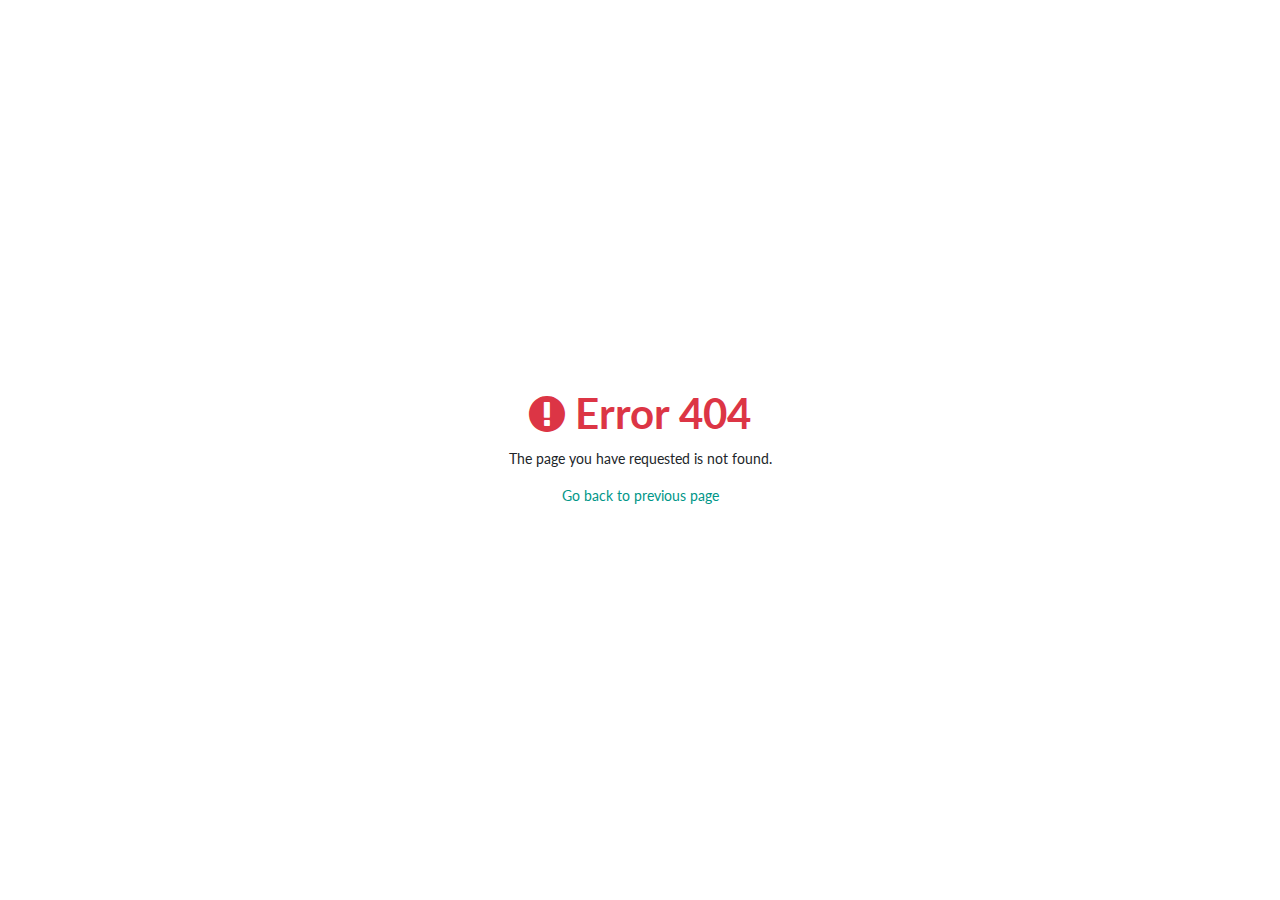
<file: src/main/resources/static/theme/docs/page-error.html>
<!DOCTYPE html>
<html>
  <head>
    <meta charset="utf-8">
    <meta http-equiv="X-UA-Compatible" content="IE=edge">
    <meta name="viewport" content="width=device-width, initial-scale=1">
    <!-- Main CSS-->
    <link rel="stylesheet" type="text/css" href="css/main.css">
    <!-- Font-icon css-->
    <link rel="stylesheet" type="text/css" href="https://maxcdn.bootstrapcdn.com/font-awesome/4.7.0/css/font-awesome.min.css">
    <title>Vali Admin</title>
  </head>
  <body>
    <div class="page-error">
      <h1><i class="fa fa-exclamation-circle"></i> Error 404</h1>
      <p>The page you have requested is not found.</p>
      <p><a href="javascript:window.history.back();">Go back to previous page</a></p>
    </div>
    <!-- Essential javascripts for application to work-->
    <script src="js/jquery-3.2.1.min.js"></script>
    <script src="js/popper.min.js"></script>
    <script src="js/bootstrap.min.js"></script>
    <script src="js/main.js"></script>
    <!-- The javascript plugin to display page loading on top-->
    <script src="js/plugins/pace.min.js"></script>
  </body>
</html>
</file>
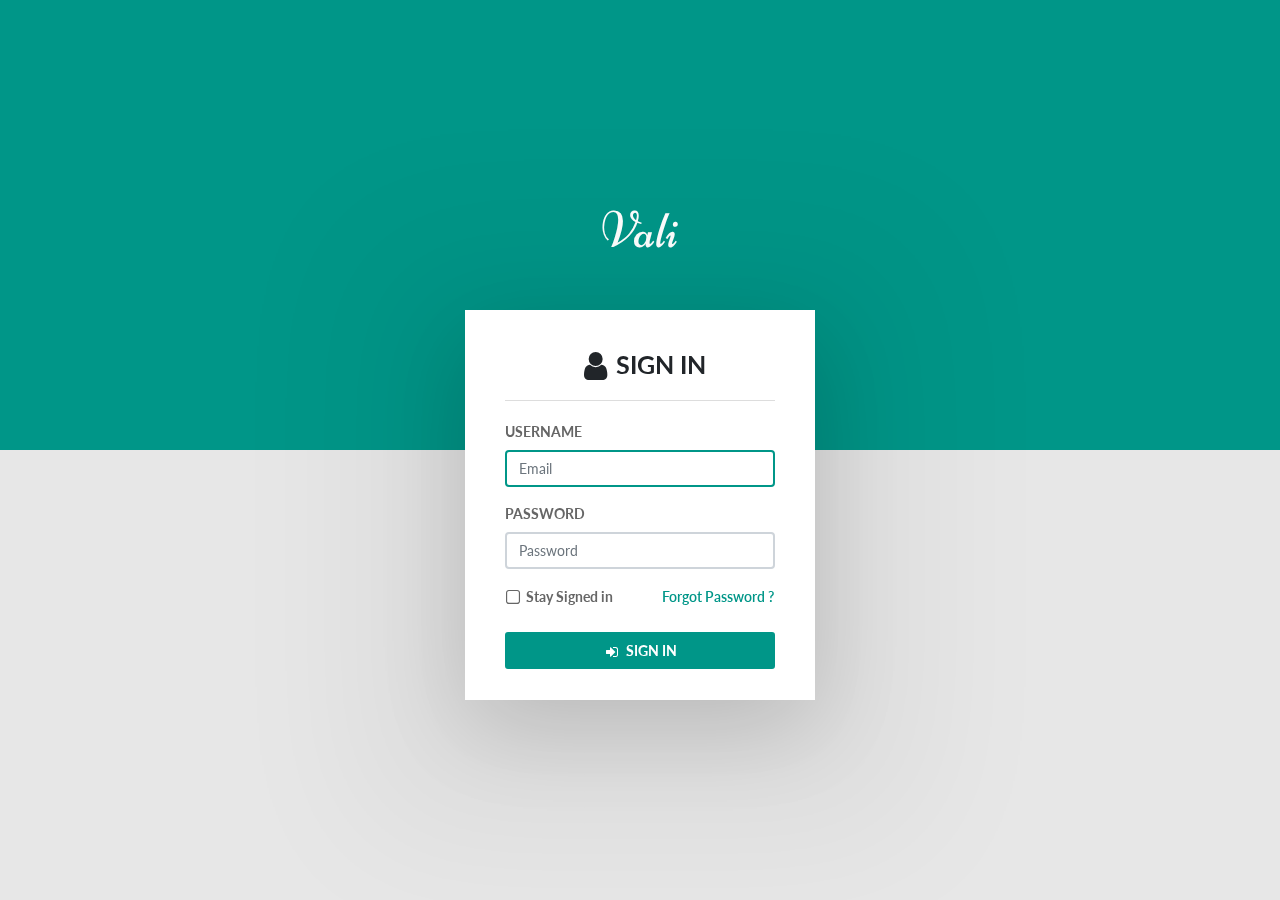
<file: src/main/resources/static/theme/docs/page-login.html>
<!DOCTYPE html>
<html>
  <head>
    <meta charset="utf-8">
    <meta http-equiv="X-UA-Compatible" content="IE=edge">
    <meta name="viewport" content="width=device-width, initial-scale=1">
    <!-- Main CSS-->
    <link rel="stylesheet" type="text/css" href="css/main.css">
    <!-- Font-icon css-->
    <link rel="stylesheet" type="text/css" href="https://maxcdn.bootstrapcdn.com/font-awesome/4.7.0/css/font-awesome.min.css">
    <title>Vali Admin</title>
  </head>
  <body>
    <section class="material-half-bg">
      <div class="cover"></div>
    </section>
    <section class="login-content">
      <div class="logo">
        <h1>Vali</h1>
      </div>
      <div class="login-box">
        <form class="login-form" action="index.html">
          <h3 class="login-head"><i class="fa fa-lg fa-fw fa-user"></i>SIGN IN</h3>
          <div class="form-group">
            <label class="control-label">USERNAME</label>
            <input class="form-control" type="text" placeholder="Email" autofocus>
          </div>
          <div class="form-group">
            <label class="control-label">PASSWORD</label>
            <input class="form-control" type="password" placeholder="Password">
          </div>
          <div class="form-group">
            <div class="utility">
              <div class="animated-checkbox">
                <label>
                  <input type="checkbox"><span class="label-text">Stay Signed in</span>
                </label>
              </div>
              <p class="semibold-text mb-2"><a href="#" data-toggle="flip">Forgot Password ?</a></p>
            </div>
          </div>
          <div class="form-group btn-container">
            <button class="btn btn-primary btn-block"><i class="fa fa-sign-in fa-lg fa-fw"></i>SIGN IN</button>
          </div>
        </form>
        <form class="forget-form" action="index.html">
          <h3 class="login-head"><i class="fa fa-lg fa-fw fa-lock"></i>Forgot Password ?</h3>
          <div class="form-group">
            <label class="control-label">EMAIL</label>
            <input class="form-control" type="text" placeholder="Email">
          </div>
          <div class="form-group btn-container">
            <button class="btn btn-primary btn-block"><i class="fa fa-unlock fa-lg fa-fw"></i>RESET</button>
          </div>
          <div class="form-group mt-3">
            <p class="semibold-text mb-0"><a href="#" data-toggle="flip"><i class="fa fa-angle-left fa-fw"></i> Back to Login</a></p>
          </div>
        </form>
      </div>
    </section>
    <!-- Essential javascripts for application to work-->
    <script src="js/jquery-3.2.1.min.js"></script>
    <script src="js/popper.min.js"></script>
    <script src="js/bootstrap.min.js"></script>
    <script src="js/main.js"></script>
    <!-- The javascript plugin to display page loading on top-->
    <script src="js/plugins/pace.min.js"></script>
    <script type="text/javascript">
      // Login Page Flipbox control
      $('.login-content [data-toggle="flip"]').click(function() {
      	$('.login-box').toggleClass('flipped');
      	return false;
      });
    </script>
  </body>
</html>
</file>
<file: src/main/resources/static/theme/docs/css/main.css>
@charset "UTF-8";
/*!
 * Vali Admin
 * Author: Pratik Borsadiya
 * ================================*/
@import url(https://fonts.googleapis.com/css?family=Lato:300,400,400i,700);
@import url(https://fonts.googleapis.com/css?family=Niconne);
/*!
 * Bootstrap v4.0.0 (https://getbootstrap.com)
 * Copyright 2011-2018 The Bootstrap Authors
 * Copyright 2011-2018 Twitter, Inc.
 * Licensed under MIT (https://github.com/twbs/bootstrap/blob/master/LICENSE)
 */
:root {
  --blue: #007bff;
  --indigo: #6610f2;
  --purple: #6f42c1;
  --pink: #e83e8c;
  --red: #dc3545;
  --orange: #fd7e14;
  --yellow: #ffc107;
  --green: #28a745;
  --teal: #20c997;
  --cyan: #17a2b8;
  --white: #FFF;
  --gray: #6c757d;
  --gray-dark: #343a40;
  --primary: #009688;
  --secondary: #6c757d;
  --success: #28a745;
  --info: #17a2b8;
  --warning: #ffc107;
  --danger: #dc3545;
  --light: #f8f9fa;
  --dark: #343a40;
  --breakpoint-xs: 0;
  --breakpoint-sm: 576px;
  --breakpoint-md: 768px;
  --breakpoint-lg: 992px;
  --breakpoint-xl: 1200px;
  --font-family-sans-serif: "Lato", -apple-system, BlinkMacSystemFont, "Segoe UI", Roboto, "Helvetica Neue", Arial, sans-serif;
  --font-family-monospace: SFMono-Regular, Menlo, Monaco, Consolas, "Liberation Mono", "Courier New", monospace;
}

*,
*::before,
*::after {
  -webkit-box-sizing: border-box;
          box-sizing: border-box;
}

html {
  font-family: sans-serif;
  line-height: 1.15;
  -webkit-text-size-adjust: 100%;
  -ms-text-size-adjust: 100%;
  -ms-overflow-style: scrollbar;
  -webkit-tap-highlight-color: transparent;
}

@-ms-viewport {
  width: device-width;
}

article, aside, dialog, figcaption, figure, footer, header, hgroup, main, nav, section {
  display: block;
}

body {
  margin: 0;
  font-family: "Lato", -apple-system, BlinkMacSystemFont, "Segoe UI", Roboto, "Helvetica Neue", Arial, sans-serif;
  font-size: 0.875rem;
  font-weight: 400;
  line-height: 1.5;
  color: #212529;
  text-align: left;
  background-color: #FFF;
}

[tabindex="-1"]:focus {
  outline: 0 !important;
}

hr {
  -webkit-box-sizing: content-box;
          box-sizing: content-box;
  height: 0;
  overflow: visible;
}

h1, h2, h3, h4, h5, h6 {
  margin-top: 0;
  margin-bottom: 0.5rem;
}

p {
  margin-top: 0;
  margin-bottom: 1rem;
}

abbr[title],
abbr[data-original-title] {
  text-decoration: underline;
  -webkit-text-decoration: underline dotted;
          text-decoration: underline dotted;
  cursor: help;
  border-bottom: 0;
}

address {
  margin-bottom: 1rem;
  font-style: normal;
  line-height: inherit;
}

ol,
ul,
dl {
  margin-top: 0;
  margin-bottom: 1rem;
}

ol ol,
ul ul,
ol ul,
ul ol {
  margin-bottom: 0;
}

dt {
  font-weight: 700;
}

dd {
  margin-bottom: .5rem;
  margin-left: 0;
}

blockquote {
  margin: 0 0 1rem;
}

dfn {
  font-style: italic;
}

b,
strong {
  font-weight: bolder;
}

small {
  font-size: 80%;
}

sub,
sup {
  position: relative;
  font-size: 75%;
  line-height: 0;
  vertical-align: baseline;
}

sub {
  bottom: -.25em;
}

sup {
  top: -.5em;
}

a {
  color: #009688;
  text-decoration: none;
  background-color: transparent;
  -webkit-text-decoration-skip: objects;
}

a:hover {
  color: #004a43;
  text-decoration: underline;
}

a:not([href]):not([tabindex]) {
  color: inherit;
  text-decoration: none;
}

a:not([href]):not([tabindex]):hover, a:not([href]):not([tabindex]):focus {
  color: inherit;
  text-decoration: none;
}

a:not([href]):not([tabindex]):focus {
  outline: 0;
}

pre,
code,
kbd,
samp {
  font-family: monospace, monospace;
  font-size: 1em;
}

pre {
  margin-top: 0;
  margin-bottom: 1rem;
  overflow: auto;
  -ms-overflow-style: scrollbar;
}

figure {
  margin: 0 0 1rem;
}

img {
  vertical-align: middle;
  border-style: none;
}

svg:not(:root) {
  overflow: hidden;
}

table {
  border-collapse: collapse;
}

caption {
  padding-top: 0.75rem;
  padding-bottom: 0.75rem;
  color: #6c757d;
  text-align: left;
  caption-side: bottom;
}

th {
  text-align: inherit;
}

label {
  display: inline-block;
  margin-bottom: .5rem;
}

button {
  border-radius: 0;
}

button:focus {
  outline: 1px dotted;
  outline: 5px auto -webkit-focus-ring-color;
}

input,
button,
select,
optgroup,
textarea {
  margin: 0;
  font-family: inherit;
  font-size: inherit;
  line-height: inherit;
}

button,
input {
  overflow: visible;
}

button,
select {
  text-transform: none;
}

button,
html [type="button"],
[type="reset"],
[type="submit"] {
  -webkit-appearance: button;
}

button::-moz-focus-inner,
[type="button"]::-moz-focus-inner,
[type="reset"]::-moz-focus-inner,
[type="submit"]::-moz-focus-inner {
  padding: 0;
  border-style: none;
}

input[type="radio"],
input[type="checkbox"] {
  -webkit-box-sizing: border-box;
          box-sizing: border-box;
  padding: 0;
}

input[type="date"],
input[type="time"],
input[type="datetime-local"],
input[type="month"] {
  -webkit-appearance: listbox;
}

textarea {
  overflow: auto;
  resize: vertical;
}

fieldset {
  min-width: 0;
  padding: 0;
  margin: 0;
  border: 0;
}

legend {
  display: block;
  width: 100%;
  max-width: 100%;
  padding: 0;
  margin-bottom: .5rem;
  font-size: 1.5rem;
  line-height: inherit;
  color: inherit;
  white-space: normal;
}

progress {
  vertical-align: baseline;
}

[type="number"]::-webkit-inner-spin-button,
[type="number"]::-webkit-outer-spin-button {
  height: auto;
}

[type="search"] {
  outline-offset: -2px;
  -webkit-appearance: none;
}

[type="search"]::-webkit-search-cancel-button,
[type="search"]::-webkit-search-decoration {
  -webkit-appearance: none;
}

::-webkit-file-upload-button {
  font: inherit;
  -webkit-appearance: button;
}

output {
  display: inline-block;
}

summary {
  display: list-item;
  cursor: pointer;
}

template {
  display: none;
}

[hidden] {
  display: none !important;
}

h1, h2, h3, h4, h5, h6,
.h1, .h2, .h3, .h4, .h5, .h6 {
  margin-bottom: 0.5rem;
  font-family: inherit;
  font-weight: bold;
  line-height: 1.2;
  color: inherit;
}

h1, .h1 {
  font-size: 2.1875rem;
}

h2, .h2 {
  font-size: 1.75rem;
}

h3, .h3 {
  font-size: 1.53125rem;
}

h4, .h4 {
  font-size: 1.3125rem;
}

h5, .h5 {
  font-size: 1.09375rem;
}

h6, .h6 {
  font-size: 0.875rem;
}

.lead {
  font-size: 1.09375rem;
  font-weight: 300;
}

.display-1 {
  font-size: 6rem;
  font-weight: 300;
  line-height: 1.2;
}

.display-2 {
  font-size: 5.5rem;
  font-weight: 300;
  line-height: 1.2;
}

.display-3 {
  font-size: 4.5rem;
  font-weight: 300;
  line-height: 1.2;
}

.display-4 {
  font-size: 3.5rem;
  font-weight: 300;
  line-height: 1.2;
}

hr {
  margin-top: 1rem;
  margin-bottom: 1rem;
  border: 0;
  border-top: 1px solid rgba(0, 0, 0, 0.1);
}

small,
.small {
  font-size: 80%;
  font-weight: 400;
}

mark,
.mark {
  padding: 0.2em;
  background-color: #fcf8e3;
}

.list-unstyled, .app-nav, .app-menu, .treeview-menu {
  padding-left: 0;
  list-style: none;
}

.list-inline {
  padding-left: 0;
  list-style: none;
}

.list-inline-item {
  display: inline-block;
}

.list-inline-item:not(:last-child) {
  margin-right: 0.5rem;
}

.initialism {
  font-size: 90%;
  text-transform: uppercase;
}

.blockquote {
  margin-bottom: 1rem;
  font-size: 1.09375rem;
}

.blockquote-footer {
  display: block;
  font-size: 80%;
  color: #6c757d;
}

.blockquote-footer::before {
  content: "\2014 \00A0";
}

.img-fluid {
  max-width: 100%;
  height: auto;
}

.img-thumbnail {
  padding: 0.25rem;
  background-color: #FFF;
  border: 1px solid #dee2e6;
  border-radius: 0.25rem;
  max-width: 100%;
  height: auto;
}

.figure {
  display: inline-block;
}

.figure-img {
  margin-bottom: 0.5rem;
  line-height: 1;
}

.figure-caption {
  font-size: 90%;
  color: #6c757d;
}

code,
kbd,
pre,
samp {
  font-family: SFMono-Regular, Menlo, Monaco, Consolas, "Liberation Mono", "Courier New", monospace;
}

code {
  font-size: 87.5%;
  color: #e83e8c;
  word-break: break-word;
}

a > code {
  color: inherit;
}

kbd {
  padding: 0.2rem 0.4rem;
  font-size: 87.5%;
  color: #FFF;
  background-color: #212529;
  border-radius: 0.2rem;
}

kbd kbd {
  padding: 0;
  font-size: 100%;
  font-weight: 700;
}

pre {
  display: block;
  font-size: 87.5%;
  color: #212529;
}

pre code {
  font-size: inherit;
  color: inherit;
  word-break: normal;
}

.pre-scrollable {
  max-height: 340px;
  overflow-y: scroll;
}

.container {
  width: 100%;
  padding-right: 15px;
  padding-left: 15px;
  margin-right: auto;
  margin-left: auto;
}

@media (min-width: 576px) {
  .container {
    max-width: 540px;
  }
}

@media (min-width: 768px) {
  .container {
    max-width: 720px;
  }
}

@media (min-width: 992px) {
  .container {
    max-width: 960px;
  }
}

@media (min-width: 1200px) {
  .container {
    max-width: 1140px;
  }
}

.container-fluid {
  width: 100%;
  padding-right: 15px;
  padding-left: 15px;
  margin-right: auto;
  margin-left: auto;
}

.row {
  display: -webkit-box;
  display: -ms-flexbox;
  display: flex;
  -ms-flex-wrap: wrap;
      flex-wrap: wrap;
  margin-right: -15px;
  margin-left: -15px;
}

.no-gutters {
  margin-right: 0;
  margin-left: 0;
}

.no-gutters > .col,
.no-gutters > [class*="col-"] {
  padding-right: 0;
  padding-left: 0;
}

.col-1, .col-2, .col-3, .col-4, .col-5, .col-6, .col-7, .col-8, .col-9, .col-10, .col-11, .col-12, .col,
.col-auto, .col-sm-1, .col-sm-2, .col-sm-3, .col-sm-4, .col-sm-5, .col-sm-6, .col-sm-7, .col-sm-8, .col-sm-9, .col-sm-10, .col-sm-11, .col-sm-12, .col-sm,
.col-sm-auto, .col-md-1, .col-md-2, .col-md-3, .col-md-4, .col-md-5, .col-md-6, .col-md-7, .col-md-8, .col-md-9, .col-md-10, .col-md-11, .col-md-12, .col-md,
.col-md-auto, .col-lg-1, .col-lg-2, .col-lg-3, .col-lg-4, .col-lg-5, .col-lg-6, .col-lg-7, .col-lg-8, .col-lg-9, .col-lg-10, .col-lg-11, .col-lg-12, .col-lg,
.col-lg-auto, .col-xl-1, .col-xl-2, .col-xl-3, .col-xl-4, .col-xl-5, .col-xl-6, .col-xl-7, .col-xl-8, .col-xl-9, .col-xl-10, .col-xl-11, .col-xl-12, .col-xl,
.col-xl-auto {
  position: relative;
  width: 100%;
  min-height: 1px;
  padding-right: 15px;
  padding-left: 15px;
}

.col {
  -ms-flex-preferred-size: 0;
      flex-basis: 0;
  -webkit-box-flex: 1;
      -ms-flex-positive: 1;
          flex-grow: 1;
  max-width: 100%;
}

.col-auto {
  -webkit-box-flex: 0;
      -ms-flex: 0 0 auto;
          flex: 0 0 auto;
  width: auto;
  max-width: none;
}

.col-1 {
  -webkit-box-flex: 0;
      -ms-flex: 0 0 8.3333333333%;
          flex: 0 0 8.3333333333%;
  max-width: 8.3333333333%;
}

.col-2 {
  -webkit-box-flex: 0;
      -ms-flex: 0 0 16.6666666667%;
          flex: 0 0 16.6666666667%;
  max-width: 16.6666666667%;
}

.col-3 {
  -webkit-box-flex: 0;
      -ms-flex: 0 0 25%;
          flex: 0 0 25%;
  max-width: 25%;
}

.col-4 {
  -webkit-box-flex: 0;
      -ms-flex: 0 0 33.3333333333%;
          flex: 0 0 33.3333333333%;
  max-width: 33.3333333333%;
}

.col-5 {
  -webkit-box-flex: 0;
      -ms-flex: 0 0 41.6666666667%;
          flex: 0 0 41.6666666667%;
  max-width: 41.6666666667%;
}

.col-6 {
  -webkit-box-flex: 0;
      -ms-flex: 0 0 50%;
          flex: 0 0 50%;
  max-width: 50%;
}

.col-7 {
  -webkit-box-flex: 0;
      -ms-flex: 0 0 58.3333333333%;
          flex: 0 0 58.3333333333%;
  max-width: 58.3333333333%;
}

.col-8 {
  -webkit-box-flex: 0;
      -ms-flex: 0 0 66.6666666667%;
          flex: 0 0 66.6666666667%;
  max-width: 66.6666666667%;
}

.col-9 {
  -webkit-box-flex: 0;
      -ms-flex: 0 0 75%;
          flex: 0 0 75%;
  max-width: 75%;
}

.col-10 {
  -webkit-box-flex: 0;
      -ms-flex: 0 0 83.3333333333%;
          flex: 0 0 83.3333333333%;
  max-width: 83.3333333333%;
}

.col-11 {
  -webkit-box-flex: 0;
      -ms-flex: 0 0 91.6666666667%;
          flex: 0 0 91.6666666667%;
  max-width: 91.6666666667%;
}

.col-12 {
  -webkit-box-flex: 0;
      -ms-flex: 0 0 100%;
          flex: 0 0 100%;
  max-width: 100%;
}

.order-first {
  -webkit-box-ordinal-group: 0;
      -ms-flex-order: -1;
          order: -1;
}

.order-last {
  -webkit-box-ordinal-group: 14;
      -ms-flex-order: 13;
          order: 13;
}

.order-0 {
  -webkit-box-ordinal-group: 1;
      -ms-flex-order: 0;
          order: 0;
}

.order-1 {
  -webkit-box-ordinal-group: 2;
      -ms-flex-order: 1;
          order: 1;
}

.order-2 {
  -webkit-box-ordinal-group: 3;
      -ms-flex-order: 2;
          order: 2;
}

.order-3 {
  -webkit-box-ordinal-group: 4;
      -ms-flex-order: 3;
          order: 3;
}

.order-4 {
  -webkit-box-ordinal-group: 5;
      -ms-flex-order: 4;
          order: 4;
}

.order-5 {
  -webkit-box-ordinal-group: 6;
      -ms-flex-order: 5;
          order: 5;
}

.order-6 {
  -webkit-box-ordinal-group: 7;
      -ms-flex-order: 6;
          order: 6;
}

.order-7 {
  -webkit-box-ordinal-group: 8;
      -ms-flex-order: 7;
          order: 7;
}

.order-8 {
  -webkit-box-ordinal-group: 9;
      -ms-flex-order: 8;
          order: 8;
}

.order-9 {
  -webkit-box-ordinal-group: 10;
      -ms-flex-order: 9;
          order: 9;
}

.order-10 {
  -webkit-box-ordinal-group: 11;
      -ms-flex-order: 10;
          order: 10;
}

.order-11 {
  -webkit-box-ordinal-group: 12;
      -ms-flex-order: 11;
          order: 11;
}

.order-12 {
  -webkit-box-ordinal-group: 13;
      -ms-flex-order: 12;
          order: 12;
}

.offset-1 {
  margin-left: 8.3333333333%;
}

.offset-2 {
  margin-left: 16.6666666667%;
}

.offset-3 {
  margin-left: 25%;
}

.offset-4 {
  margin-left: 33.3333333333%;
}

.offset-5 {
  margin-left: 41.6666666667%;
}

.offset-6 {
  margin-left: 50%;
}

.offset-7 {
  margin-left: 58.3333333333%;
}

.offset-8 {
  margin-left: 66.6666666667%;
}

.offset-9 {
  margin-left: 75%;
}

.offset-10 {
  margin-left: 83.3333333333%;
}

.offset-11 {
  margin-left: 91.6666666667%;
}

@media (min-width: 576px) {
  .col-sm {
    -ms-flex-preferred-size: 0;
        flex-basis: 0;
    -webkit-box-flex: 1;
        -ms-flex-positive: 1;
            flex-grow: 1;
    max-width: 100%;
  }
  .col-sm-auto {
    -webkit-box-flex: 0;
        -ms-flex: 0 0 auto;
            flex: 0 0 auto;
    width: auto;
    max-width: none;
  }
  .col-sm-1 {
    -webkit-box-flex: 0;
        -ms-flex: 0 0 8.3333333333%;
            flex: 0 0 8.3333333333%;
    max-width: 8.3333333333%;
  }
  .col-sm-2 {
    -webkit-box-flex: 0;
        -ms-flex: 0 0 16.6666666667%;
            flex: 0 0 16.6666666667%;
    max-width: 16.6666666667%;
  }
  .col-sm-3 {
    -webkit-box-flex: 0;
        -ms-flex: 0 0 25%;
            flex: 0 0 25%;
    max-width: 25%;
  }
  .col-sm-4 {
    -webkit-box-flex: 0;
        -ms-flex: 0 0 33.3333333333%;
            flex: 0 0 33.3333333333%;
    max-width: 33.3333333333%;
  }
  .col-sm-5 {
    -webkit-box-flex: 0;
        -ms-flex: 0 0 41.6666666667%;
            flex: 0 0 41.6666666667%;
    max-width: 41.6666666667%;
  }
  .col-sm-6 {
    -webkit-box-flex: 0;
        -ms-flex: 0 0 50%;
            flex: 0 0 50%;
    max-width: 50%;
  }
  .col-sm-7 {
    -webkit-box-flex: 0;
        -ms-flex: 0 0 58.3333333333%;
            flex: 0 0 58.3333333333%;
    max-width: 58.3333333333%;
  }
  .col-sm-8 {
    -webkit-box-flex: 0;
        -ms-flex: 0 0 66.6666666667%;
            flex: 0 0 66.6666666667%;
    max-width: 66.6666666667%;
  }
  .col-sm-9 {
    -webkit-box-flex: 0;
        -ms-flex: 0 0 75%;
            flex: 0 0 75%;
    max-width: 75%;
  }
  .col-sm-10 {
    -webkit-box-flex: 0;
        -ms-flex: 0 0 83.3333333333%;
            flex: 0 0 83.3333333333%;
    max-width: 83.3333333333%;
  }
  .col-sm-11 {
    -webkit-box-flex: 0;
        -ms-flex: 0 0 91.6666666667%;
            flex: 0 0 91.6666666667%;
    max-width: 91.6666666667%;
  }
  .col-sm-12 {
    -webkit-box-flex: 0;
        -ms-flex: 0 0 100%;
            flex: 0 0 100%;
    max-width: 100%;
  }
  .order-sm-first {
    -webkit-box-ordinal-group: 0;
        -ms-flex-order: -1;
            order: -1;
  }
  .order-sm-last {
    -webkit-box-ordinal-group: 14;
        -ms-flex-order: 13;
            order: 13;
  }
  .order-sm-0 {
    -webkit-box-ordinal-group: 1;
        -ms-flex-order: 0;
            order: 0;
  }
  .order-sm-1 {
    -webkit-box-ordinal-group: 2;
        -ms-flex-order: 1;
            order: 1;
  }
  .order-sm-2 {
    -webkit-box-ordinal-group: 3;
        -ms-flex-order: 2;
            order: 2;
  }
  .order-sm-3 {
    -webkit-box-ordinal-group: 4;
        -ms-flex-order: 3;
            order: 3;
  }
  .order-sm-4 {
    -webkit-box-ordinal-group: 5;
        -ms-flex-order: 4;
            order: 4;
  }
  .order-sm-5 {
    -webkit-box-ordinal-group: 6;
        -ms-flex-order: 5;
            order: 5;
  }
  .order-sm-6 {
    -webkit-box-ordinal-group: 7;
        -ms-flex-order: 6;
            order: 6;
  }
  .order-sm-7 {
    -webkit-box-ordinal-group: 8;
        -ms-flex-order: 7;
            order: 7;
  }
  .order-sm-8 {
    -webkit-box-ordinal-group: 9;
        -ms-flex-order: 8;
            order: 8;
  }
  .order-sm-9 {
    -webkit-box-ordinal-group: 10;
        -ms-flex-order: 9;
            order: 9;
  }
  .order-sm-10 {
    -webkit-box-ordinal-group: 11;
        -ms-flex-order: 10;
            order: 10;
  }
  .order-sm-11 {
    -webkit-box-ordinal-group: 12;
        -ms-flex-order: 11;
            order: 11;
  }
  .order-sm-12 {
    -webkit-box-ordinal-group: 13;
        -ms-flex-order: 12;
            order: 12;
  }
  .offset-sm-0 {
    margin-left: 0;
  }
  .offset-sm-1 {
    margin-left: 8.3333333333%;
  }
  .offset-sm-2 {
    margin-left: 16.6666666667%;
  }
  .offset-sm-3 {
    margin-left: 25%;
  }
  .offset-sm-4 {
    margin-left: 33.3333333333%;
  }
  .offset-sm-5 {
    margin-left: 41.6666666667%;
  }
  .offset-sm-6 {
    margin-left: 50%;
  }
  .offset-sm-7 {
    margin-left: 58.3333333333%;
  }
  .offset-sm-8 {
    margin-left: 66.6666666667%;
  }
  .offset-sm-9 {
    margin-left: 75%;
  }
  .offset-sm-10 {
    margin-left: 83.3333333333%;
  }
  .offset-sm-11 {
    margin-left: 91.6666666667%;
  }
}

@media (min-width: 768px) {
  .col-md {
    -ms-flex-preferred-size: 0;
        flex-basis: 0;
    -webkit-box-flex: 1;
        -ms-flex-positive: 1;
            flex-grow: 1;
    max-width: 100%;
  }
  .col-md-auto {
    -webkit-box-flex: 0;
        -ms-flex: 0 0 auto;
            flex: 0 0 auto;
    width: auto;
    max-width: none;
  }
  .col-md-1 {
    -webkit-box-flex: 0;
        -ms-flex: 0 0 8.3333333333%;
            flex: 0 0 8.3333333333%;
    max-width: 8.3333333333%;
  }
  .col-md-2 {
    -webkit-box-flex: 0;
        -ms-flex: 0 0 16.6666666667%;
            flex: 0 0 16.6666666667%;
    max-width: 16.6666666667%;
  }
  .col-md-3 {
    -webkit-box-flex: 0;
        -ms-flex: 0 0 25%;
            flex: 0 0 25%;
    max-width: 25%;
  }
  .col-md-4 {
    -webkit-box-flex: 0;
        -ms-flex: 0 0 33.3333333333%;
            flex: 0 0 33.3333333333%;
    max-width: 33.3333333333%;
  }
  .col-md-5 {
    -webkit-box-flex: 0;
        -ms-flex: 0 0 41.6666666667%;
            flex: 0 0 41.6666666667%;
    max-width: 41.6666666667%;
  }
  .col-md-6 {
    -webkit-box-flex: 0;
        -ms-flex: 0 0 50%;
            flex: 0 0 50%;
    max-width: 50%;
  }
  .col-md-7 {
    -webkit-box-flex: 0;
        -ms-flex: 0 0 58.3333333333%;
            flex: 0 0 58.3333333333%;
    max-width: 58.3333333333%;
  }
  .col-md-8 {
    -webkit-box-flex: 0;
        -ms-flex: 0 0 66.6666666667%;
            flex: 0 0 66.6666666667%;
    max-width: 66.6666666667%;
  }
  .col-md-9 {
    -webkit-box-flex: 0;
        -ms-flex: 0 0 75%;
            flex: 0 0 75%;
    max-width: 75%;
  }
  .col-md-10 {
    -webkit-box-flex: 0;
        -ms-flex: 0 0 83.3333333333%;
            flex: 0 0 83.3333333333%;
    max-width: 83.3333333333%;
  }
  .col-md-11 {
    -webkit-box-flex: 0;
        -ms-flex: 0 0 91.6666666667%;
            flex: 0 0 91.6666666667%;
    max-width: 91.6666666667%;
  }
  .col-md-12 {
    -webkit-box-flex: 0;
        -ms-flex: 0 0 100%;
            flex: 0 0 100%;
    max-width: 100%;
  }
  .order-md-first {
    -webkit-box-ordinal-group: 0;
        -ms-flex-order: -1;
            order: -1;
  }
  .order-md-last {
    -webkit-box-ordinal-group: 14;
        -ms-flex-order: 13;
            order: 13;
  }
  .order-md-0 {
    -webkit-box-ordinal-group: 1;
        -ms-flex-order: 0;
            order: 0;
  }
  .order-md-1 {
    -webkit-box-ordinal-group: 2;
        -ms-flex-order: 1;
            order: 1;
  }
  .order-md-2 {
    -webkit-box-ordinal-group: 3;
        -ms-flex-order: 2;
            order: 2;
  }
  .order-md-3 {
    -webkit-box-ordinal-group: 4;
        -ms-flex-order: 3;
            order: 3;
  }
  .order-md-4 {
    -webkit-box-ordinal-group: 5;
        -ms-flex-order: 4;
            order: 4;
  }
  .order-md-5 {
    -webkit-box-ordinal-group: 6;
        -ms-flex-order: 5;
            order: 5;
  }
  .order-md-6 {
    -webkit-box-ordinal-group: 7;
        -ms-flex-order: 6;
            order: 6;
  }
  .order-md-7 {
    -webkit-box-ordinal-group: 8;
        -ms-flex-order: 7;
            order: 7;
  }
  .order-md-8 {
    -webkit-box-ordinal-group: 9;
        -ms-flex-order: 8;
            order: 8;
  }
  .order-md-9 {
    -webkit-box-ordinal-group: 10;
        -ms-flex-order: 9;
            order: 9;
  }
  .order-md-10 {
    -webkit-box-ordinal-group: 11;
        -ms-flex-order: 10;
            order: 10;
  }
  .order-md-11 {
    -webkit-box-ordinal-group: 12;
        -ms-flex-order: 11;
            order: 11;
  }
  .order-md-12 {
    -webkit-box-ordinal-group: 13;
        -ms-flex-order: 12;
            order: 12;
  }
  .offset-md-0 {
    margin-left: 0;
  }
  .offset-md-1 {
    margin-left: 8.3333333333%;
  }
  .offset-md-2 {
    margin-left: 16.6666666667%;
  }
  .offset-md-3 {
    margin-left: 25%;
  }
  .offset-md-4 {
    margin-left: 33.3333333333%;
  }
  .offset-md-5 {
    margin-left: 41.6666666667%;
  }
  .offset-md-6 {
    margin-left: 50%;
  }
  .offset-md-7 {
    margin-left: 58.3333333333%;
  }
  .offset-md-8 {
    margin-left: 66.6666666667%;
  }
  .offset-md-9 {
    margin-left: 75%;
  }
  .offset-md-10 {
    margin-left: 83.3333333333%;
  }
  .offset-md-11 {
    margin-left: 91.6666666667%;
  }
}

@media (min-width: 992px) {
  .col-lg {
    -ms-flex-preferred-size: 0;
        flex-basis: 0;
    -webkit-box-flex: 1;
        -ms-flex-positive: 1;
            flex-grow: 1;
    max-width: 100%;
  }
  .col-lg-auto {
    -webkit-box-flex: 0;
        -ms-flex: 0 0 auto;
            flex: 0 0 auto;
    width: auto;
    max-width: none;
  }
  .col-lg-1 {
    -webkit-box-flex: 0;
        -ms-flex: 0 0 8.3333333333%;
            flex: 0 0 8.3333333333%;
    max-width: 8.3333333333%;
  }
  .col-lg-2 {
    -webkit-box-flex: 0;
        -ms-flex: 0 0 16.6666666667%;
            flex: 0 0 16.6666666667%;
    max-width: 16.6666666667%;
  }
  .col-lg-3 {
    -webkit-box-flex: 0;
        -ms-flex: 0 0 25%;
            flex: 0 0 25%;
    max-width: 25%;
  }
  .col-lg-4 {
    -webkit-box-flex: 0;
        -ms-flex: 0 0 33.3333333333%;
            flex: 0 0 33.3333333333%;
    max-width: 33.3333333333%;
  }
  .col-lg-5 {
    -webkit-box-flex: 0;
        -ms-flex: 0 0 41.6666666667%;
            flex: 0 0 41.6666666667%;
    max-width: 41.6666666667%;
  }
  .col-lg-6 {
    -webkit-box-flex: 0;
        -ms-flex: 0 0 50%;
            flex: 0 0 50%;
    max-width: 50%;
  }
  .col-lg-7 {
    -webkit-box-flex: 0;
        -ms-flex: 0 0 58.3333333333%;
            flex: 0 0 58.3333333333%;
    max-width: 58.3333333333%;
  }
  .col-lg-8 {
    -webkit-box-flex: 0;
        -ms-flex: 0 0 66.6666666667%;
            flex: 0 0 66.6666666667%;
    max-width: 66.6666666667%;
  }
  .col-lg-9 {
    -webkit-box-flex: 0;
        -ms-flex: 0 0 75%;
            flex: 0 0 75%;
    max-width: 75%;
  }
  .col-lg-10 {
    -webkit-box-flex: 0;
        -ms-flex: 0 0 83.3333333333%;
            flex: 0 0 83.3333333333%;
    max-width: 83.3333333333%;
  }
  .col-lg-11 {
    -webkit-box-flex: 0;
        -ms-flex: 0 0 91.6666666667%;
            flex: 0 0 91.6666666667%;
    max-width: 91.6666666667%;
  }
  .col-lg-12 {
    -webkit-box-flex: 0;
        -ms-flex: 0 0 100%;
            flex: 0 0 100%;
    max-width: 100%;
  }
  .order-lg-first {
    -webkit-box-ordinal-group: 0;
        -ms-flex-order: -1;
            order: -1;
  }
  .order-lg-last {
    -webkit-box-ordinal-group: 14;
        -ms-flex-order: 13;
            order: 13;
  }
  .order-lg-0 {
    -webkit-box-ordinal-group: 1;
        -ms-flex-order: 0;
            order: 0;
  }
  .order-lg-1 {
    -webkit-box-ordinal-group: 2;
        -ms-flex-order: 1;
            order: 1;
  }
  .order-lg-2 {
    -webkit-box-ordinal-group: 3;
        -ms-flex-order: 2;
            order: 2;
  }
  .order-lg-3 {
    -webkit-box-ordinal-group: 4;
        -ms-flex-order: 3;
            order: 3;
  }
  .order-lg-4 {
    -webkit-box-ordinal-group: 5;
        -ms-flex-order: 4;
            order: 4;
  }
  .order-lg-5 {
    -webkit-box-ordinal-group: 6;
        -ms-flex-order: 5;
            order: 5;
  }
  .order-lg-6 {
    -webkit-box-ordinal-group: 7;
        -ms-flex-order: 6;
            order: 6;
  }
  .order-lg-7 {
    -webkit-box-ordinal-group: 8;
        -ms-flex-order: 7;
            order: 7;
  }
  .order-lg-8 {
    -webkit-box-ordinal-group: 9;
        -ms-flex-order: 8;
            order: 8;
  }
  .order-lg-9 {
    -webkit-box-ordinal-group: 10;
        -ms-flex-order: 9;
            order: 9;
  }
  .order-lg-10 {
    -webkit-box-ordinal-group: 11;
        -ms-flex-order: 10;
            order: 10;
  }
  .order-lg-11 {
    -webkit-box-ordinal-group: 12;
        -ms-flex-order: 11;
            order: 11;
  }
  .order-lg-12 {
    -webkit-box-ordinal-group: 13;
        -ms-flex-order: 12;
            order: 12;
  }
  .offset-lg-0 {
    margin-left: 0;
  }
  .offset-lg-1 {
    margin-left: 8.3333333333%;
  }
  .offset-lg-2 {
    margin-left: 16.6666666667%;
  }
  .offset-lg-3 {
    margin-left: 25%;
  }
  .offset-lg-4 {
    margin-left: 33.3333333333%;
  }
  .offset-lg-5 {
    margin-left: 41.6666666667%;
  }
  .offset-lg-6 {
    margin-left: 50%;
  }
  .offset-lg-7 {
    margin-left: 58.3333333333%;
  }
  .offset-lg-8 {
    margin-left: 66.6666666667%;
  }
  .offset-lg-9 {
    margin-left: 75%;
  }
  .offset-lg-10 {
    margin-left: 83.3333333333%;
  }
  .offset-lg-11 {
    margin-left: 91.6666666667%;
  }
}

@media (min-width: 1200px) {
  .col-xl {
    -ms-flex-preferred-size: 0;
        flex-basis: 0;
    -webkit-box-flex: 1;
        -ms-flex-positive: 1;
            flex-grow: 1;
    max-width: 100%;
  }
  .col-xl-auto {
    -webkit-box-flex: 0;
        -ms-flex: 0 0 auto;
            flex: 0 0 auto;
    width: auto;
    max-width: none;
  }
  .col-xl-1 {
    -webkit-box-flex: 0;
        -ms-flex: 0 0 8.3333333333%;
            flex: 0 0 8.3333333333%;
    max-width: 8.3333333333%;
  }
  .col-xl-2 {
    -webkit-box-flex: 0;
        -ms-flex: 0 0 16.6666666667%;
            flex: 0 0 16.6666666667%;
    max-width: 16.6666666667%;
  }
  .col-xl-3 {
    -webkit-box-flex: 0;
        -ms-flex: 0 0 25%;
            flex: 0 0 25%;
    max-width: 25%;
  }
  .col-xl-4 {
    -webkit-box-flex: 0;
        -ms-flex: 0 0 33.3333333333%;
            flex: 0 0 33.3333333333%;
    max-width: 33.3333333333%;
  }
  .col-xl-5 {
    -webkit-box-flex: 0;
        -ms-flex: 0 0 41.6666666667%;
            flex: 0 0 41.6666666667%;
    max-width: 41.6666666667%;
  }
  .col-xl-6 {
    -webkit-box-flex: 0;
        -ms-flex: 0 0 50%;
            flex: 0 0 50%;
    max-width: 50%;
  }
  .col-xl-7 {
    -webkit-box-flex: 0;
        -ms-flex: 0 0 58.3333333333%;
            flex: 0 0 58.3333333333%;
    max-width: 58.3333333333%;
  }
  .col-xl-8 {
    -webkit-box-flex: 0;
        -ms-flex: 0 0 66.6666666667%;
            flex: 0 0 66.6666666667%;
    max-width: 66.6666666667%;
  }
  .col-xl-9 {
    -webkit-box-flex: 0;
        -ms-flex: 0 0 75%;
            flex: 0 0 75%;
    max-width: 75%;
  }
  .col-xl-10 {
    -webkit-box-flex: 0;
        -ms-flex: 0 0 83.3333333333%;
            flex: 0 0 83.3333333333%;
    max-width: 83.3333333333%;
  }
  .col-xl-11 {
    -webkit-box-flex: 0;
        -ms-flex: 0 0 91.6666666667%;
            flex: 0 0 91.6666666667%;
    max-width: 91.6666666667%;
  }
  .col-xl-12 {
    -webkit-box-flex: 0;
        -ms-flex: 0 0 100%;
            flex: 0 0 100%;
    max-width: 100%;
  }
  .order-xl-first {
    -webkit-box-ordinal-group: 0;
        -ms-flex-order: -1;
            order: -1;
  }
  .order-xl-last {
    -webkit-box-ordinal-group: 14;
        -ms-flex-order: 13;
            order: 13;
  }
  .order-xl-0 {
    -webkit-box-ordinal-group: 1;
        -ms-flex-order: 0;
            order: 0;
  }
  .order-xl-1 {
    -webkit-box-ordinal-group: 2;
        -ms-flex-order: 1;
            order: 1;
  }
  .order-xl-2 {
    -webkit-box-ordinal-group: 3;
        -ms-flex-order: 2;
            order: 2;
  }
  .order-xl-3 {
    -webkit-box-ordinal-group: 4;
        -ms-flex-order: 3;
            order: 3;
  }
  .order-xl-4 {
    -webkit-box-ordinal-group: 5;
        -ms-flex-order: 4;
            order: 4;
  }
  .order-xl-5 {
    -webkit-box-ordinal-group: 6;
        -ms-flex-order: 5;
            order: 5;
  }
  .order-xl-6 {
    -webkit-box-ordinal-group: 7;
        -ms-flex-order: 6;
            order: 6;
  }
  .order-xl-7 {
    -webkit-box-ordinal-group: 8;
        -ms-flex-order: 7;
            order: 7;
  }
  .order-xl-8 {
    -webkit-box-ordinal-group: 9;
        -ms-flex-order: 8;
            order: 8;
  }
  .order-xl-9 {
    -webkit-box-ordinal-group: 10;
        -ms-flex-order: 9;
            order: 9;
  }
  .order-xl-10 {
    -webkit-box-ordinal-group: 11;
        -ms-flex-order: 10;
            order: 10;
  }
  .order-xl-11 {
    -webkit-box-ordinal-group: 12;
        -ms-flex-order: 11;
            order: 11;
  }
  .order-xl-12 {
    -webkit-box-ordinal-group: 13;
        -ms-flex-order: 12;
            order: 12;
  }
  .offset-xl-0 {
    margin-left: 0;
  }
  .offset-xl-1 {
    margin-left: 8.3333333333%;
  }
  .offset-xl-2 {
    margin-left: 16.6666666667%;
  }
  .offset-xl-3 {
    margin-left: 25%;
  }
  .offset-xl-4 {
    margin-left: 33.3333333333%;
  }
  .offset-xl-5 {
    margin-left: 41.6666666667%;
  }
  .offset-xl-6 {
    margin-left: 50%;
  }
  .offset-xl-7 {
    margin-left: 58.3333333333%;
  }
  .offset-xl-8 {
    margin-left: 66.6666666667%;
  }
  .offset-xl-9 {
    margin-left: 75%;
  }
  .offset-xl-10 {
    margin-left: 83.3333333333%;
  }
  .offset-xl-11 {
    margin-left: 91.6666666667%;
  }
}

.table {
  width: 100%;
  max-width: 100%;
  margin-bottom: 1rem;
  background-color: transparent;
}

.table th,
.table td {
  padding: 0.75rem;
  vertical-align: top;
  border-top: 1px solid #dee2e6;
}

.table thead th {
  vertical-align: bottom;
  border-bottom: 2px solid #dee2e6;
}

.table tbody + tbody {
  border-top: 2px solid #dee2e6;
}

.table .table {
  background-color: #FFF;
}

.table-sm th,
.table-sm td {
  padding: 0.3rem;
}

.table-bordered {
  border: 1px solid #dee2e6;
}

.table-bordered th,
.table-bordered td {
  border: 1px solid #dee2e6;
}

.table-bordered thead th,
.table-bordered thead td {
  border-bottom-width: 2px;
}

.table-striped tbody tr:nth-of-type(odd) {
  background-color: rgba(0, 0, 0, 0.05);
}

.table-hover tbody tr:hover {
  background-color: rgba(0, 0, 0, 0.075);
}

.table-primary,
.table-primary > th,
.table-primary > td {
  background-color: #b8e2de;
}

.table-hover .table-primary:hover {
  background-color: #a6dbd6;
}

.table-hover .table-primary:hover > td,
.table-hover .table-primary:hover > th {
  background-color: #a6dbd6;
}

.table-secondary,
.table-secondary > th,
.table-secondary > td {
  background-color: #d6d8db;
}

.table-hover .table-secondary:hover {
  background-color: #c8cbcf;
}

.table-hover .table-secondary:hover > td,
.table-hover .table-secondary:hover > th {
  background-color: #c8cbcf;
}

.table-success,
.table-success > th,
.table-success > td {
  background-color: #c3e6cb;
}

.table-hover .table-success:hover {
  background-color: #b1dfbb;
}

.table-hover .table-success:hover > td,
.table-hover .table-success:hover > th {
  background-color: #b1dfbb;
}

.table-info,
.table-info > th,
.table-info > td {
  background-color: #bee5eb;
}

.table-hover .table-info:hover {
  background-color: #abdde5;
}

.table-hover .table-info:hover > td,
.table-hover .table-info:hover > th {
  background-color: #abdde5;
}

.table-warning,
.table-warning > th,
.table-warning > td {
  background-color: #ffeeba;
}

.table-hover .table-warning:hover {
  background-color: #ffe8a1;
}

.table-hover .table-warning:hover > td,
.table-hover .table-warning:hover > th {
  background-color: #ffe8a1;
}

.table-danger,
.table-danger > th,
.table-danger > td {
  background-color: #f5c6cb;
}

.table-hover .table-danger:hover {
  background-color: #f1b0b7;
}

.table-hover .table-danger:hover > td,
.table-hover .table-danger:hover > th {
  background-color: #f1b0b7;
}

.table-light,
.table-light > th,
.table-light > td {
  background-color: #fdfdfe;
}

.table-hover .table-light:hover {
  background-color: #ececf6;
}

.table-hover .table-light:hover > td,
.table-hover .table-light:hover > th {
  background-color: #ececf6;
}

.table-dark,
.table-dark > th,
.table-dark > td {
  background-color: #c6c8ca;
}

.table-hover .table-dark:hover {
  background-color: #b9bbbe;
}

.table-hover .table-dark:hover > td,
.table-hover .table-dark:hover > th {
  background-color: #b9bbbe;
}

.table-active,
.table-active > th,
.table-active > td {
  background-color: rgba(0, 0, 0, 0.075);
}

.table-hover .table-active:hover {
  background-color: rgba(0, 0, 0, 0.075);
}

.table-hover .table-active:hover > td,
.table-hover .table-active:hover > th {
  background-color: rgba(0, 0, 0, 0.075);
}

.table .thead-dark th {
  color: #FFF;
  background-color: #212529;
  border-color: #32383e;
}

.table .thead-light th {
  color: #495057;
  background-color: #e9ecef;
  border-color: #dee2e6;
}

.table-dark {
  color: #FFF;
  background-color: #212529;
}

.table-dark th,
.table-dark td,
.table-dark thead th {
  border-color: #32383e;
}

.table-dark.table-bordered {
  border: 0;
}

.table-dark.table-striped tbody tr:nth-of-type(odd) {
  background-color: rgba(255, 255, 255, 0.05);
}

.table-dark.table-hover tbody tr:hover {
  background-color: rgba(255, 255, 255, 0.075);
}

@media (max-width: 575.98px) {
  .table-responsive-sm {
    display: block;
    width: 100%;
    overflow-x: auto;
    -webkit-overflow-scrolling: touch;
    -ms-overflow-style: -ms-autohiding-scrollbar;
  }
  .table-responsive-sm > .table-bordered {
    border: 0;
  }
}

@media (max-width: 767.98px) {
  .table-responsive-md {
    display: block;
    width: 100%;
    overflow-x: auto;
    -webkit-overflow-scrolling: touch;
    -ms-overflow-style: -ms-autohiding-scrollbar;
  }
  .table-responsive-md > .table-bordered {
    border: 0;
  }
}

@media (max-width: 991.98px) {
  .table-responsive-lg {
    display: block;
    width: 100%;
    overflow-x: auto;
    -webkit-overflow-scrolling: touch;
    -ms-overflow-style: -ms-autohiding-scrollbar;
  }
  .table-responsive-lg > .table-bordered {
    border: 0;
  }
}

@media (max-width: 1199.98px) {
  .table-responsive-xl {
    display: block;
    width: 100%;
    overflow-x: auto;
    -webkit-overflow-scrolling: touch;
    -ms-overflow-style: -ms-autohiding-scrollbar;
  }
  .table-responsive-xl > .table-bordered {
    border: 0;
  }
}

.table-responsive {
  display: block;
  width: 100%;
  overflow-x: auto;
  -webkit-overflow-scrolling: touch;
  -ms-overflow-style: -ms-autohiding-scrollbar;
}

.table-responsive > .table-bordered {
  border: 0;
}

.form-control {
  display: block;
  width: 100%;
  padding: 0.375rem 0.75rem;
  font-size: 0.875rem;
  line-height: 1.5;
  color: #495057;
  background-color: #FFF;
  background-clip: padding-box;
  border: 2px solid #ced4da;
  border-radius: 4px;
  -webkit-transition: border-color 0.15s ease-in-out, -webkit-box-shadow 0.15s ease-in-out;
  transition: border-color 0.15s ease-in-out, -webkit-box-shadow 0.15s ease-in-out;
  -o-transition: border-color 0.15s ease-in-out, box-shadow 0.15s ease-in-out;
  transition: border-color 0.15s ease-in-out, box-shadow 0.15s ease-in-out;
  transition: border-color 0.15s ease-in-out, box-shadow 0.15s ease-in-out, -webkit-box-shadow 0.15s ease-in-out;
}

.form-control::-ms-expand {
  background-color: transparent;
  border: 0;
}

.form-control:focus {
  color: #495057;
  background-color: #FFF;
  border-color: #009688;
  outline: 0;
  -webkit-box-shadow: none;
          box-shadow: none;
}

.form-control::-webkit-input-placeholder {
  color: #6c757d;
  opacity: 1;
}

.form-control:-ms-input-placeholder {
  color: #6c757d;
  opacity: 1;
}

.form-control::-ms-input-placeholder {
  color: #6c757d;
  opacity: 1;
}

.form-control::placeholder {
  color: #6c757d;
  opacity: 1;
}

.form-control:disabled, .form-control[readonly] {
  background-color: #e9ecef;
  opacity: 1;
}

select.form-control:not([size]):not([multiple]) {
  height: calc(2.0625rem + 4px);
}

select.form-control:focus::-ms-value {
  color: #495057;
  background-color: #FFF;
}

.form-control-file,
.form-control-range {
  display: block;
  width: 100%;
}

.col-form-label {
  padding-top: calc(0.375rem + 2px);
  padding-bottom: calc(0.375rem + 2px);
  margin-bottom: 0;
  font-size: inherit;
  line-height: 1.5;
}

.col-form-label-lg {
  padding-top: calc(0.5rem + 2px);
  padding-bottom: calc(0.5rem + 2px);
  font-size: 1.09375rem;
  line-height: 1.5;
}

.col-form-label-sm {
  padding-top: calc(0.25rem + 2px);
  padding-bottom: calc(0.25rem + 2px);
  font-size: 0.765625rem;
  line-height: 1.5;
}

.form-control-plaintext {
  display: block;
  width: 100%;
  padding-top: 0.375rem;
  padding-bottom: 0.375rem;
  margin-bottom: 0;
  line-height: 1.5;
  background-color: transparent;
  border: solid transparent;
  border-width: 2px 0;
}

.form-control-plaintext.form-control-sm, .input-group-sm > .form-control-plaintext.form-control,
.input-group-sm > .input-group-prepend > .form-control-plaintext.input-group-text,
.input-group-sm > .input-group-append > .form-control-plaintext.input-group-text,
.input-group-sm > .input-group-prepend > .form-control-plaintext.btn,
.input-group-sm > .input-group-append > .form-control-plaintext.btn, .form-control-plaintext.form-control-lg, .input-group-lg > .form-control-plaintext.form-control,
.input-group-lg > .input-group-prepend > .form-control-plaintext.input-group-text,
.input-group-lg > .input-group-append > .form-control-plaintext.input-group-text,
.input-group-lg > .input-group-prepend > .form-control-plaintext.btn,
.input-group-lg > .input-group-append > .form-control-plaintext.btn {
  padding-right: 0;
  padding-left: 0;
}

.form-control-sm, .input-group-sm > .form-control,
.input-group-sm > .input-group-prepend > .input-group-text,
.input-group-sm > .input-group-append > .input-group-text,
.input-group-sm > .input-group-prepend > .btn,
.input-group-sm > .input-group-append > .btn {
  padding: 0.25rem 0.5rem;
  font-size: 0.765625rem;
  line-height: 1.5;
  border-radius: 4px;
}

select.form-control-sm:not([size]):not([multiple]), .input-group-sm > select.form-control:not([size]):not([multiple]),
.input-group-sm > .input-group-prepend > select.input-group-text:not([size]):not([multiple]),
.input-group-sm > .input-group-append > select.input-group-text:not([size]):not([multiple]),
.input-group-sm > .input-group-prepend > select.btn:not([size]):not([multiple]),
.input-group-sm > .input-group-append > select.btn:not([size]):not([multiple]) {
  height: calc(1.6484375rem + 4px);
}

.form-control-lg, .input-group-lg > .form-control,
.input-group-lg > .input-group-prepend > .input-group-text,
.input-group-lg > .input-group-append > .input-group-text,
.input-group-lg > .input-group-prepend > .btn,
.input-group-lg > .input-group-append > .btn {
  padding: 0.5rem 1rem;
  font-size: 1.09375rem;
  line-height: 1.5;
  border-radius: 4px;
}

select.form-control-lg:not([size]):not([multiple]), .input-group-lg > select.form-control:not([size]):not([multiple]),
.input-group-lg > .input-group-prepend > select.input-group-text:not([size]):not([multiple]),
.input-group-lg > .input-group-append > select.input-group-text:not([size]):not([multiple]),
.input-group-lg > .input-group-prepend > select.btn:not([size]):not([multiple]),
.input-group-lg > .input-group-append > select.btn:not([size]):not([multiple]) {
  height: calc(2.640625rem + 4px);
}

.form-group {
  margin-bottom: 1rem;
}

.form-text {
  display: block;
  margin-top: 0.25rem;
}

.form-row {
  display: -webkit-box;
  display: -ms-flexbox;
  display: flex;
  -ms-flex-wrap: wrap;
      flex-wrap: wrap;
  margin-right: -5px;
  margin-left: -5px;
}

.form-row > .col,
.form-row > [class*="col-"] {
  padding-right: 5px;
  padding-left: 5px;
}

.form-check {
  position: relative;
  display: block;
  padding-left: 1.25rem;
}

.form-check-input {
  position: absolute;
  margin-top: 0.3rem;
  margin-left: -1.25rem;
}

.form-check-input:disabled ~ .form-check-label {
  color: #6c757d;
}

.form-check-label {
  margin-bottom: 0;
}

.form-check-inline {
  display: -webkit-inline-box;
  display: -ms-inline-flexbox;
  display: inline-flex;
  -webkit-box-align: center;
      -ms-flex-align: center;
          align-items: center;
  padding-left: 0;
  margin-right: 0.75rem;
}

.form-check-inline .form-check-input {
  position: static;
  margin-top: 0;
  margin-right: 0.3125rem;
  margin-left: 0;
}

.valid-feedback {
  display: none;
  width: 100%;
  margin-top: 0.25rem;
  font-size: 80%;
  color: #28a745;
}

.valid-tooltip {
  position: absolute;
  top: 100%;
  z-index: 5;
  display: none;
  max-width: 100%;
  padding: .5rem;
  margin-top: .1rem;
  font-size: .875rem;
  line-height: 1;
  color: #fff;
  background-color: rgba(40, 167, 69, 0.8);
  border-radius: .2rem;
}

.was-validated .form-control:valid, .form-control.is-valid, .was-validated
.custom-select:valid,
.custom-select.is-valid {
  border-color: #28a745;
}

.was-validated .form-control:valid:focus, .form-control.is-valid:focus, .was-validated
.custom-select:valid:focus,
.custom-select.is-valid:focus {
  border-color: #28a745;
  -webkit-box-shadow: 0 0 0 0 rgba(40, 167, 69, 0.25);
          box-shadow: 0 0 0 0 rgba(40, 167, 69, 0.25);
}

.was-validated .form-control:valid ~ .valid-feedback,
.was-validated .form-control:valid ~ .valid-tooltip, .form-control.is-valid ~ .valid-feedback,
.form-control.is-valid ~ .valid-tooltip, .was-validated
.custom-select:valid ~ .valid-feedback,
.was-validated
.custom-select:valid ~ .valid-tooltip,
.custom-select.is-valid ~ .valid-feedback,
.custom-select.is-valid ~ .valid-tooltip {
  display: block;
}

.was-validated .form-check-input:valid ~ .form-check-label, .form-check-input.is-valid ~ .form-check-label {
  color: #28a745;
}

.was-validated .form-check-input:valid ~ .valid-feedback,
.was-validated .form-check-input:valid ~ .valid-tooltip, .form-check-input.is-valid ~ .valid-feedback,
.form-check-input.is-valid ~ .valid-tooltip {
  display: block;
}

.was-validated .custom-control-input:valid ~ .custom-control-label, .custom-control-input.is-valid ~ .custom-control-label {
  color: #28a745;
}

.was-validated .custom-control-input:valid ~ .custom-control-label::before, .custom-control-input.is-valid ~ .custom-control-label::before {
  background-color: #71dd8a;
}

.was-validated .custom-control-input:valid ~ .valid-feedback,
.was-validated .custom-control-input:valid ~ .valid-tooltip, .custom-control-input.is-valid ~ .valid-feedback,
.custom-control-input.is-valid ~ .valid-tooltip {
  display: block;
}

.was-validated .custom-control-input:valid:checked ~ .custom-control-label::before, .custom-control-input.is-valid:checked ~ .custom-control-label::before {
  background-color: #34ce57;
}

.was-validated .custom-control-input:valid:focus ~ .custom-control-label::before, .custom-control-input.is-valid:focus ~ .custom-control-label::before {
  -webkit-box-shadow: 0 0 0 1px #FFF, 0 0 0 0 rgba(40, 167, 69, 0.25);
          box-shadow: 0 0 0 1px #FFF, 0 0 0 0 rgba(40, 167, 69, 0.25);
}

.was-validated .custom-file-input:valid ~ .custom-file-label, .custom-file-input.is-valid ~ .custom-file-label {
  border-color: #28a745;
}

.was-validated .custom-file-input:valid ~ .custom-file-label::before, .custom-file-input.is-valid ~ .custom-file-label::before {
  border-color: inherit;
}

.was-validated .custom-file-input:valid ~ .valid-feedback,
.was-validated .custom-file-input:valid ~ .valid-tooltip, .custom-file-input.is-valid ~ .valid-feedback,
.custom-file-input.is-valid ~ .valid-tooltip {
  display: block;
}

.was-validated .custom-file-input:valid:focus ~ .custom-file-label, .custom-file-input.is-valid:focus ~ .custom-file-label {
  -webkit-box-shadow: 0 0 0 0 rgba(40, 167, 69, 0.25);
          box-shadow: 0 0 0 0 rgba(40, 167, 69, 0.25);
}

.invalid-feedback {
  display: none;
  width: 100%;
  margin-top: 0.25rem;
  font-size: 80%;
  color: #dc3545;
}

.invalid-tooltip {
  position: absolute;
  top: 100%;
  z-index: 5;
  display: none;
  max-width: 100%;
  padding: .5rem;
  margin-top: .1rem;
  font-size: .875rem;
  line-height: 1;
  color: #fff;
  background-color: rgba(220, 53, 69, 0.8);
  border-radius: .2rem;
}

.was-validated .form-control:invalid, .form-control.is-invalid, .was-validated
.custom-select:invalid,
.custom-select.is-invalid {
  border-color: #dc3545;
}

.was-validated .form-control:invalid:focus, .form-control.is-invalid:focus, .was-validated
.custom-select:invalid:focus,
.custom-select.is-invalid:focus {
  border-color: #dc3545;
  -webkit-box-shadow: 0 0 0 0 rgba(220, 53, 69, 0.25);
          box-shadow: 0 0 0 0 rgba(220, 53, 69, 0.25);
}

.was-validated .form-control:invalid ~ .invalid-feedback,
.was-validated .form-control:invalid ~ .invalid-tooltip, .form-control.is-invalid ~ .invalid-feedback,
.form-control.is-invalid ~ .invalid-tooltip, .was-validated
.custom-select:invalid ~ .invalid-feedback,
.was-validated
.custom-select:invalid ~ .invalid-tooltip,
.custom-select.is-invalid ~ .invalid-feedback,
.custom-select.is-invalid ~ .invalid-tooltip {
  display: block;
}

.was-validated .form-check-input:invalid ~ .form-check-label, .form-check-input.is-invalid ~ .form-check-label {
  color: #dc3545;
}

.was-validated .form-check-input:invalid ~ .invalid-feedback,
.was-validated .form-check-input:invalid ~ .invalid-tooltip, .form-check-input.is-invalid ~ .invalid-feedback,
.form-check-input.is-invalid ~ .invalid-tooltip {
  display: block;
}

.was-validated .custom-control-input:invalid ~ .custom-control-label, .custom-control-input.is-invalid ~ .custom-control-label {
  color: #dc3545;
}

.was-validated .custom-control-input:invalid ~ .custom-control-label::before, .custom-control-input.is-invalid ~ .custom-control-label::before {
  background-color: #efa2a9;
}

.was-validated .custom-control-input:invalid ~ .invalid-feedback,
.was-validated .custom-control-input:invalid ~ .invalid-tooltip, .custom-control-input.is-invalid ~ .invalid-feedback,
.custom-control-input.is-invalid ~ .invalid-tooltip {
  display: block;
}

.was-validated .custom-control-input:invalid:checked ~ .custom-control-label::before, .custom-control-input.is-invalid:checked ~ .custom-control-label::before {
  background-color: #e4606d;
}

.was-validated .custom-control-input:invalid:focus ~ .custom-control-label::before, .custom-control-input.is-invalid:focus ~ .custom-control-label::before {
  -webkit-box-shadow: 0 0 0 1px #FFF, 0 0 0 0 rgba(220, 53, 69, 0.25);
          box-shadow: 0 0 0 1px #FFF, 0 0 0 0 rgba(220, 53, 69, 0.25);
}

.was-validated .custom-file-input:invalid ~ .custom-file-label, .custom-file-input.is-invalid ~ .custom-file-label {
  border-color: #dc3545;
}

.was-validated .custom-file-input:invalid ~ .custom-file-label::before, .custom-file-input.is-invalid ~ .custom-file-label::before {
  border-color: inherit;
}

.was-validated .custom-file-input:invalid ~ .invalid-feedback,
.was-validated .custom-file-input:invalid ~ .invalid-tooltip, .custom-file-input.is-invalid ~ .invalid-feedback,
.custom-file-input.is-invalid ~ .invalid-tooltip {
  display: block;
}

.was-validated .custom-file-input:invalid:focus ~ .custom-file-label, .custom-file-input.is-invalid:focus ~ .custom-file-label {
  -webkit-box-shadow: 0 0 0 0 rgba(220, 53, 69, 0.25);
          box-shadow: 0 0 0 0 rgba(220, 53, 69, 0.25);
}

.form-inline {
  display: -webkit-box;
  display: -ms-flexbox;
  display: flex;
  -webkit-box-orient: horizontal;
  -webkit-box-direction: normal;
      -ms-flex-flow: row wrap;
          flex-flow: row wrap;
  -webkit-box-align: center;
      -ms-flex-align: center;
          align-items: center;
}

.form-inline .form-check {
  width: 100%;
}

@media (min-width: 576px) {
  .form-inline label {
    display: -webkit-box;
    display: -ms-flexbox;
    display: flex;
    -webkit-box-align: center;
        -ms-flex-align: center;
            align-items: center;
    -webkit-box-pack: center;
        -ms-flex-pack: center;
            justify-content: center;
    margin-bottom: 0;
  }
  .form-inline .form-group {
    display: -webkit-box;
    display: -ms-flexbox;
    display: flex;
    -webkit-box-flex: 0;
        -ms-flex: 0 0 auto;
            flex: 0 0 auto;
    -webkit-box-orient: horizontal;
    -webkit-box-direction: normal;
        -ms-flex-flow: row wrap;
            flex-flow: row wrap;
    -webkit-box-align: center;
        -ms-flex-align: center;
            align-items: center;
    margin-bottom: 0;
  }
  .form-inline .form-control {
    display: inline-block;
    width: auto;
    vertical-align: middle;
  }
  .form-inline .form-control-plaintext {
    display: inline-block;
  }
  .form-inline .input-group {
    width: auto;
  }
  .form-inline .form-check {
    display: -webkit-box;
    display: -ms-flexbox;
    display: flex;
    -webkit-box-align: center;
        -ms-flex-align: center;
            align-items: center;
    -webkit-box-pack: center;
        -ms-flex-pack: center;
            justify-content: center;
    width: auto;
    padding-left: 0;
  }
  .form-inline .form-check-input {
    position: relative;
    margin-top: 0;
    margin-right: 0.25rem;
    margin-left: 0;
  }
  .form-inline .custom-control {
    -webkit-box-align: center;
        -ms-flex-align: center;
            align-items: center;
    -webkit-box-pack: center;
        -ms-flex-pack: center;
            justify-content: center;
  }
  .form-inline .custom-control-label {
    margin-bottom: 0;
  }
}

.btn {
  display: inline-block;
  font-weight: 700;
  text-align: center;
  white-space: nowrap;
  vertical-align: middle;
  -webkit-user-select: none;
     -moz-user-select: none;
      -ms-user-select: none;
          user-select: none;
  border: 2px solid transparent;
  padding: 0.375rem 0.75rem;
  font-size: 0.875rem;
  line-height: 1.5;
  border-radius: 3px;
  -webkit-transition: background-color 0.3s ease-in-out, border-color 0.3s ease-in-out, -webkit-box-shadow 0.3s cubic-bezier(0.35, 0, 0.25, 1), -webkit-transform 0.2s cubic-bezier(0.35, 0, 0.25, 1);
  transition: background-color 0.3s ease-in-out, border-color 0.3s ease-in-out, -webkit-box-shadow 0.3s cubic-bezier(0.35, 0, 0.25, 1), -webkit-transform 0.2s cubic-bezier(0.35, 0, 0.25, 1);
  -o-transition: box-shadow 0.3s cubic-bezier(0.35, 0, 0.25, 1), transform 0.2s cubic-bezier(0.35, 0, 0.25, 1), background-color 0.3s ease-in-out, border-color 0.3s ease-in-out;
  transition: box-shadow 0.3s cubic-bezier(0.35, 0, 0.25, 1), transform 0.2s cubic-bezier(0.35, 0, 0.25, 1), background-color 0.3s ease-in-out, border-color 0.3s ease-in-out;
  transition: box-shadow 0.3s cubic-bezier(0.35, 0, 0.25, 1), transform 0.2s cubic-bezier(0.35, 0, 0.25, 1), background-color 0.3s ease-in-out, border-color 0.3s ease-in-out, -webkit-box-shadow 0.3s cubic-bezier(0.35, 0, 0.25, 1), -webkit-transform 0.2s cubic-bezier(0.35, 0, 0.25, 1);
}

.btn:hover, .btn:focus {
  text-decoration: none;
}

.btn:focus, .btn.focus {
  outline: 0;
  -webkit-box-shadow: none;
          box-shadow: none;
}

.btn.disabled, .btn:disabled {
  opacity: 0.65;
}

.btn:not(:disabled):not(.disabled) {
  cursor: pointer;
}

.btn:not(:disabled):not(.disabled):active, .btn:not(:disabled):not(.disabled).active {
  background-image: none;
}

a.btn.disabled,
fieldset:disabled a.btn {
  pointer-events: none;
}

.btn-primary {
  color: #FFF;
  background-color: #009688;
  border-color: #009688;
}

.btn-primary:hover {
  color: #FFF;
  background-color: #007065;
  border-color: #00635a;
}

.btn-primary:focus, .btn-primary.focus {
  -webkit-box-shadow: 0 0 0 0 rgba(0, 150, 136, 0.5);
          box-shadow: 0 0 0 0 rgba(0, 150, 136, 0.5);
}

.btn-primary.disabled, .btn-primary:disabled {
  color: #FFF;
  background-color: #009688;
  border-color: #009688;
}

.btn-primary:not(:disabled):not(.disabled):active, .btn-primary:not(:disabled):not(.disabled).active,
.show > .btn-primary.dropdown-toggle {
  color: #FFF;
  background-color: #00635a;
  border-color: #00564e;
}

.btn-primary:not(:disabled):not(.disabled):active:focus, .btn-primary:not(:disabled):not(.disabled).active:focus,
.show > .btn-primary.dropdown-toggle:focus {
  -webkit-box-shadow: 0 0 0 0 rgba(0, 150, 136, 0.5);
          box-shadow: 0 0 0 0 rgba(0, 150, 136, 0.5);
}

.btn-secondary {
  color: #FFF;
  background-color: #6c757d;
  border-color: #6c757d;
}

.btn-secondary:hover {
  color: #FFF;
  background-color: #5a6268;
  border-color: #545b62;
}

.btn-secondary:focus, .btn-secondary.focus {
  -webkit-box-shadow: 0 0 0 0 rgba(108, 117, 125, 0.5);
          box-shadow: 0 0 0 0 rgba(108, 117, 125, 0.5);
}

.btn-secondary.disabled, .btn-secondary:disabled {
  color: #FFF;
  background-color: #6c757d;
  border-color: #6c757d;
}

.btn-secondary:not(:disabled):not(.disabled):active, .btn-secondary:not(:disabled):not(.disabled).active,
.show > .btn-secondary.dropdown-toggle {
  color: #FFF;
  background-color: #545b62;
  border-color: #4e555b;
}

.btn-secondary:not(:disabled):not(.disabled):active:focus, .btn-secondary:not(:disabled):not(.disabled).active:focus,
.show > .btn-secondary.dropdown-toggle:focus {
  -webkit-box-shadow: 0 0 0 0 rgba(108, 117, 125, 0.5);
          box-shadow: 0 0 0 0 rgba(108, 117, 125, 0.5);
}

.btn-success {
  color: #FFF;
  background-color: #28a745;
  border-color: #28a745;
}

.btn-success:hover {
  color: #FFF;
  background-color: #218838;
  border-color: #1e7e34;
}

.btn-success:focus, .btn-success.focus {
  -webkit-box-shadow: 0 0 0 0 rgba(40, 167, 69, 0.5);
          box-shadow: 0 0 0 0 rgba(40, 167, 69, 0.5);
}

.btn-success.disabled, .btn-success:disabled {
  color: #FFF;
  background-color: #28a745;
  border-color: #28a745;
}

.btn-success:not(:disabled):not(.disabled):active, .btn-success:not(:disabled):not(.disabled).active,
.show > .btn-success.dropdown-toggle {
  color: #FFF;
  background-color: #1e7e34;
  border-color: #1c7430;
}

.btn-success:not(:disabled):not(.disabled):active:focus, .btn-success:not(:disabled):not(.disabled).active:focus,
.show > .btn-success.dropdown-toggle:focus {
  -webkit-box-shadow: 0 0 0 0 rgba(40, 167, 69, 0.5);
          box-shadow: 0 0 0 0 rgba(40, 167, 69, 0.5);
}

.btn-info {
  color: #FFF;
  background-color: #17a2b8;
  border-color: #17a2b8;
}

.btn-info:hover {
  color: #FFF;
  background-color: #138496;
  border-color: #117a8b;
}

.btn-info:focus, .btn-info.focus {
  -webkit-box-shadow: 0 0 0 0 rgba(23, 162, 184, 0.5);
          box-shadow: 0 0 0 0 rgba(23, 162, 184, 0.5);
}

.btn-info.disabled, .btn-info:disabled {
  color: #FFF;
  background-color: #17a2b8;
  border-color: #17a2b8;
}

.btn-info:not(:disabled):not(.disabled):active, .btn-info:not(:disabled):not(.disabled).active,
.show > .btn-info.dropdown-toggle {
  color: #FFF;
  background-color: #117a8b;
  border-color: #10707f;
}

.btn-info:not(:disabled):not(.disabled):active:focus, .btn-info:not(:disabled):not(.disabled).active:focus,
.show > .btn-info.dropdown-toggle:focus {
  -webkit-box-shadow: 0 0 0 0 rgba(23, 162, 184, 0.5);
          box-shadow: 0 0 0 0 rgba(23, 162, 184, 0.5);
}

.btn-warning {
  color: #212529;
  background-color: #ffc107;
  border-color: #ffc107;
}

.btn-warning:hover {
  color: #212529;
  background-color: #e0a800;
  border-color: #d39e00;
}

.btn-warning:focus, .btn-warning.focus {
  -webkit-box-shadow: 0 0 0 0 rgba(255, 193, 7, 0.5);
          box-shadow: 0 0 0 0 rgba(255, 193, 7, 0.5);
}

.btn-warning.disabled, .btn-warning:disabled {
  color: #212529;
  background-color: #ffc107;
  border-color: #ffc107;
}

.btn-warning:not(:disabled):not(.disabled):active, .btn-warning:not(:disabled):not(.disabled).active,
.show > .btn-warning.dropdown-toggle {
  color: #212529;
  background-color: #d39e00;
  border-color: #c69500;
}

.btn-warning:not(:disabled):not(.disabled):active:focus, .btn-warning:not(:disabled):not(.disabled).active:focus,
.show > .btn-warning.dropdown-toggle:focus {
  -webkit-box-shadow: 0 0 0 0 rgba(255, 193, 7, 0.5);
          box-shadow: 0 0 0 0 rgba(255, 193, 7, 0.5);
}

.btn-danger {
  color: #FFF;
  background-color: #dc3545;
  border-color: #dc3545;
}

.btn-danger:hover {
  color: #FFF;
  background-color: #c82333;
  border-color: #bd2130;
}

.btn-danger:focus, .btn-danger.focus {
  -webkit-box-shadow: 0 0 0 0 rgba(220, 53, 69, 0.5);
          box-shadow: 0 0 0 0 rgba(220, 53, 69, 0.5);
}

.btn-danger.disabled, .btn-danger:disabled {
  color: #FFF;
  background-color: #dc3545;
  border-color: #dc3545;
}

.btn-danger:not(:disabled):not(.disabled):active, .btn-danger:not(:disabled):not(.disabled).active,
.show > .btn-danger.dropdown-toggle {
  color: #FFF;
  background-color: #bd2130;
  border-color: #b21f2d;
}

.btn-danger:not(:disabled):not(.disabled):active:focus, .btn-danger:not(:disabled):not(.disabled).active:focus,
.show > .btn-danger.dropdown-toggle:focus {
  -webkit-box-shadow: 0 0 0 0 rgba(220, 53, 69, 0.5);
          box-shadow: 0 0 0 0 rgba(220, 53, 69, 0.5);
}

.btn-light {
  color: #212529;
  background-color: #f8f9fa;
  border-color: #f8f9fa;
}

.btn-light:hover {
  color: #212529;
  background-color: #e2e6ea;
  border-color: #dae0e5;
}

.btn-light:focus, .btn-light.focus {
  -webkit-box-shadow: 0 0 0 0 rgba(248, 249, 250, 0.5);
          box-shadow: 0 0 0 0 rgba(248, 249, 250, 0.5);
}

.btn-light.disabled, .btn-light:disabled {
  color: #212529;
  background-color: #f8f9fa;
  border-color: #f8f9fa;
}

.btn-light:not(:disabled):not(.disabled):active, .btn-light:not(:disabled):not(.disabled).active,
.show > .btn-light.dropdown-toggle {
  color: #212529;
  background-color: #dae0e5;
  border-color: #d3d9df;
}

.btn-light:not(:disabled):not(.disabled):active:focus, .btn-light:not(:disabled):not(.disabled).active:focus,
.show > .btn-light.dropdown-toggle:focus {
  -webkit-box-shadow: 0 0 0 0 rgba(248, 249, 250, 0.5);
          box-shadow: 0 0 0 0 rgba(248, 249, 250, 0.5);
}

.btn-dark {
  color: #FFF;
  background-color: #343a40;
  border-color: #343a40;
}

.btn-dark:hover {
  color: #FFF;
  background-color: #23272b;
  border-color: #1d2124;
}

.btn-dark:focus, .btn-dark.focus {
  -webkit-box-shadow: 0 0 0 0 rgba(52, 58, 64, 0.5);
          box-shadow: 0 0 0 0 rgba(52, 58, 64, 0.5);
}

.btn-dark.disabled, .btn-dark:disabled {
  color: #FFF;
  background-color: #343a40;
  border-color: #343a40;
}

.btn-dark:not(:disabled):not(.disabled):active, .btn-dark:not(:disabled):not(.disabled).active,
.show > .btn-dark.dropdown-toggle {
  color: #FFF;
  background-color: #1d2124;
  border-color: #171a1d;
}

.btn-dark:not(:disabled):not(.disabled):active:focus, .btn-dark:not(:disabled):not(.disabled).active:focus,
.show > .btn-dark.dropdown-toggle:focus {
  -webkit-box-shadow: 0 0 0 0 rgba(52, 58, 64, 0.5);
          box-shadow: 0 0 0 0 rgba(52, 58, 64, 0.5);
}

.btn-outline-primary {
  color: #009688;
  background-color: transparent;
  background-image: none;
  border-color: #009688;
}

.btn-outline-primary:hover {
  color: #FFF;
  background-color: #009688;
  border-color: #009688;
}

.btn-outline-primary:focus, .btn-outline-primary.focus {
  -webkit-box-shadow: 0 0 0 0 rgba(0, 150, 136, 0.5);
          box-shadow: 0 0 0 0 rgba(0, 150, 136, 0.5);
}

.btn-outline-primary.disabled, .btn-outline-primary:disabled {
  color: #009688;
  background-color: transparent;
}

.btn-outline-primary:not(:disabled):not(.disabled):active, .btn-outline-primary:not(:disabled):not(.disabled).active,
.show > .btn-outline-primary.dropdown-toggle {
  color: #FFF;
  background-color: #009688;
  border-color: #009688;
}

.btn-outline-primary:not(:disabled):not(.disabled):active:focus, .btn-outline-primary:not(:disabled):not(.disabled).active:focus,
.show > .btn-outline-primary.dropdown-toggle:focus {
  -webkit-box-shadow: 0 0 0 0 rgba(0, 150, 136, 0.5);
          box-shadow: 0 0 0 0 rgba(0, 150, 136, 0.5);
}

.btn-outline-secondary {
  color: #6c757d;
  background-color: transparent;
  background-image: none;
  border-color: #6c757d;
}

.btn-outline-secondary:hover {
  color: #FFF;
  background-color: #6c757d;
  border-color: #6c757d;
}

.btn-outline-secondary:focus, .btn-outline-secondary.focus {
  -webkit-box-shadow: 0 0 0 0 rgba(108, 117, 125, 0.5);
          box-shadow: 0 0 0 0 rgba(108, 117, 125, 0.5);
}

.btn-outline-secondary.disabled, .btn-outline-secondary:disabled {
  color: #6c757d;
  background-color: transparent;
}

.btn-outline-secondary:not(:disabled):not(.disabled):active, .btn-outline-secondary:not(:disabled):not(.disabled).active,
.show > .btn-outline-secondary.dropdown-toggle {
  color: #FFF;
  background-color: #6c757d;
  border-color: #6c757d;
}

.btn-outline-secondary:not(:disabled):not(.disabled):active:focus, .btn-outline-secondary:not(:disabled):not(.disabled).active:focus,
.show > .btn-outline-secondary.dropdown-toggle:focus {
  -webkit-box-shadow: 0 0 0 0 rgba(108, 117, 125, 0.5);
          box-shadow: 0 0 0 0 rgba(108, 117, 125, 0.5);
}

.btn-outline-success {
  color: #28a745;
  background-color: transparent;
  background-image: none;
  border-color: #28a745;
}

.btn-outline-success:hover {
  color: #FFF;
  background-color: #28a745;
  border-color: #28a745;
}

.btn-outline-success:focus, .btn-outline-success.focus {
  -webkit-box-shadow: 0 0 0 0 rgba(40, 167, 69, 0.5);
          box-shadow: 0 0 0 0 rgba(40, 167, 69, 0.5);
}

.btn-outline-success.disabled, .btn-outline-success:disabled {
  color: #28a745;
  background-color: transparent;
}

.btn-outline-success:not(:disabled):not(.disabled):active, .btn-outline-success:not(:disabled):not(.disabled).active,
.show > .btn-outline-success.dropdown-toggle {
  color: #FFF;
  background-color: #28a745;
  border-color: #28a745;
}

.btn-outline-success:not(:disabled):not(.disabled):active:focus, .btn-outline-success:not(:disabled):not(.disabled).active:focus,
.show > .btn-outline-success.dropdown-toggle:focus {
  -webkit-box-shadow: 0 0 0 0 rgba(40, 167, 69, 0.5);
          box-shadow: 0 0 0 0 rgba(40, 167, 69, 0.5);
}

.btn-outline-info {
  color: #17a2b8;
  background-color: transparent;
  background-image: none;
  border-color: #17a2b8;
}

.btn-outline-info:hover {
  color: #FFF;
  background-color: #17a2b8;
  border-color: #17a2b8;
}

.btn-outline-info:focus, .btn-outline-info.focus {
  -webkit-box-shadow: 0 0 0 0 rgba(23, 162, 184, 0.5);
          box-shadow: 0 0 0 0 rgba(23, 162, 184, 0.5);
}

.btn-outline-info.disabled, .btn-outline-info:disabled {
  color: #17a2b8;
  background-color: transparent;
}

.btn-outline-info:not(:disabled):not(.disabled):active, .btn-outline-info:not(:disabled):not(.disabled).active,
.show > .btn-outline-info.dropdown-toggle {
  color: #FFF;
  background-color: #17a2b8;
  border-color: #17a2b8;
}

.btn-outline-info:not(:disabled):not(.disabled):active:focus, .btn-outline-info:not(:disabled):not(.disabled).active:focus,
.show > .btn-outline-info.dropdown-toggle:focus {
  -webkit-box-shadow: 0 0 0 0 rgba(23, 162, 184, 0.5);
          box-shadow: 0 0 0 0 rgba(23, 162, 184, 0.5);
}

.btn-outline-warning {
  color: #ffc107;
  background-color: transparent;
  background-image: none;
  border-color: #ffc107;
}

.btn-outline-warning:hover {
  color: #212529;
  background-color: #ffc107;
  border-color: #ffc107;
}

.btn-outline-warning:focus, .btn-outline-warning.focus {
  -webkit-box-shadow: 0 0 0 0 rgba(255, 193, 7, 0.5);
          box-shadow: 0 0 0 0 rgba(255, 193, 7, 0.5);
}

.btn-outline-warning.disabled, .btn-outline-warning:disabled {
  color: #ffc107;
  background-color: transparent;
}

.btn-outline-warning:not(:disabled):not(.disabled):active, .btn-outline-warning:not(:disabled):not(.disabled).active,
.show > .btn-outline-warning.dropdown-toggle {
  color: #212529;
  background-color: #ffc107;
  border-color: #ffc107;
}

.btn-outline-warning:not(:disabled):not(.disabled):active:focus, .btn-outline-warning:not(:disabled):not(.disabled).active:focus,
.show > .btn-outline-warning.dropdown-toggle:focus {
  -webkit-box-shadow: 0 0 0 0 rgba(255, 193, 7, 0.5);
          box-shadow: 0 0 0 0 rgba(255, 193, 7, 0.5);
}

.btn-outline-danger {
  color: #dc3545;
  background-color: transparent;
  background-image: none;
  border-color: #dc3545;
}

.btn-outline-danger:hover {
  color: #FFF;
  background-color: #dc3545;
  border-color: #dc3545;
}

.btn-outline-danger:focus, .btn-outline-danger.focus {
  -webkit-box-shadow: 0 0 0 0 rgba(220, 53, 69, 0.5);
          box-shadow: 0 0 0 0 rgba(220, 53, 69, 0.5);
}

.btn-outline-danger.disabled, .btn-outline-danger:disabled {
  color: #dc3545;
  background-color: transparent;
}

.btn-outline-danger:not(:disabled):not(.disabled):active, .btn-outline-danger:not(:disabled):not(.disabled).active,
.show > .btn-outline-danger.dropdown-toggle {
  color: #FFF;
  background-color: #dc3545;
  border-color: #dc3545;
}

.btn-outline-danger:not(:disabled):not(.disabled):active:focus, .btn-outline-danger:not(:disabled):not(.disabled).active:focus,
.show > .btn-outline-danger.dropdown-toggle:focus {
  -webkit-box-shadow: 0 0 0 0 rgba(220, 53, 69, 0.5);
          box-shadow: 0 0 0 0 rgba(220, 53, 69, 0.5);
}

.btn-outline-light {
  color: #f8f9fa;
  background-color: transparent;
  background-image: none;
  border-color: #f8f9fa;
}

.btn-outline-light:hover {
  color: #212529;
  background-color: #f8f9fa;
  border-color: #f8f9fa;
}

.btn-outline-light:focus, .btn-outline-light.focus {
  -webkit-box-shadow: 0 0 0 0 rgba(248, 249, 250, 0.5);
          box-shadow: 0 0 0 0 rgba(248, 249, 250, 0.5);
}

.btn-outline-light.disabled, .btn-outline-light:disabled {
  color: #f8f9fa;
  background-color: transparent;
}

.btn-outline-light:not(:disabled):not(.disabled):active, .btn-outline-light:not(:disabled):not(.disabled).active,
.show > .btn-outline-light.dropdown-toggle {
  color: #212529;
  background-color: #f8f9fa;
  border-color: #f8f9fa;
}

.btn-outline-light:not(:disabled):not(.disabled):active:focus, .btn-outline-light:not(:disabled):not(.disabled).active:focus,
.show > .btn-outline-light.dropdown-toggle:focus {
  -webkit-box-shadow: 0 0 0 0 rgba(248, 249, 250, 0.5);
          box-shadow: 0 0 0 0 rgba(248, 249, 250, 0.5);
}

.btn-outline-dark {
  color: #343a40;
  background-color: transparent;
  background-image: none;
  border-color: #343a40;
}

.btn-outline-dark:hover {
  color: #FFF;
  background-color: #343a40;
  border-color: #343a40;
}

.btn-outline-dark:focus, .btn-outline-dark.focus {
  -webkit-box-shadow: 0 0 0 0 rgba(52, 58, 64, 0.5);
          box-shadow: 0 0 0 0 rgba(52, 58, 64, 0.5);
}

.btn-outline-dark.disabled, .btn-outline-dark:disabled {
  color: #343a40;
  background-color: transparent;
}

.btn-outline-dark:not(:disabled):not(.disabled):active, .btn-outline-dark:not(:disabled):not(.disabled).active,
.show > .btn-outline-dark.dropdown-toggle {
  color: #FFF;
  background-color: #343a40;
  border-color: #343a40;
}

.btn-outline-dark:not(:disabled):not(.disabled):active:focus, .btn-outline-dark:not(:disabled):not(.disabled).active:focus,
.show > .btn-outline-dark.dropdown-toggle:focus {
  -webkit-box-shadow: 0 0 0 0 rgba(52, 58, 64, 0.5);
          box-shadow: 0 0 0 0 rgba(52, 58, 64, 0.5);
}

.btn-link {
  font-weight: 400;
  color: #009688;
  background-color: transparent;
}

.btn-link:hover {
  color: #004a43;
  text-decoration: underline;
  background-color: transparent;
  border-color: transparent;
}

.btn-link:focus, .btn-link.focus {
  text-decoration: underline;
  border-color: transparent;
  -webkit-box-shadow: none;
          box-shadow: none;
}

.btn-link:disabled, .btn-link.disabled {
  color: #6c757d;
}

.btn-lg, .btn-group-lg > .btn {
  padding: 0.5rem 1rem;
  font-size: 1.09375rem;
  line-height: 1.5;
  border-radius: 3px;
}

.btn-sm, .btn-group-sm > .btn {
  padding: 0.25rem 0.5rem;
  font-size: 0.765625rem;
  line-height: 1.5;
  border-radius: 3px;
}

.btn-block {
  display: block;
  width: 100%;
}

.btn-block + .btn-block {
  margin-top: 0.5rem;
}

input[type="submit"].btn-block,
input[type="reset"].btn-block,
input[type="button"].btn-block {
  width: 100%;
}

.fade {
  opacity: 0;
  -webkit-transition: opacity 0.15s linear;
  -o-transition: opacity 0.15s linear;
  transition: opacity 0.15s linear;
}

.fade.show {
  opacity: 1;
}

.collapse {
  display: none;
}

.collapse.show {
  display: block;
}

tr.collapse.show {
  display: table-row;
}

tbody.collapse.show {
  display: table-row-group;
}

.collapsing {
  position: relative;
  height: 0;
  overflow: hidden;
  -webkit-transition: height 0.35s ease;
  -o-transition: height 0.35s ease;
  transition: height 0.35s ease;
}

.dropup,
.dropdown {
  position: relative;
}

.dropdown-toggle::after {
  display: inline-block;
  width: 0;
  height: 0;
  margin-left: 0.255em;
  vertical-align: 0.255em;
  content: "";
  border-top: 0.3em solid;
  border-right: 0.3em solid transparent;
  border-bottom: 0;
  border-left: 0.3em solid transparent;
}

.dropdown-toggle:empty::after {
  margin-left: 0;
}

.dropdown-menu {
  position: absolute;
  top: 100%;
  left: 0;
  z-index: 1000;
  display: none;
  float: left;
  min-width: 10rem;
  padding: 0 0;
  margin: 0 0 0;
  font-size: 0.875rem;
  color: #212529;
  text-align: left;
  list-style: none;
  background-color: #FFF;
  background-clip: padding-box;
  border: 0 solid rgba(0, 0, 0, 0.15);
  border-radius: 0.25rem;
}

.dropup .dropdown-menu {
  margin-top: 0;
  margin-bottom: 0;
}

.dropup .dropdown-toggle::after {
  display: inline-block;
  width: 0;
  height: 0;
  margin-left: 0.255em;
  vertical-align: 0.255em;
  content: "";
  border-top: 0;
  border-right: 0.3em solid transparent;
  border-bottom: 0.3em solid;
  border-left: 0.3em solid transparent;
}

.dropup .dropdown-toggle:empty::after {
  margin-left: 0;
}

.dropright .dropdown-menu {
  margin-top: 0;
  margin-left: 0;
}

.dropright .dropdown-toggle::after {
  display: inline-block;
  width: 0;
  height: 0;
  margin-left: 0.255em;
  vertical-align: 0.255em;
  content: "";
  border-top: 0.3em solid transparent;
  border-bottom: 0.3em solid transparent;
  border-left: 0.3em solid;
}

.dropright .dropdown-toggle:empty::after {
  margin-left: 0;
}

.dropright .dropdown-toggle::after {
  vertical-align: 0;
}

.dropleft .dropdown-menu {
  margin-top: 0;
  margin-right: 0;
}

.dropleft .dropdown-toggle::after {
  display: inline-block;
  width: 0;
  height: 0;
  margin-left: 0.255em;
  vertical-align: 0.255em;
  content: "";
}

.dropleft .dropdown-toggle::after {
  display: none;
}

.dropleft .dropdown-toggle::before {
  display: inline-block;
  width: 0;
  height: 0;
  margin-right: 0.255em;
  vertical-align: 0.255em;
  content: "";
  border-top: 0.3em solid transparent;
  border-right: 0.3em solid;
  border-bottom: 0.3em solid transparent;
}

.dropleft .dropdown-toggle:empty::after {
  margin-left: 0;
}

.dropleft .dropdown-toggle::before {
  vertical-align: 0;
}

.dropdown-divider {
  height: 0;
  margin: 0.5rem 0;
  overflow: hidden;
  border-top: 1px solid #e9ecef;
}

.dropdown-item {
  display: block;
  width: 100%;
  padding: 8px 20px;
  clear: both;
  font-weight: 400;
  color: #212529;
  text-align: inherit;
  white-space: nowrap;
  background-color: transparent;
  border: 0;
}

.dropdown-item:hover, .dropdown-item:focus {
  color: #16181b;
  text-decoration: none;
  background-color: #f8f9fa;
}

.dropdown-item.active, .dropdown-item:active {
  color: #FFF;
  text-decoration: none;
  background-color: #009688;
}

.dropdown-item.disabled, .dropdown-item:disabled {
  color: #6c757d;
  background-color: transparent;
}

.dropdown-menu.show {
  display: block;
}

.dropdown-header {
  display: block;
  padding: 0 20px;
  margin-bottom: 0;
  font-size: 0.765625rem;
  color: #6c757d;
  white-space: nowrap;
}

.btn-group,
.btn-group-vertical {
  position: relative;
  display: -webkit-inline-box;
  display: -ms-inline-flexbox;
  display: inline-flex;
  vertical-align: middle;
}

.btn-group > .btn,
.btn-group-vertical > .btn {
  position: relative;
  -webkit-box-flex: 0;
      -ms-flex: 0 1 auto;
          flex: 0 1 auto;
}

.btn-group > .btn:hover,
.btn-group-vertical > .btn:hover {
  z-index: 1;
}

.btn-group > .btn:focus, .btn-group > .btn:active, .btn-group > .btn.active,
.btn-group-vertical > .btn:focus,
.btn-group-vertical > .btn:active,
.btn-group-vertical > .btn.active {
  z-index: 1;
}

.btn-group .btn + .btn,
.btn-group .btn + .btn-group,
.btn-group .btn-group + .btn,
.btn-group .btn-group + .btn-group,
.btn-group-vertical .btn + .btn,
.btn-group-vertical .btn + .btn-group,
.btn-group-vertical .btn-group + .btn,
.btn-group-vertical .btn-group + .btn-group {
  margin-left: -2px;
}

.btn-toolbar {
  display: -webkit-box;
  display: -ms-flexbox;
  display: flex;
  -ms-flex-wrap: wrap;
      flex-wrap: wrap;
  -webkit-box-pack: start;
      -ms-flex-pack: start;
          justify-content: flex-start;
}

.btn-toolbar .input-group {
  width: auto;
}

.btn-group > .btn:first-child {
  margin-left: 0;
}

.btn-group > .btn:not(:last-child):not(.dropdown-toggle),
.btn-group > .btn-group:not(:last-child) > .btn {
  border-top-right-radius: 0;
  border-bottom-right-radius: 0;
}

.btn-group > .btn:not(:first-child),
.btn-group > .btn-group:not(:first-child) > .btn {
  border-top-left-radius: 0;
  border-bottom-left-radius: 0;
}

.dropdown-toggle-split {
  padding-right: 0.5625rem;
  padding-left: 0.5625rem;
}

.dropdown-toggle-split::after {
  margin-left: 0;
}

.btn-sm + .dropdown-toggle-split, .btn-group-sm > .btn + .dropdown-toggle-split {
  padding-right: 0.375rem;
  padding-left: 0.375rem;
}

.btn-lg + .dropdown-toggle-split, .btn-group-lg > .btn + .dropdown-toggle-split {
  padding-right: 0.75rem;
  padding-left: 0.75rem;
}

.btn-group-vertical {
  -webkit-box-orient: vertical;
  -webkit-box-direction: normal;
      -ms-flex-direction: column;
          flex-direction: column;
  -webkit-box-align: start;
      -ms-flex-align: start;
          align-items: flex-start;
  -webkit-box-pack: center;
      -ms-flex-pack: center;
          justify-content: center;
}

.btn-group-vertical .btn,
.btn-group-vertical .btn-group {
  width: 100%;
}

.btn-group-vertical > .btn + .btn,
.btn-group-vertical > .btn + .btn-group,
.btn-group-vertical > .btn-group + .btn,
.btn-group-vertical > .btn-group + .btn-group {
  margin-top: -2px;
  margin-left: 0;
}

.btn-group-vertical > .btn:not(:last-child):not(.dropdown-toggle),
.btn-group-vertical > .btn-group:not(:last-child) > .btn {
  border-bottom-right-radius: 0;
  border-bottom-left-radius: 0;
}

.btn-group-vertical > .btn:not(:first-child),
.btn-group-vertical > .btn-group:not(:first-child) > .btn {
  border-top-left-radius: 0;
  border-top-right-radius: 0;
}

.btn-group-toggle > .btn,
.btn-group-toggle > .btn-group > .btn {
  margin-bottom: 0;
}

.btn-group-toggle > .btn input[type="radio"],
.btn-group-toggle > .btn input[type="checkbox"],
.btn-group-toggle > .btn-group > .btn input[type="radio"],
.btn-group-toggle > .btn-group > .btn input[type="checkbox"] {
  position: absolute;
  clip: rect(0, 0, 0, 0);
  pointer-events: none;
}

.input-group {
  position: relative;
  display: -webkit-box;
  display: -ms-flexbox;
  display: flex;
  -ms-flex-wrap: wrap;
      flex-wrap: wrap;
  -webkit-box-align: stretch;
      -ms-flex-align: stretch;
          align-items: stretch;
  width: 100%;
}

.input-group > .form-control,
.input-group > .custom-select,
.input-group > .custom-file {
  position: relative;
  -webkit-box-flex: 1;
      -ms-flex: 1 1 auto;
          flex: 1 1 auto;
  width: 1%;
  margin-bottom: 0;
}

.input-group > .form-control:focus,
.input-group > .custom-select:focus,
.input-group > .custom-file:focus {
  z-index: 3;
}

.input-group > .form-control + .form-control,
.input-group > .form-control + .custom-select,
.input-group > .form-control + .custom-file,
.input-group > .custom-select + .form-control,
.input-group > .custom-select + .custom-select,
.input-group > .custom-select + .custom-file,
.input-group > .custom-file + .form-control,
.input-group > .custom-file + .custom-select,
.input-group > .custom-file + .custom-file {
  margin-left: -2px;
}

.input-group > .form-control:not(:last-child),
.input-group > .custom-select:not(:last-child) {
  border-top-right-radius: 0;
  border-bottom-right-radius: 0;
}

.input-group > .form-control:not(:first-child),
.input-group > .custom-select:not(:first-child) {
  border-top-left-radius: 0;
  border-bottom-left-radius: 0;
}

.input-group > .custom-file {
  display: -webkit-box;
  display: -ms-flexbox;
  display: flex;
  -webkit-box-align: center;
      -ms-flex-align: center;
          align-items: center;
}

.input-group > .custom-file:not(:last-child) .custom-file-label,
.input-group > .custom-file:not(:last-child) .custom-file-label::before {
  border-top-right-radius: 0;
  border-bottom-right-radius: 0;
}

.input-group > .custom-file:not(:first-child) .custom-file-label,
.input-group > .custom-file:not(:first-child) .custom-file-label::before {
  border-top-left-radius: 0;
  border-bottom-left-radius: 0;
}

.input-group-prepend,
.input-group-append {
  display: -webkit-box;
  display: -ms-flexbox;
  display: flex;
}

.input-group-prepend .btn,
.input-group-append .btn {
  position: relative;
  z-index: 2;
}

.input-group-prepend .btn + .btn,
.input-group-prepend .btn + .input-group-text,
.input-group-prepend .input-group-text + .input-group-text,
.input-group-prepend .input-group-text + .btn,
.input-group-append .btn + .btn,
.input-group-append .btn + .input-group-text,
.input-group-append .input-group-text + .input-group-text,
.input-group-append .input-group-text + .btn {
  margin-left: -2px;
}

.input-group-prepend {
  margin-right: -2px;
}

.input-group-append {
  margin-left: -2px;
}

.input-group-text {
  display: -webkit-box;
  display: -ms-flexbox;
  display: flex;
  -webkit-box-align: center;
      -ms-flex-align: center;
          align-items: center;
  padding: 0.375rem 0.75rem;
  margin-bottom: 0;
  font-size: 0.875rem;
  font-weight: 400;
  line-height: 1.5;
  color: #495057;
  text-align: center;
  white-space: nowrap;
  background-color: #e9ecef;
  border: 2px solid #ced4da;
  border-radius: 4px;
}

.input-group-text input[type="radio"],
.input-group-text input[type="checkbox"] {
  margin-top: 0;
}

.input-group > .input-group-prepend > .btn,
.input-group > .input-group-prepend > .input-group-text,
.input-group > .input-group-append:not(:last-child) > .btn,
.input-group > .input-group-append:not(:last-child) > .input-group-text,
.input-group > .input-group-append:last-child > .btn:not(:last-child):not(.dropdown-toggle),
.input-group > .input-group-append:last-child > .input-group-text:not(:last-child) {
  border-top-right-radius: 0;
  border-bottom-right-radius: 0;
}

.input-group > .input-group-append > .btn,
.input-group > .input-group-append > .input-group-text,
.input-group > .input-group-prepend:not(:first-child) > .btn,
.input-group > .input-group-prepend:not(:first-child) > .input-group-text,
.input-group > .input-group-prepend:first-child > .btn:not(:first-child),
.input-group > .input-group-prepend:first-child > .input-group-text:not(:first-child) {
  border-top-left-radius: 0;
  border-bottom-left-radius: 0;
}

.custom-control {
  position: relative;
  display: block;
  min-height: 1.5rem;
  padding-left: 1.5rem;
}

.custom-control-inline {
  display: -webkit-inline-box;
  display: -ms-inline-flexbox;
  display: inline-flex;
  margin-right: 1rem;
}

.custom-control-input {
  position: absolute;
  z-index: -1;
  opacity: 0;
}

.custom-control-input:checked ~ .custom-control-label::before {
  color: #FFF;
  background-color: #009688;
}

.custom-control-input:focus ~ .custom-control-label::before {
  -webkit-box-shadow: 0 0 0 1px #FFF, none;
          box-shadow: 0 0 0 1px #FFF, none;
}

.custom-control-input:active ~ .custom-control-label::before {
  color: #FFF;
  background-color: #4affee;
}

.custom-control-input:disabled ~ .custom-control-label {
  color: #6c757d;
}

.custom-control-input:disabled ~ .custom-control-label::before {
  background-color: #e9ecef;
}

.custom-control-label {
  margin-bottom: 0;
}

.custom-control-label::before {
  position: absolute;
  top: 0.25rem;
  left: 0;
  display: block;
  width: 1rem;
  height: 1rem;
  pointer-events: none;
  content: "";
  -webkit-user-select: none;
     -moz-user-select: none;
      -ms-user-select: none;
          user-select: none;
  background-color: #dee2e6;
}

.custom-control-label::after {
  position: absolute;
  top: 0.25rem;
  left: 0;
  display: block;
  width: 1rem;
  height: 1rem;
  content: "";
  background-repeat: no-repeat;
  background-position: center center;
  background-size: 50% 50%;
}

.custom-checkbox .custom-control-label::before {
  border-radius: 0.25rem;
}

.custom-checkbox .custom-control-input:checked ~ .custom-control-label::before {
  background-color: #009688;
}

.custom-checkbox .custom-control-input:checked ~ .custom-control-label::after {
  background-image: url("data:image/svg+xml;charset=utf8,%3Csvg xmlns='http://www.w3.org/2000/svg' viewBox='0 0 8 8'%3E%3Cpath fill='%23FFF' d='M6.564.75l-3.59 3.612-1.538-1.55L0 4.26 2.974 7.25 8 2.193z'/%3E%3C/svg%3E");
}

.custom-checkbox .custom-control-input:indeterminate ~ .custom-control-label::before {
  background-color: #009688;
}

.custom-checkbox .custom-control-input:indeterminate ~ .custom-control-label::after {
  background-image: url("data:image/svg+xml;charset=utf8,%3Csvg xmlns='http://www.w3.org/2000/svg' viewBox='0 0 4 4'%3E%3Cpath stroke='%23FFF' d='M0 2h4'/%3E%3C/svg%3E");
}

.custom-checkbox .custom-control-input:disabled:checked ~ .custom-control-label::before {
  background-color: rgba(0, 150, 136, 0.5);
}

.custom-checkbox .custom-control-input:disabled:indeterminate ~ .custom-control-label::before {
  background-color: rgba(0, 150, 136, 0.5);
}

.custom-radio .custom-control-label::before {
  border-radius: 50%;
}

.custom-radio .custom-control-input:checked ~ .custom-control-label::before {
  background-color: #009688;
}

.custom-radio .custom-control-input:checked ~ .custom-control-label::after {
  background-image: url("data:image/svg+xml;charset=utf8,%3Csvg xmlns='http://www.w3.org/2000/svg' viewBox='-4 -4 8 8'%3E%3Ccircle r='3' fill='%23FFF'/%3E%3C/svg%3E");
}

.custom-radio .custom-control-input:disabled:checked ~ .custom-control-label::before {
  background-color: rgba(0, 150, 136, 0.5);
}

.custom-select {
  display: inline-block;
  width: 100%;
  height: calc(2.0625rem + 4px);
  padding: 0.375rem 1.75rem 0.375rem 0.75rem;
  line-height: 1.5;
  color: #495057;
  vertical-align: middle;
  background: #FFF url("data:image/svg+xml;charset=utf8,%3Csvg xmlns='http://www.w3.org/2000/svg' viewBox='0 0 4 5'%3E%3Cpath fill='%23343a40' d='M2 0L0 2h4zm0 5L0 3h4z'/%3E%3C/svg%3E") no-repeat right 0.75rem center;
  background-size: 8px 10px;
  border: 2px solid #ced4da;
  border-radius: 0.25rem;
  -webkit-appearance: none;
     -moz-appearance: none;
          appearance: none;
}

.custom-select:focus {
  border-color: #009688;
  outline: 0;
  -webkit-box-shadow: inset 0 1px 2px rgba(0, 0, 0, 0.075), 0 0 5px rgba(0, 150, 136, 0.5);
          box-shadow: inset 0 1px 2px rgba(0, 0, 0, 0.075), 0 0 5px rgba(0, 150, 136, 0.5);
}

.custom-select:focus::-ms-value {
  color: #495057;
  background-color: #FFF;
}

.custom-select[multiple], .custom-select[size]:not([size="1"]) {
  height: auto;
  padding-right: 0.75rem;
  background-image: none;
}

.custom-select:disabled {
  color: #6c757d;
  background-color: #e9ecef;
}

.custom-select::-ms-expand {
  opacity: 0;
}

.custom-select-sm {
  height: calc(1.6484375rem + 4px);
  padding-top: 0.375rem;
  padding-bottom: 0.375rem;
  font-size: 75%;
}

.custom-select-lg {
  height: calc(2.640625rem + 4px);
  padding-top: 0.375rem;
  padding-bottom: 0.375rem;
  font-size: 125%;
}

.custom-file {
  position: relative;
  display: inline-block;
  width: 100%;
  height: calc(2.0625rem + 4px);
  margin-bottom: 0;
}

.custom-file-input {
  position: relative;
  z-index: 2;
  width: 100%;
  height: calc(2.0625rem + 4px);
  margin: 0;
  opacity: 0;
}

.custom-file-input:focus ~ .custom-file-control {
  border-color: #009688;
  -webkit-box-shadow: none;
          box-shadow: none;
}

.custom-file-input:focus ~ .custom-file-control::before {
  border-color: #009688;
}

.custom-file-input:lang(en) ~ .custom-file-label::after {
  content: "Browse";
}

.custom-file-label {
  position: absolute;
  top: 0;
  right: 0;
  left: 0;
  z-index: 1;
  height: calc(2.0625rem + 4px);
  padding: 0.375rem 0.75rem;
  line-height: 1.5;
  color: #495057;
  background-color: #FFF;
  border: 2px solid #ced4da;
  border-radius: 4px;
}

.custom-file-label::after {
  position: absolute;
  top: 0;
  right: 0;
  bottom: 0;
  z-index: 3;
  display: block;
  height: calc(calc(2.0625rem + 4px) - 2px * 2);
  padding: 0.375rem 0.75rem;
  line-height: 1.5;
  color: #495057;
  content: "Browse";
  background-color: #e9ecef;
  border-left: 2px solid #ced4da;
  border-radius: 0 4px 4px 0;
}

.nav {
  display: -webkit-box;
  display: -ms-flexbox;
  display: flex;
  -ms-flex-wrap: wrap;
      flex-wrap: wrap;
  padding-left: 0;
  margin-bottom: 0;
  list-style: none;
}

.nav-link {
  display: block;
  padding: 0.5rem 1rem;
}

.nav-link:hover, .nav-link:focus {
  text-decoration: none;
}

.nav-link.disabled {
  color: #6c757d;
}

.nav-tabs {
  border-bottom: 1px solid #dee2e6;
}

.nav-tabs .nav-item {
  margin-bottom: -1px;
}

.nav-tabs .nav-link {
  border: 1px solid transparent;
  border-top-left-radius: 0.25rem;
  border-top-right-radius: 0.25rem;
}

.nav-tabs .nav-link:hover, .nav-tabs .nav-link:focus {
  border-color: #e9ecef #e9ecef #dee2e6;
}

.nav-tabs .nav-link.disabled {
  color: #6c757d;
  background-color: transparent;
  border-color: transparent;
}

.nav-tabs .nav-link.active,
.nav-tabs .nav-item.show .nav-link {
  color: #495057;
  background-color: #FFF;
  border-color: #dee2e6 #dee2e6 #FFF;
}

.nav-tabs .dropdown-menu {
  margin-top: -1px;
  border-top-left-radius: 0;
  border-top-right-radius: 0;
}

.nav-pills .nav-link {
  border-radius: 0.25rem;
}

.nav-pills .nav-link.active,
.nav-pills .show > .nav-link {
  color: #FFF;
  background-color: #009688;
}

.nav-fill .nav-item {
  -webkit-box-flex: 1;
      -ms-flex: 1 1 auto;
          flex: 1 1 auto;
  text-align: center;
}

.nav-justified .nav-item {
  -ms-flex-preferred-size: 0;
      flex-basis: 0;
  -webkit-box-flex: 1;
      -ms-flex-positive: 1;
          flex-grow: 1;
  text-align: center;
}

.tab-content > .tab-pane {
  display: none;
}

.tab-content > .active {
  display: block;
}

.navbar {
  position: relative;
  display: -webkit-box;
  display: -ms-flexbox;
  display: flex;
  -ms-flex-wrap: wrap;
      flex-wrap: wrap;
  -webkit-box-align: center;
      -ms-flex-align: center;
          align-items: center;
  -webkit-box-pack: justify;
      -ms-flex-pack: justify;
          justify-content: space-between;
  padding: 0.5rem 1rem;
}

.navbar > .container,
.navbar > .container-fluid {
  display: -webkit-box;
  display: -ms-flexbox;
  display: flex;
  -ms-flex-wrap: wrap;
      flex-wrap: wrap;
  -webkit-box-align: center;
      -ms-flex-align: center;
          align-items: center;
  -webkit-box-pack: justify;
      -ms-flex-pack: justify;
          justify-content: space-between;
}

.navbar-brand {
  display: inline-block;
  padding-top: 0.3359375rem;
  padding-bottom: 0.3359375rem;
  margin-right: 1rem;
  font-size: 1.09375rem;
  line-height: inherit;
  white-space: nowrap;
}

.navbar-brand:hover, .navbar-brand:focus {
  text-decoration: none;
}

.navbar-nav {
  display: -webkit-box;
  display: -ms-flexbox;
  display: flex;
  -webkit-box-orient: vertical;
  -webkit-box-direction: normal;
      -ms-flex-direction: column;
          flex-direction: column;
  padding-left: 0;
  margin-bottom: 0;
  list-style: none;
}

.navbar-nav .nav-link {
  padding-right: 0;
  padding-left: 0;
}

.navbar-nav .dropdown-menu {
  position: static;
  float: none;
}

.navbar-text {
  display: inline-block;
  padding-top: 0.5rem;
  padding-bottom: 0.5rem;
}

.navbar-collapse {
  -ms-flex-preferred-size: 100%;
      flex-basis: 100%;
  -webkit-box-flex: 1;
      -ms-flex-positive: 1;
          flex-grow: 1;
  -webkit-box-align: center;
      -ms-flex-align: center;
          align-items: center;
}

.navbar-toggler {
  padding: 0.25rem 0.75rem;
  font-size: 1.09375rem;
  line-height: 1;
  background-color: transparent;
  border: 1px solid transparent;
  border-radius: 3px;
}

.navbar-toggler:hover, .navbar-toggler:focus {
  text-decoration: none;
}

.navbar-toggler:not(:disabled):not(.disabled) {
  cursor: pointer;
}

.navbar-toggler-icon {
  display: inline-block;
  width: 1.5em;
  height: 1.5em;
  vertical-align: middle;
  content: "";
  background: no-repeat center center;
  background-size: 100% 100%;
}

@media (max-width: 575.98px) {
  .navbar-expand-sm > .container,
  .navbar-expand-sm > .container-fluid {
    padding-right: 0;
    padding-left: 0;
  }
}

@media (min-width: 576px) {
  .navbar-expand-sm {
    -webkit-box-orient: horizontal;
    -webkit-box-direction: normal;
        -ms-flex-flow: row nowrap;
            flex-flow: row nowrap;
    -webkit-box-pack: start;
        -ms-flex-pack: start;
            justify-content: flex-start;
  }
  .navbar-expand-sm .navbar-nav {
    -webkit-box-orient: horizontal;
    -webkit-box-direction: normal;
        -ms-flex-direction: row;
            flex-direction: row;
  }
  .navbar-expand-sm .navbar-nav .dropdown-menu {
    position: absolute;
  }
  .navbar-expand-sm .navbar-nav .dropdown-menu-right {
    right: 0;
    left: auto;
  }
  .navbar-expand-sm .navbar-nav .nav-link {
    padding-right: 0.5rem;
    padding-left: 0.5rem;
  }
  .navbar-expand-sm > .container,
  .navbar-expand-sm > .container-fluid {
    -ms-flex-wrap: nowrap;
        flex-wrap: nowrap;
  }
  .navbar-expand-sm .navbar-collapse {
    display: -webkit-box !important;
    display: -ms-flexbox !important;
    display: flex !important;
    -ms-flex-preferred-size: auto;
        flex-basis: auto;
  }
  .navbar-expand-sm .navbar-toggler {
    display: none;
  }
  .navbar-expand-sm .dropup .dropdown-menu {
    top: auto;
    bottom: 100%;
  }
}

@media (max-width: 767.98px) {
  .navbar-expand-md > .container,
  .navbar-expand-md > .container-fluid {
    padding-right: 0;
    padding-left: 0;
  }
}

@media (min-width: 768px) {
  .navbar-expand-md {
    -webkit-box-orient: horizontal;
    -webkit-box-direction: normal;
        -ms-flex-flow: row nowrap;
            flex-flow: row nowrap;
    -webkit-box-pack: start;
        -ms-flex-pack: start;
            justify-content: flex-start;
  }
  .navbar-expand-md .navbar-nav {
    -webkit-box-orient: horizontal;
    -webkit-box-direction: normal;
        -ms-flex-direction: row;
            flex-direction: row;
  }
  .navbar-expand-md .navbar-nav .dropdown-menu {
    position: absolute;
  }
  .navbar-expand-md .navbar-nav .dropdown-menu-right {
    right: 0;
    left: auto;
  }
  .navbar-expand-md .navbar-nav .nav-link {
    padding-right: 0.5rem;
    padding-left: 0.5rem;
  }
  .navbar-expand-md > .container,
  .navbar-expand-md > .container-fluid {
    -ms-flex-wrap: nowrap;
        flex-wrap: nowrap;
  }
  .navbar-expand-md .navbar-collapse {
    display: -webkit-box !important;
    display: -ms-flexbox !important;
    display: flex !important;
    -ms-flex-preferred-size: auto;
        flex-basis: auto;
  }
  .navbar-expand-md .navbar-toggler {
    display: none;
  }
  .navbar-expand-md .dropup .dropdown-menu {
    top: auto;
    bottom: 100%;
  }
}

@media (max-width: 991.98px) {
  .navbar-expand-lg > .container,
  .navbar-expand-lg > .container-fluid {
    padding-right: 0;
    padding-left: 0;
  }
}

@media (min-width: 992px) {
  .navbar-expand-lg {
    -webkit-box-orient: horizontal;
    -webkit-box-direction: normal;
        -ms-flex-flow: row nowrap;
            flex-flow: row nowrap;
    -webkit-box-pack: start;
        -ms-flex-pack: start;
            justify-content: flex-start;
  }
  .navbar-expand-lg .navbar-nav {
    -webkit-box-orient: horizontal;
    -webkit-box-direction: normal;
        -ms-flex-direction: row;
            flex-direction: row;
  }
  .navbar-expand-lg .navbar-nav .dropdown-menu {
    position: absolute;
  }
  .navbar-expand-lg .navbar-nav .dropdown-menu-right {
    right: 0;
    left: auto;
  }
  .navbar-expand-lg .navbar-nav .nav-link {
    padding-right: 0.5rem;
    padding-left: 0.5rem;
  }
  .navbar-expand-lg > .container,
  .navbar-expand-lg > .container-fluid {
    -ms-flex-wrap: nowrap;
        flex-wrap: nowrap;
  }
  .navbar-expand-lg .navbar-collapse {
    display: -webkit-box !important;
    display: -ms-flexbox !important;
    display: flex !important;
    -ms-flex-preferred-size: auto;
        flex-basis: auto;
  }
  .navbar-expand-lg .navbar-toggler {
    display: none;
  }
  .navbar-expand-lg .dropup .dropdown-menu {
    top: auto;
    bottom: 100%;
  }
}

@media (max-width: 1199.98px) {
  .navbar-expand-xl > .container,
  .navbar-expand-xl > .container-fluid {
    padding-right: 0;
    padding-left: 0;
  }
}

@media (min-width: 1200px) {
  .navbar-expand-xl {
    -webkit-box-orient: horizontal;
    -webkit-box-direction: normal;
        -ms-flex-flow: row nowrap;
            flex-flow: row nowrap;
    -webkit-box-pack: start;
        -ms-flex-pack: start;
            justify-content: flex-start;
  }
  .navbar-expand-xl .navbar-nav {
    -webkit-box-orient: horizontal;
    -webkit-box-direction: normal;
        -ms-flex-direction: row;
            flex-direction: row;
  }
  .navbar-expand-xl .navbar-nav .dropdown-menu {
    position: absolute;
  }
  .navbar-expand-xl .navbar-nav .dropdown-menu-right {
    right: 0;
    left: auto;
  }
  .navbar-expand-xl .navbar-nav .nav-link {
    padding-right: 0.5rem;
    padding-left: 0.5rem;
  }
  .navbar-expand-xl > .container,
  .navbar-expand-xl > .container-fluid {
    -ms-flex-wrap: nowrap;
        flex-wrap: nowrap;
  }
  .navbar-expand-xl .navbar-collapse {
    display: -webkit-box !important;
    display: -ms-flexbox !important;
    display: flex !important;
    -ms-flex-preferred-size: auto;
        flex-basis: auto;
  }
  .navbar-expand-xl .navbar-toggler {
    display: none;
  }
  .navbar-expand-xl .dropup .dropdown-menu {
    top: auto;
    bottom: 100%;
  }
}

.navbar-expand {
  -webkit-box-orient: horizontal;
  -webkit-box-direction: normal;
      -ms-flex-flow: row nowrap;
          flex-flow: row nowrap;
  -webkit-box-pack: start;
      -ms-flex-pack: start;
          justify-content: flex-start;
}

.navbar-expand > .container,
.navbar-expand > .container-fluid {
  padding-right: 0;
  padding-left: 0;
}

.navbar-expand .navbar-nav {
  -webkit-box-orient: horizontal;
  -webkit-box-direction: normal;
      -ms-flex-direction: row;
          flex-direction: row;
}

.navbar-expand .navbar-nav .dropdown-menu {
  position: absolute;
}

.navbar-expand .navbar-nav .dropdown-menu-right {
  right: 0;
  left: auto;
}

.navbar-expand .navbar-nav .nav-link {
  padding-right: 0.5rem;
  padding-left: 0.5rem;
}

.navbar-expand > .container,
.navbar-expand > .container-fluid {
  -ms-flex-wrap: nowrap;
      flex-wrap: nowrap;
}

.navbar-expand .navbar-collapse {
  display: -webkit-box !important;
  display: -ms-flexbox !important;
  display: flex !important;
  -ms-flex-preferred-size: auto;
      flex-basis: auto;
}

.navbar-expand .navbar-toggler {
  display: none;
}

.navbar-expand .dropup .dropdown-menu {
  top: auto;
  bottom: 100%;
}

.navbar-light .navbar-brand {
  color: rgba(0, 0, 0, 0.9);
}

.navbar-light .navbar-brand:hover, .navbar-light .navbar-brand:focus {
  color: rgba(0, 0, 0, 0.9);
}

.navbar-light .navbar-nav .nav-link {
  color: rgba(0, 0, 0, 0.5);
}

.navbar-light .navbar-nav .nav-link:hover, .navbar-light .navbar-nav .nav-link:focus {
  color: rgba(0, 0, 0, 0.7);
}

.navbar-light .navbar-nav .nav-link.disabled {
  color: rgba(0, 0, 0, 0.3);
}

.navbar-light .navbar-nav .show > .nav-link,
.navbar-light .navbar-nav .active > .nav-link,
.navbar-light .navbar-nav .nav-link.show,
.navbar-light .navbar-nav .nav-link.active {
  color: rgba(0, 0, 0, 0.9);
}

.navbar-light .navbar-toggler {
  color: rgba(0, 0, 0, 0.5);
  border-color: rgba(0, 0, 0, 0.1);
}

.navbar-light .navbar-toggler-icon {
  background-image: url("data:image/svg+xml;charset=utf8,%3Csvg viewBox='0 0 30 30' xmlns='http://www.w3.org/2000/svg'%3E%3Cpath stroke='rgba(0, 0, 0, 0.5)' stroke-width='2' stroke-linecap='round' stroke-miterlimit='10' d='M4 7h22M4 15h22M4 23h22'/%3E%3C/svg%3E");
}

.navbar-light .navbar-text {
  color: rgba(0, 0, 0, 0.5);
}

.navbar-light .navbar-text a {
  color: rgba(0, 0, 0, 0.9);
}

.navbar-light .navbar-text a:hover, .navbar-light .navbar-text a:focus {
  color: rgba(0, 0, 0, 0.9);
}

.navbar-dark .navbar-brand {
  color: #FFF;
}

.navbar-dark .navbar-brand:hover, .navbar-dark .navbar-brand:focus {
  color: #FFF;
}

.navbar-dark .navbar-nav .nav-link {
  color: rgba(255, 255, 255, 0.5);
}

.navbar-dark .navbar-nav .nav-link:hover, .navbar-dark .navbar-nav .nav-link:focus {
  color: rgba(255, 255, 255, 0.75);
}

.navbar-dark .navbar-nav .nav-link.disabled {
  color: rgba(255, 255, 255, 0.25);
}

.navbar-dark .navbar-nav .show > .nav-link,
.navbar-dark .navbar-nav .active > .nav-link,
.navbar-dark .navbar-nav .nav-link.show,
.navbar-dark .navbar-nav .nav-link.active {
  color: #FFF;
}

.navbar-dark .navbar-toggler {
  color: rgba(255, 255, 255, 0.5);
  border-color: rgba(255, 255, 255, 0.1);
}

.navbar-dark .navbar-toggler-icon {
  background-image: url("data:image/svg+xml;charset=utf8,%3Csvg viewBox='0 0 30 30' xmlns='http://www.w3.org/2000/svg'%3E%3Cpath stroke='rgba(255, 255, 255, 0.5)' stroke-width='2' stroke-linecap='round' stroke-miterlimit='10' d='M4 7h22M4 15h22M4 23h22'/%3E%3C/svg%3E");
}

.navbar-dark .navbar-text {
  color: rgba(255, 255, 255, 0.5);
}

.navbar-dark .navbar-text a {
  color: #FFF;
}

.navbar-dark .navbar-text a:hover, .navbar-dark .navbar-text a:focus {
  color: #FFF;
}

.card {
  position: relative;
  display: -webkit-box;
  display: -ms-flexbox;
  display: flex;
  -webkit-box-orient: vertical;
  -webkit-box-direction: normal;
      -ms-flex-direction: column;
          flex-direction: column;
  min-width: 0;
  word-wrap: break-word;
  background-color: #FFF;
  background-clip: border-box;
  border: 1px solid rgba(0, 0, 0, 0.125);
  border-radius: 0.25rem;
}

.card > hr {
  margin-right: 0;
  margin-left: 0;
}

.card > .list-group:first-child .list-group-item:first-child {
  border-top-left-radius: 0.25rem;
  border-top-right-radius: 0.25rem;
}

.card > .list-group:last-child .list-group-item:last-child {
  border-bottom-right-radius: 0.25rem;
  border-bottom-left-radius: 0.25rem;
}

.card-body {
  -webkit-box-flex: 1;
      -ms-flex: 1 1 auto;
          flex: 1 1 auto;
  padding: 1.25rem;
}

.card-title {
  margin-bottom: 0.75rem;
}

.card-subtitle {
  margin-top: -0.375rem;
  margin-bottom: 0;
}

.card-text:last-child {
  margin-bottom: 0;
}

.card-link:hover {
  text-decoration: none;
}

.card-link + .card-link {
  margin-left: 1.25rem;
}

.card-header {
  padding: 0.75rem 1.25rem;
  margin-bottom: 0;
  background-color: rgba(0, 0, 0, 0.03);
  border-bottom: 1px solid rgba(0, 0, 0, 0.125);
}

.card-header:first-child {
  border-radius: calc(0.25rem - 1px) calc(0.25rem - 1px) 0 0;
}

.card-header + .list-group .list-group-item:first-child {
  border-top: 0;
}

.card-footer {
  padding: 0.75rem 1.25rem;
  background-color: rgba(0, 0, 0, 0.03);
  border-top: 1px solid rgba(0, 0, 0, 0.125);
}

.card-footer:last-child {
  border-radius: 0 0 calc(0.25rem - 1px) calc(0.25rem - 1px);
}

.card-header-tabs {
  margin-right: -0.625rem;
  margin-bottom: -0.75rem;
  margin-left: -0.625rem;
  border-bottom: 0;
}

.card-header-pills {
  margin-right: -0.625rem;
  margin-left: -0.625rem;
}

.card-img-overlay {
  position: absolute;
  top: 0;
  right: 0;
  bottom: 0;
  left: 0;
  padding: 1.25rem;
}

.card-img {
  width: 100%;
  border-radius: calc(0.25rem - 1px);
}

.card-img-top {
  width: 100%;
  border-top-left-radius: calc(0.25rem - 1px);
  border-top-right-radius: calc(0.25rem - 1px);
}

.card-img-bottom {
  width: 100%;
  border-bottom-right-radius: calc(0.25rem - 1px);
  border-bottom-left-radius: calc(0.25rem - 1px);
}

.card-deck {
  display: -webkit-box;
  display: -ms-flexbox;
  display: flex;
  -webkit-box-orient: vertical;
  -webkit-box-direction: normal;
      -ms-flex-direction: column;
          flex-direction: column;
}

.card-deck .card {
  margin-bottom: 15px;
}

@media (min-width: 576px) {
  .card-deck {
    -webkit-box-orient: horizontal;
    -webkit-box-direction: normal;
        -ms-flex-flow: row wrap;
            flex-flow: row wrap;
    margin-right: -15px;
    margin-left: -15px;
  }
  .card-deck .card {
    display: -webkit-box;
    display: -ms-flexbox;
    display: flex;
    -webkit-box-flex: 1;
        -ms-flex: 1 0 0%;
            flex: 1 0 0%;
    -webkit-box-orient: vertical;
    -webkit-box-direction: normal;
        -ms-flex-direction: column;
            flex-direction: column;
    margin-right: 15px;
    margin-bottom: 0;
    margin-left: 15px;
  }
}

.card-group {
  display: -webkit-box;
  display: -ms-flexbox;
  display: flex;
  -webkit-box-orient: vertical;
  -webkit-box-direction: normal;
      -ms-flex-direction: column;
          flex-direction: column;
}

.card-group > .card {
  margin-bottom: 15px;
}

@media (min-width: 576px) {
  .card-group {
    -webkit-box-orient: horizontal;
    -webkit-box-direction: normal;
        -ms-flex-flow: row wrap;
            flex-flow: row wrap;
  }
  .card-group > .card {
    -webkit-box-flex: 1;
        -ms-flex: 1 0 0%;
            flex: 1 0 0%;
    margin-bottom: 0;
  }
  .card-group > .card + .card {
    margin-left: 0;
    border-left: 0;
  }
  .card-group > .card:first-child {
    border-top-right-radius: 0;
    border-bottom-right-radius: 0;
  }
  .card-group > .card:first-child .card-img-top,
  .card-group > .card:first-child .card-header {
    border-top-right-radius: 0;
  }
  .card-group > .card:first-child .card-img-bottom,
  .card-group > .card:first-child .card-footer {
    border-bottom-right-radius: 0;
  }
  .card-group > .card:last-child {
    border-top-left-radius: 0;
    border-bottom-left-radius: 0;
  }
  .card-group > .card:last-child .card-img-top,
  .card-group > .card:last-child .card-header {
    border-top-left-radius: 0;
  }
  .card-group > .card:last-child .card-img-bottom,
  .card-group > .card:last-child .card-footer {
    border-bottom-left-radius: 0;
  }
  .card-group > .card:only-child {
    border-radius: 0.25rem;
  }
  .card-group > .card:only-child .card-img-top,
  .card-group > .card:only-child .card-header {
    border-top-left-radius: 0.25rem;
    border-top-right-radius: 0.25rem;
  }
  .card-group > .card:only-child .card-img-bottom,
  .card-group > .card:only-child .card-footer {
    border-bottom-right-radius: 0.25rem;
    border-bottom-left-radius: 0.25rem;
  }
  .card-group > .card:not(:first-child):not(:last-child):not(:only-child) {
    border-radius: 0;
  }
  .card-group > .card:not(:first-child):not(:last-child):not(:only-child) .card-img-top,
  .card-group > .card:not(:first-child):not(:last-child):not(:only-child) .card-img-bottom,
  .card-group > .card:not(:first-child):not(:last-child):not(:only-child) .card-header,
  .card-group > .card:not(:first-child):not(:last-child):not(:only-child) .card-footer {
    border-radius: 0;
  }
}

.card-columns .card {
  margin-bottom: 0.75rem;
}

@media (min-width: 576px) {
  .card-columns {
    -webkit-column-count: 3;
            column-count: 3;
    -webkit-column-gap: 1.25rem;
            column-gap: 1.25rem;
  }
  .card-columns .card {
    display: inline-block;
    width: 100%;
  }
}

.breadcrumb {
  display: -webkit-box;
  display: -ms-flexbox;
  display: flex;
  -ms-flex-wrap: wrap;
      flex-wrap: wrap;
  padding: 0.75rem 1rem;
  margin-bottom: 1rem;
  list-style: none;
  background-color: #e9ecef;
  border-radius: 0.25rem;
}

.breadcrumb-item + .breadcrumb-item::before {
  display: inline-block;
  padding-right: 0.5rem;
  padding-left: 0.5rem;
  color: #6c757d;
  content: "/";
}

.breadcrumb-item + .breadcrumb-item:hover::before {
  text-decoration: underline;
}

.breadcrumb-item + .breadcrumb-item:hover::before {
  text-decoration: none;
}

.breadcrumb-item.active {
  color: #6c757d;
}

.pagination {
  display: -webkit-box;
  display: -ms-flexbox;
  display: flex;
  padding-left: 0;
  list-style: none;
  border-radius: 0.25rem;
}

.page-link {
  position: relative;
  display: block;
  padding: 0.5rem 0.75rem;
  margin-left: -1px;
  line-height: 1.25;
  color: #009688;
  background-color: #FFF;
  border: 1px solid #dee2e6;
}

.page-link:hover {
  color: #004a43;
  text-decoration: none;
  background-color: #e9ecef;
  border-color: #dee2e6;
}

.page-link:focus {
  z-index: 2;
  outline: 0;
  -webkit-box-shadow: none;
          box-shadow: none;
}

.page-link:not(:disabled):not(.disabled) {
  cursor: pointer;
}

.page-item:first-child .page-link {
  margin-left: 0;
  border-top-left-radius: 0.25rem;
  border-bottom-left-radius: 0.25rem;
}

.page-item:last-child .page-link {
  border-top-right-radius: 0.25rem;
  border-bottom-right-radius: 0.25rem;
}

.page-item.active .page-link {
  z-index: 1;
  color: #FFF;
  background-color: #009688;
  border-color: #009688;
}

.page-item.disabled .page-link {
  color: #6c757d;
  pointer-events: none;
  cursor: auto;
  background-color: #FFF;
  border-color: #dee2e6;
}

.pagination-lg .page-link {
  padding: 0.75rem 1.5rem;
  font-size: 1.09375rem;
  line-height: 1.5;
}

.pagination-lg .page-item:first-child .page-link {
  border-top-left-radius: 0.3rem;
  border-bottom-left-radius: 0.3rem;
}

.pagination-lg .page-item:last-child .page-link {
  border-top-right-radius: 0.3rem;
  border-bottom-right-radius: 0.3rem;
}

.pagination-sm .page-link {
  padding: 0.25rem 0.5rem;
  font-size: 0.765625rem;
  line-height: 1.5;
}

.pagination-sm .page-item:first-child .page-link {
  border-top-left-radius: 0.2rem;
  border-bottom-left-radius: 0.2rem;
}

.pagination-sm .page-item:last-child .page-link {
  border-top-right-radius: 0.2rem;
  border-bottom-right-radius: 0.2rem;
}

.badge {
  display: inline-block;
  padding: 0.25em 0.4em;
  font-size: 75%;
  font-weight: 700;
  line-height: 1;
  text-align: center;
  white-space: nowrap;
  vertical-align: baseline;
  border-radius: 0.25rem;
}

.badge:empty {
  display: none;
}

.btn .badge {
  position: relative;
  top: -1px;
}

.badge-pill {
  padding-right: 0.6em;
  padding-left: 0.6em;
  border-radius: 10rem;
}

.badge-primary {
  color: #FFF;
  background-color: #009688;
}

.badge-primary[href]:hover, .badge-primary[href]:focus {
  color: #FFF;
  text-decoration: none;
  background-color: #00635a;
}

.badge-secondary {
  color: #FFF;
  background-color: #6c757d;
}

.badge-secondary[href]:hover, .badge-secondary[href]:focus {
  color: #FFF;
  text-decoration: none;
  background-color: #545b62;
}

.badge-success {
  color: #FFF;
  background-color: #28a745;
}

.badge-success[href]:hover, .badge-success[href]:focus {
  color: #FFF;
  text-decoration: none;
  background-color: #1e7e34;
}

.badge-info {
  color: #FFF;
  background-color: #17a2b8;
}

.badge-info[href]:hover, .badge-info[href]:focus {
  color: #FFF;
  text-decoration: none;
  background-color: #117a8b;
}

.badge-warning {
  color: #212529;
  background-color: #ffc107;
}

.badge-warning[href]:hover, .badge-warning[href]:focus {
  color: #212529;
  text-decoration: none;
  background-color: #d39e00;
}

.badge-danger {
  color: #FFF;
  background-color: #dc3545;
}

.badge-danger[href]:hover, .badge-danger[href]:focus {
  color: #FFF;
  text-decoration: none;
  background-color: #bd2130;
}

.badge-light {
  color: #212529;
  background-color: #f8f9fa;
}

.badge-light[href]:hover, .badge-light[href]:focus {
  color: #212529;
  text-decoration: none;
  background-color: #dae0e5;
}

.badge-dark {
  color: #FFF;
  background-color: #343a40;
}

.badge-dark[href]:hover, .badge-dark[href]:focus {
  color: #FFF;
  text-decoration: none;
  background-color: #1d2124;
}

.jumbotron {
  padding: 2rem 1rem;
  margin-bottom: 2rem;
  background-color: #e9ecef;
  border-radius: 0.3rem;
}

@media (min-width: 576px) {
  .jumbotron {
    padding: 4rem 2rem;
  }
}

.jumbotron-fluid {
  padding-right: 0;
  padding-left: 0;
  border-radius: 0;
}

.alert {
  position: relative;
  padding: 0.75rem 1.25rem;
  margin-bottom: 1rem;
  border: 1px solid transparent;
  border-radius: 0.25rem;
}

.alert-heading {
  color: inherit;
}

.alert-link {
  font-weight: 700;
}

.alert-dismissible {
  padding-right: 3.8125rem;
}

.alert-dismissible .close {
  position: absolute;
  top: 0;
  right: 0;
  padding: 0.75rem 1.25rem;
  color: inherit;
}

.alert-primary {
  color: #004e47;
  background-color: #cceae7;
  border-color: #b8e2de;
}

.alert-primary hr {
  border-top-color: #a6dbd6;
}

.alert-primary .alert-link {
  color: #001b19;
}

.alert-secondary {
  color: #383d41;
  background-color: #e2e3e5;
  border-color: #d6d8db;
}

.alert-secondary hr {
  border-top-color: #c8cbcf;
}

.alert-secondary .alert-link {
  color: #202326;
}

.alert-success {
  color: #155724;
  background-color: #d4edda;
  border-color: #c3e6cb;
}

.alert-success hr {
  border-top-color: #b1dfbb;
}

.alert-success .alert-link {
  color: #0b2e13;
}

.alert-info {
  color: #0c5460;
  background-color: #d1ecf1;
  border-color: #bee5eb;
}

.alert-info hr {
  border-top-color: #abdde5;
}

.alert-info .alert-link {
  color: #062c33;
}

.alert-warning {
  color: #856404;
  background-color: #fff3cd;
  border-color: #ffeeba;
}

.alert-warning hr {
  border-top-color: #ffe8a1;
}

.alert-warning .alert-link {
  color: #533f03;
}

.alert-danger {
  color: #721c24;
  background-color: #f8d7da;
  border-color: #f5c6cb;
}

.alert-danger hr {
  border-top-color: #f1b0b7;
}

.alert-danger .alert-link {
  color: #491217;
}

.alert-light {
  color: #818182;
  background-color: #fefefe;
  border-color: #fdfdfe;
}

.alert-light hr {
  border-top-color: #ececf6;
}

.alert-light .alert-link {
  color: #686868;
}

.alert-dark {
  color: #1b1e21;
  background-color: #d6d8d9;
  border-color: #c6c8ca;
}

.alert-dark hr {
  border-top-color: #b9bbbe;
}

.alert-dark .alert-link {
  color: #040505;
}

@-webkit-keyframes progress-bar-stripes {
  from {
    background-position: 1rem 0;
  }
  to {
    background-position: 0 0;
  }
}

@keyframes progress-bar-stripes {
  from {
    background-position: 1rem 0;
  }
  to {
    background-position: 0 0;
  }
}

.progress {
  display: -webkit-box;
  display: -ms-flexbox;
  display: flex;
  height: 1rem;
  overflow: hidden;
  font-size: 0.65625rem;
  background-color: #e9ecef;
  border-radius: 0.25rem;
}

.progress-bar {
  display: -webkit-box;
  display: -ms-flexbox;
  display: flex;
  -webkit-box-orient: vertical;
  -webkit-box-direction: normal;
      -ms-flex-direction: column;
          flex-direction: column;
  -webkit-box-pack: center;
      -ms-flex-pack: center;
          justify-content: center;
  color: #FFF;
  text-align: center;
  background-color: #009688;
  -webkit-transition: width 0.6s ease;
  -o-transition: width 0.6s ease;
  transition: width 0.6s ease;
}

.progress-bar-striped {
  background-image: -o-linear-gradient(45deg, rgba(255, 255, 255, 0.15) 25%, transparent 25%, transparent 50%, rgba(255, 255, 255, 0.15) 50%, rgba(255, 255, 255, 0.15) 75%, transparent 75%, transparent);
  background-image: linear-gradient(45deg, rgba(255, 255, 255, 0.15) 25%, transparent 25%, transparent 50%, rgba(255, 255, 255, 0.15) 50%, rgba(255, 255, 255, 0.15) 75%, transparent 75%, transparent);
  background-size: 1rem 1rem;
}

.progress-bar-animated {
  -webkit-animation: progress-bar-stripes 1s linear infinite;
          animation: progress-bar-stripes 1s linear infinite;
}

.media {
  display: -webkit-box;
  display: -ms-flexbox;
  display: flex;
  -webkit-box-align: start;
      -ms-flex-align: start;
          align-items: flex-start;
}

.media-body {
  -webkit-box-flex: 1;
      -ms-flex: 1;
          flex: 1;
}

.list-group {
  display: -webkit-box;
  display: -ms-flexbox;
  display: flex;
  -webkit-box-orient: vertical;
  -webkit-box-direction: normal;
      -ms-flex-direction: column;
          flex-direction: column;
  padding-left: 0;
  margin-bottom: 0;
}

.list-group-item-action {
  width: 100%;
  color: #495057;
  text-align: inherit;
}

.list-group-item-action:hover, .list-group-item-action:focus {
  color: #495057;
  text-decoration: none;
  background-color: #f8f9fa;
}

.list-group-item-action:active {
  color: #212529;
  background-color: #e9ecef;
}

.list-group-item {
  position: relative;
  display: block;
  padding: 0.75rem 1.25rem;
  margin-bottom: -1px;
  background-color: #FFF;
  border: 1px solid rgba(0, 0, 0, 0.125);
}

.list-group-item:first-child {
  border-top-left-radius: 0.25rem;
  border-top-right-radius: 0.25rem;
}

.list-group-item:last-child {
  margin-bottom: 0;
  border-bottom-right-radius: 0.25rem;
  border-bottom-left-radius: 0.25rem;
}

.list-group-item:hover, .list-group-item:focus {
  z-index: 1;
  text-decoration: none;
}

.list-group-item.disabled, .list-group-item:disabled {
  color: #6c757d;
  background-color: #FFF;
}

.list-group-item.active {
  z-index: 2;
  color: #FFF;
  background-color: #009688;
  border-color: #009688;
}

.list-group-flush .list-group-item {
  border-right: 0;
  border-left: 0;
  border-radius: 0;
}

.list-group-flush:first-child .list-group-item:first-child {
  border-top: 0;
}

.list-group-flush:last-child .list-group-item:last-child {
  border-bottom: 0;
}

.list-group-item-primary {
  color: #004e47;
  background-color: #b8e2de;
}

.list-group-item-primary.list-group-item-action:hover, .list-group-item-primary.list-group-item-action:focus {
  color: #004e47;
  background-color: #a6dbd6;
}

.list-group-item-primary.list-group-item-action.active {
  color: #fff;
  background-color: #004e47;
  border-color: #004e47;
}

.list-group-item-secondary {
  color: #383d41;
  background-color: #d6d8db;
}

.list-group-item-secondary.list-group-item-action:hover, .list-group-item-secondary.list-group-item-action:focus {
  color: #383d41;
  background-color: #c8cbcf;
}

.list-group-item-secondary.list-group-item-action.active {
  color: #fff;
  background-color: #383d41;
  border-color: #383d41;
}

.list-group-item-success {
  color: #155724;
  background-color: #c3e6cb;
}

.list-group-item-success.list-group-item-action:hover, .list-group-item-success.list-group-item-action:focus {
  color: #155724;
  background-color: #b1dfbb;
}

.list-group-item-success.list-group-item-action.active {
  color: #fff;
  background-color: #155724;
  border-color: #155724;
}

.list-group-item-info {
  color: #0c5460;
  background-color: #bee5eb;
}

.list-group-item-info.list-group-item-action:hover, .list-group-item-info.list-group-item-action:focus {
  color: #0c5460;
  background-color: #abdde5;
}

.list-group-item-info.list-group-item-action.active {
  color: #fff;
  background-color: #0c5460;
  border-color: #0c5460;
}

.list-group-item-warning {
  color: #856404;
  background-color: #ffeeba;
}

.list-group-item-warning.list-group-item-action:hover, .list-group-item-warning.list-group-item-action:focus {
  color: #856404;
  background-color: #ffe8a1;
}

.list-group-item-warning.list-group-item-action.active {
  color: #fff;
  background-color: #856404;
  border-color: #856404;
}

.list-group-item-danger {
  color: #721c24;
  background-color: #f5c6cb;
}

.list-group-item-danger.list-group-item-action:hover, .list-group-item-danger.list-group-item-action:focus {
  color: #721c24;
  background-color: #f1b0b7;
}

.list-group-item-danger.list-group-item-action.active {
  color: #fff;
  background-color: #721c24;
  border-color: #721c24;
}

.list-group-item-light {
  color: #818182;
  background-color: #fdfdfe;
}

.list-group-item-light.list-group-item-action:hover, .list-group-item-light.list-group-item-action:focus {
  color: #818182;
  background-color: #ececf6;
}

.list-group-item-light.list-group-item-action.active {
  color: #fff;
  background-color: #818182;
  border-color: #818182;
}

.list-group-item-dark {
  color: #1b1e21;
  background-color: #c6c8ca;
}

.list-group-item-dark.list-group-item-action:hover, .list-group-item-dark.list-group-item-action:focus {
  color: #1b1e21;
  background-color: #b9bbbe;
}

.list-group-item-dark.list-group-item-action.active {
  color: #fff;
  background-color: #1b1e21;
  border-color: #1b1e21;
}

.close {
  float: right;
  font-size: 1.3125rem;
  font-weight: 700;
  line-height: 1;
  color: #000;
  text-shadow: 0 1px 0 #FFF;
  opacity: .5;
}

.close:hover, .close:focus {
  color: #000;
  text-decoration: none;
  opacity: .75;
}

.close:not(:disabled):not(.disabled) {
  cursor: pointer;
}

button.close {
  padding: 0;
  background-color: transparent;
  border: 0;
  -webkit-appearance: none;
}

.modal-open {
  overflow: hidden;
}

.modal {
  position: fixed;
  top: 0;
  right: 0;
  bottom: 0;
  left: 0;
  z-index: 1050;
  display: none;
  overflow: hidden;
  outline: 0;
}

.modal-open .modal {
  overflow-x: hidden;
  overflow-y: auto;
}

.modal-dialog {
  position: relative;
  width: auto;
  margin: 0.5rem;
  pointer-events: none;
}

.modal.fade .modal-dialog {
  -webkit-transition: -webkit-transform 0.3s ease-out;
  transition: -webkit-transform 0.3s ease-out;
  -o-transition: transform 0.3s ease-out;
  transition: transform 0.3s ease-out;
  transition: transform 0.3s ease-out, -webkit-transform 0.3s ease-out;
  -webkit-transform: translate(0, -25%);
      -ms-transform: translate(0, -25%);
          transform: translate(0, -25%);
}

.modal.show .modal-dialog {
  -webkit-transform: translate(0, 0);
      -ms-transform: translate(0, 0);
          transform: translate(0, 0);
}

.modal-dialog-centered {
  display: -webkit-box;
  display: -ms-flexbox;
  display: flex;
  -webkit-box-align: center;
      -ms-flex-align: center;
          align-items: center;
  min-height: calc(100% - (0.5rem * 2));
}

.modal-content {
  position: relative;
  display: -webkit-box;
  display: -ms-flexbox;
  display: flex;
  -webkit-box-orient: vertical;
  -webkit-box-direction: normal;
      -ms-flex-direction: column;
          flex-direction: column;
  width: 100%;
  pointer-events: auto;
  background-color: #FFF;
  background-clip: padding-box;
  border: 1px solid rgba(0, 0, 0, 0.2);
  border-radius: 0.3rem;
  outline: 0;
}

.modal-backdrop {
  position: fixed;
  top: 0;
  right: 0;
  bottom: 0;
  left: 0;
  z-index: 1040;
  background-color: #000;
}

.modal-backdrop.fade {
  opacity: 0;
}

.modal-backdrop.show {
  opacity: 0.5;
}

.modal-header {
  display: -webkit-box;
  display: -ms-flexbox;
  display: flex;
  -webkit-box-align: start;
      -ms-flex-align: start;
          align-items: flex-start;
  -webkit-box-pack: justify;
      -ms-flex-pack: justify;
          justify-content: space-between;
  padding: 1rem;
  border-bottom: 1px solid #e9ecef;
  border-top-left-radius: 0.3rem;
  border-top-right-radius: 0.3rem;
}

.modal-header .close {
  padding: 1rem;
  margin: -1rem -1rem -1rem auto;
}

.modal-title {
  margin-bottom: 0;
  line-height: 1.5;
}

.modal-body {
  position: relative;
  -webkit-box-flex: 1;
      -ms-flex: 1 1 auto;
          flex: 1 1 auto;
  padding: 1rem;
}

.modal-footer {
  display: -webkit-box;
  display: -ms-flexbox;
  display: flex;
  -webkit-box-align: center;
      -ms-flex-align: center;
          align-items: center;
  -webkit-box-pack: end;
      -ms-flex-pack: end;
          justify-content: flex-end;
  padding: 1rem;
  border-top: 1px solid #e9ecef;
}

.modal-footer > :not(:first-child) {
  margin-left: .25rem;
}

.modal-footer > :not(:last-child) {
  margin-right: .25rem;
}

.modal-scrollbar-measure {
  position: absolute;
  top: -9999px;
  width: 50px;
  height: 50px;
  overflow: scroll;
}

@media (min-width: 576px) {
  .modal-dialog {
    max-width: 500px;
    margin: 1.75rem auto;
  }
  .modal-dialog-centered {
    min-height: calc(100% - (1.75rem * 2));
  }
  .modal-sm {
    max-width: 300px;
  }
}

@media (min-width: 992px) {
  .modal-lg {
    max-width: 800px;
  }
}

.tooltip {
  position: absolute;
  z-index: 1070;
  display: block;
  margin: 0;
  font-family: "Lato", -apple-system, BlinkMacSystemFont, "Segoe UI", Roboto, "Helvetica Neue", Arial, sans-serif;
  font-style: normal;
  font-weight: 400;
  line-height: 1.5;
  text-align: left;
  text-align: start;
  text-decoration: none;
  text-shadow: none;
  text-transform: none;
  letter-spacing: normal;
  word-break: normal;
  word-spacing: normal;
  white-space: normal;
  line-break: auto;
  font-size: 0.765625rem;
  word-wrap: break-word;
  opacity: 0;
}

.tooltip.show {
  opacity: 0.9;
}

.tooltip .arrow {
  position: absolute;
  display: block;
  width: 0.8rem;
  height: 0.4rem;
}

.tooltip .arrow::before {
  position: absolute;
  content: "";
  border-color: transparent;
  border-style: solid;
}

.bs-tooltip-top, .bs-tooltip-auto[x-placement^="top"] {
  padding: 0.4rem 0;
}

.bs-tooltip-top .arrow, .bs-tooltip-auto[x-placement^="top"] .arrow {
  bottom: 0;
}

.bs-tooltip-top .arrow::before, .bs-tooltip-auto[x-placement^="top"] .arrow::before {
  top: 0;
  border-width: 0.4rem 0.4rem 0;
  border-top-color: #000;
}

.bs-tooltip-right, .bs-tooltip-auto[x-placement^="right"] {
  padding: 0 0.4rem;
}

.bs-tooltip-right .arrow, .bs-tooltip-auto[x-placement^="right"] .arrow {
  left: 0;
  width: 0.4rem;
  height: 0.8rem;
}

.bs-tooltip-right .arrow::before, .bs-tooltip-auto[x-placement^="right"] .arrow::before {
  right: 0;
  border-width: 0.4rem 0.4rem 0.4rem 0;
  border-right-color: #000;
}

.bs-tooltip-bottom, .bs-tooltip-auto[x-placement^="bottom"] {
  padding: 0.4rem 0;
}

.bs-tooltip-bottom .arrow, .bs-tooltip-auto[x-placement^="bottom"] .arrow {
  top: 0;
}

.bs-tooltip-bottom .arrow::before, .bs-tooltip-auto[x-placement^="bottom"] .arrow::before {
  bottom: 0;
  border-width: 0 0.4rem 0.4rem;
  border-bottom-color: #000;
}

.bs-tooltip-left, .bs-tooltip-auto[x-placement^="left"] {
  padding: 0 0.4rem;
}

.bs-tooltip-left .arrow, .bs-tooltip-auto[x-placement^="left"] .arrow {
  right: 0;
  width: 0.4rem;
  height: 0.8rem;
}

.bs-tooltip-left .arrow::before, .bs-tooltip-auto[x-placement^="left"] .arrow::before {
  left: 0;
  border-width: 0.4rem 0 0.4rem 0.4rem;
  border-left-color: #000;
}

.tooltip-inner {
  max-width: 200px;
  padding: 0.25rem 0.5rem;
  color: #FFF;
  text-align: center;
  background-color: #000;
  border-radius: 0.25rem;
}

.popover {
  position: absolute;
  top: 0;
  left: 0;
  z-index: 1060;
  display: block;
  max-width: 276px;
  font-family: "Lato", -apple-system, BlinkMacSystemFont, "Segoe UI", Roboto, "Helvetica Neue", Arial, sans-serif;
  font-style: normal;
  font-weight: 400;
  line-height: 1.5;
  text-align: left;
  text-align: start;
  text-decoration: none;
  text-shadow: none;
  text-transform: none;
  letter-spacing: normal;
  word-break: normal;
  word-spacing: normal;
  white-space: normal;
  line-break: auto;
  font-size: 0.765625rem;
  word-wrap: break-word;
  background-color: #FFF;
  background-clip: padding-box;
  border: 1px solid rgba(0, 0, 0, 0.2);
  border-radius: 0.3rem;
}

.popover .arrow {
  position: absolute;
  display: block;
  width: 1rem;
  height: 0.5rem;
  margin: 0 0.3rem;
}

.popover .arrow::before, .popover .arrow::after {
  position: absolute;
  display: block;
  content: "";
  border-color: transparent;
  border-style: solid;
}

.bs-popover-top, .bs-popover-auto[x-placement^="top"] {
  margin-bottom: 0.5rem;
}

.bs-popover-top .arrow, .bs-popover-auto[x-placement^="top"] .arrow {
  bottom: calc((0.5rem + 1px) * -1);
}

.bs-popover-top .arrow::before, .bs-popover-auto[x-placement^="top"] .arrow::before,
.bs-popover-top .arrow::after, .bs-popover-auto[x-placement^="top"] .arrow::after {
  border-width: 0.5rem 0.5rem 0;
}

.bs-popover-top .arrow::before, .bs-popover-auto[x-placement^="top"] .arrow::before {
  bottom: 0;
  border-top-color: rgba(0, 0, 0, 0.25);
}

.bs-popover-top .arrow::after, .bs-popover-auto[x-placement^="top"] .arrow::after {
  bottom: 1px;
  border-top-color: #FFF;
}

.bs-popover-right, .bs-popover-auto[x-placement^="right"] {
  margin-left: 0.5rem;
}

.bs-popover-right .arrow, .bs-popover-auto[x-placement^="right"] .arrow {
  left: calc((0.5rem + 1px) * -1);
  width: 0.5rem;
  height: 1rem;
  margin: 0.3rem 0;
}

.bs-popover-right .arrow::before, .bs-popover-auto[x-placement^="right"] .arrow::before,
.bs-popover-right .arrow::after, .bs-popover-auto[x-placement^="right"] .arrow::after {
  border-width: 0.5rem 0.5rem 0.5rem 0;
}

.bs-popover-right .arrow::before, .bs-popover-auto[x-placement^="right"] .arrow::before {
  left: 0;
  border-right-color: rgba(0, 0, 0, 0.25);
}

.bs-popover-right .arrow::after, .bs-popover-auto[x-placement^="right"] .arrow::after {
  left: 1px;
  border-right-color: #FFF;
}

.bs-popover-bottom, .bs-popover-auto[x-placement^="bottom"] {
  margin-top: 0.5rem;
}

.bs-popover-bottom .arrow, .bs-popover-auto[x-placement^="bottom"] .arrow {
  top: calc((0.5rem + 1px) * -1);
}

.bs-popover-bottom .arrow::before, .bs-popover-auto[x-placement^="bottom"] .arrow::before,
.bs-popover-bottom .arrow::after, .bs-popover-auto[x-placement^="bottom"] .arrow::after {
  border-width: 0 0.5rem 0.5rem 0.5rem;
}

.bs-popover-bottom .arrow::before, .bs-popover-auto[x-placement^="bottom"] .arrow::before {
  top: 0;
  border-bottom-color: rgba(0, 0, 0, 0.25);
}

.bs-popover-bottom .arrow::after, .bs-popover-auto[x-placement^="bottom"] .arrow::after {
  top: 1px;
  border-bottom-color: #FFF;
}

.bs-popover-bottom .popover-header::before, .bs-popover-auto[x-placement^="bottom"] .popover-header::before {
  position: absolute;
  top: 0;
  left: 50%;
  display: block;
  width: 1rem;
  margin-left: -0.5rem;
  content: "";
  border-bottom: 1px solid #f7f7f7;
}

.bs-popover-left, .bs-popover-auto[x-placement^="left"] {
  margin-right: 0.5rem;
}

.bs-popover-left .arrow, .bs-popover-auto[x-placement^="left"] .arrow {
  right: calc((0.5rem + 1px) * -1);
  width: 0.5rem;
  height: 1rem;
  margin: 0.3rem 0;
}

.bs-popover-left .arrow::before, .bs-popover-auto[x-placement^="left"] .arrow::before,
.bs-popover-left .arrow::after, .bs-popover-auto[x-placement^="left"] .arrow::after {
  border-width: 0.5rem 0 0.5rem 0.5rem;
}

.bs-popover-left .arrow::before, .bs-popover-auto[x-placement^="left"] .arrow::before {
  right: 0;
  border-left-color: rgba(0, 0, 0, 0.25);
}

.bs-popover-left .arrow::after, .bs-popover-auto[x-placement^="left"] .arrow::after {
  right: 1px;
  border-left-color: #FFF;
}

.popover-header {
  padding: 0.5rem 0.75rem;
  margin-bottom: 0;
  font-size: 0.875rem;
  color: inherit;
  background-color: #f7f7f7;
  border-bottom: 1px solid #ebebeb;
  border-top-left-radius: calc(0.3rem - 1px);
  border-top-right-radius: calc(0.3rem - 1px);
}

.popover-header:empty {
  display: none;
}

.popover-body {
  padding: 0.5rem 0.75rem;
  color: #212529;
}

.carousel {
  position: relative;
}

.carousel-inner {
  position: relative;
  width: 100%;
  overflow: hidden;
}

.carousel-item {
  position: relative;
  display: none;
  -webkit-box-align: center;
      -ms-flex-align: center;
          align-items: center;
  width: 100%;
  -webkit-transition: -webkit-transform 0.6s ease;
  transition: -webkit-transform 0.6s ease;
  -o-transition: transform 0.6s ease;
  transition: transform 0.6s ease;
  transition: transform 0.6s ease, -webkit-transform 0.6s ease;
  -webkit-backface-visibility: hidden;
          backface-visibility: hidden;
  -webkit-perspective: 1000px;
          perspective: 1000px;
}

.carousel-item.active,
.carousel-item-next,
.carousel-item-prev {
  display: block;
}

.carousel-item-next,
.carousel-item-prev {
  position: absolute;
  top: 0;
}

.carousel-item-next.carousel-item-left,
.carousel-item-prev.carousel-item-right {
  -webkit-transform: translateX(0);
      -ms-transform: translateX(0);
          transform: translateX(0);
}

@supports ((-webkit-transform-style: preserve-3d) or (transform-style: preserve-3d)) {
  .carousel-item-next.carousel-item-left,
  .carousel-item-prev.carousel-item-right {
    -webkit-transform: translate3d(0, 0, 0);
            transform: translate3d(0, 0, 0);
  }
}

.carousel-item-next,
.active.carousel-item-right {
  -webkit-transform: translateX(100%);
      -ms-transform: translateX(100%);
          transform: translateX(100%);
}

@supports ((-webkit-transform-style: preserve-3d) or (transform-style: preserve-3d)) {
  .carousel-item-next,
  .active.carousel-item-right {
    -webkit-transform: translate3d(100%, 0, 0);
            transform: translate3d(100%, 0, 0);
  }
}

.carousel-item-prev,
.active.carousel-item-left {
  -webkit-transform: translateX(-100%);
      -ms-transform: translateX(-100%);
          transform: translateX(-100%);
}

@supports ((-webkit-transform-style: preserve-3d) or (transform-style: preserve-3d)) {
  .carousel-item-prev,
  .active.carousel-item-left {
    -webkit-transform: translate3d(-100%, 0, 0);
            transform: translate3d(-100%, 0, 0);
  }
}

.carousel-control-prev,
.carousel-control-next {
  position: absolute;
  top: 0;
  bottom: 0;
  display: -webkit-box;
  display: -ms-flexbox;
  display: flex;
  -webkit-box-align: center;
      -ms-flex-align: center;
          align-items: center;
  -webkit-box-pack: center;
      -ms-flex-pack: center;
          justify-content: center;
  width: 15%;
  color: #FFF;
  text-align: center;
  opacity: 0.5;
}

.carousel-control-prev:hover, .carousel-control-prev:focus,
.carousel-control-next:hover,
.carousel-control-next:focus {
  color: #FFF;
  text-decoration: none;
  outline: 0;
  opacity: .9;
}

.carousel-control-prev {
  left: 0;
}

.carousel-control-next {
  right: 0;
}

.carousel-control-prev-icon,
.carousel-control-next-icon {
  display: inline-block;
  width: 20px;
  height: 20px;
  background: transparent no-repeat center center;
  background-size: 100% 100%;
}

.carousel-control-prev-icon {
  background-image: url("data:image/svg+xml;charset=utf8,%3Csvg xmlns='http://www.w3.org/2000/svg' fill='%23FFF' viewBox='0 0 8 8'%3E%3Cpath d='M5.25 0l-4 4 4 4 1.5-1.5-2.5-2.5 2.5-2.5-1.5-1.5z'/%3E%3C/svg%3E");
}

.carousel-control-next-icon {
  background-image: url("data:image/svg+xml;charset=utf8,%3Csvg xmlns='http://www.w3.org/2000/svg' fill='%23FFF' viewBox='0 0 8 8'%3E%3Cpath d='M2.75 0l-1.5 1.5 2.5 2.5-2.5 2.5 1.5 1.5 4-4-4-4z'/%3E%3C/svg%3E");
}

.carousel-indicators {
  position: absolute;
  right: 0;
  bottom: 10px;
  left: 0;
  z-index: 15;
  display: -webkit-box;
  display: -ms-flexbox;
  display: flex;
  -webkit-box-pack: center;
      -ms-flex-pack: center;
          justify-content: center;
  padding-left: 0;
  margin-right: 15%;
  margin-left: 15%;
  list-style: none;
}

.carousel-indicators li {
  position: relative;
  -webkit-box-flex: 0;
      -ms-flex: 0 1 auto;
          flex: 0 1 auto;
  width: 30px;
  height: 3px;
  margin-right: 3px;
  margin-left: 3px;
  text-indent: -999px;
  background-color: rgba(255, 255, 255, 0.5);
}

.carousel-indicators li::before {
  position: absolute;
  top: -10px;
  left: 0;
  display: inline-block;
  width: 100%;
  height: 10px;
  content: "";
}

.carousel-indicators li::after {
  position: absolute;
  bottom: -10px;
  left: 0;
  display: inline-block;
  width: 100%;
  height: 10px;
  content: "";
}

.carousel-indicators .active {
  background-color: #FFF;
}

.carousel-caption {
  position: absolute;
  right: 15%;
  bottom: 20px;
  left: 15%;
  z-index: 10;
  padding-top: 20px;
  padding-bottom: 20px;
  color: #FFF;
  text-align: center;
}

.align-baseline {
  vertical-align: baseline !important;
}

.align-top {
  vertical-align: top !important;
}

.align-middle {
  vertical-align: middle !important;
}

.align-bottom {
  vertical-align: bottom !important;
}

.align-text-bottom {
  vertical-align: text-bottom !important;
}

.align-text-top {
  vertical-align: text-top !important;
}

.bg-primary {
  background-color: #009688 !important;
}

a.bg-primary:hover, a.bg-primary:focus,
button.bg-primary:hover,
button.bg-primary:focus {
  background-color: #00635a !important;
}

.bg-secondary {
  background-color: #6c757d !important;
}

a.bg-secondary:hover, a.bg-secondary:focus,
button.bg-secondary:hover,
button.bg-secondary:focus {
  background-color: #545b62 !important;
}

.bg-success {
  background-color: #28a745 !important;
}

a.bg-success:hover, a.bg-success:focus,
button.bg-success:hover,
button.bg-success:focus {
  background-color: #1e7e34 !important;
}

.bg-info {
  background-color: #17a2b8 !important;
}

a.bg-info:hover, a.bg-info:focus,
button.bg-info:hover,
button.bg-info:focus {
  background-color: #117a8b !important;
}

.bg-warning {
  background-color: #ffc107 !important;
}

a.bg-warning:hover, a.bg-warning:focus,
button.bg-warning:hover,
button.bg-warning:focus {
  background-color: #d39e00 !important;
}

.bg-danger {
  background-color: #dc3545 !important;
}

a.bg-danger:hover, a.bg-danger:focus,
button.bg-danger:hover,
button.bg-danger:focus {
  background-color: #bd2130 !important;
}

.bg-light {
  background-color: #f8f9fa !important;
}

a.bg-light:hover, a.bg-light:focus,
button.bg-light:hover,
button.bg-light:focus {
  background-color: #dae0e5 !important;
}

.bg-dark {
  background-color: #343a40 !important;
}

a.bg-dark:hover, a.bg-dark:focus,
button.bg-dark:hover,
button.bg-dark:focus {
  background-color: #1d2124 !important;
}

.bg-white {
  background-color: #FFF !important;
}

.bg-transparent {
  background-color: transparent !important;
}

.border {
  border: 1px solid #dee2e6 !important;
}

.border-top {
  border-top: 1px solid #dee2e6 !important;
}

.border-right {
  border-right: 1px solid #dee2e6 !important;
}

.border-bottom {
  border-bottom: 1px solid #dee2e6 !important;
}

.border-left {
  border-left: 1px solid #dee2e6 !important;
}

.border-0 {
  border: 0 !important;
}

.border-top-0 {
  border-top: 0 !important;
}

.border-right-0 {
  border-right: 0 !important;
}

.border-bottom-0 {
  border-bottom: 0 !important;
}

.border-left-0 {
  border-left: 0 !important;
}

.border-primary {
  border-color: #009688 !important;
}

.border-secondary {
  border-color: #6c757d !important;
}

.border-success {
  border-color: #28a745 !important;
}

.border-info {
  border-color: #17a2b8 !important;
}

.border-warning {
  border-color: #ffc107 !important;
}

.border-danger {
  border-color: #dc3545 !important;
}

.border-light {
  border-color: #f8f9fa !important;
}

.border-dark {
  border-color: #343a40 !important;
}

.border-white {
  border-color: #FFF !important;
}

.rounded {
  border-radius: 0.25rem !important;
}

.rounded-top {
  border-top-left-radius: 0.25rem !important;
  border-top-right-radius: 0.25rem !important;
}

.rounded-right {
  border-top-right-radius: 0.25rem !important;
  border-bottom-right-radius: 0.25rem !important;
}

.rounded-bottom {
  border-bottom-right-radius: 0.25rem !important;
  border-bottom-left-radius: 0.25rem !important;
}

.rounded-left {
  border-top-left-radius: 0.25rem !important;
  border-bottom-left-radius: 0.25rem !important;
}

.rounded-circle, .app-sidebar__user-avatar {
  border-radius: 50% !important;
}

.rounded-0 {
  border-radius: 0 !important;
}

.clearfix::after {
  display: block;
  clear: both;
  content: "";
}

.d-none {
  display: none !important;
}

.d-inline {
  display: inline !important;
}

.d-inline-block {
  display: inline-block !important;
}

.d-block {
  display: block !important;
}

.d-table {
  display: table !important;
}

.d-table-row {
  display: table-row !important;
}

.d-table-cell {
  display: table-cell !important;
}

.d-flex {
  display: -webkit-box !important;
  display: -ms-flexbox !important;
  display: flex !important;
}

.d-inline-flex {
  display: -webkit-inline-box !important;
  display: -ms-inline-flexbox !important;
  display: inline-flex !important;
}

@media (min-width: 576px) {
  .d-sm-none {
    display: none !important;
  }
  .d-sm-inline {
    display: inline !important;
  }
  .d-sm-inline-block {
    display: inline-block !important;
  }
  .d-sm-block {
    display: block !important;
  }
  .d-sm-table {
    display: table !important;
  }
  .d-sm-table-row {
    display: table-row !important;
  }
  .d-sm-table-cell {
    display: table-cell !important;
  }
  .d-sm-flex {
    display: -webkit-box !important;
    display: -ms-flexbox !important;
    display: flex !important;
  }
  .d-sm-inline-flex {
    display: -webkit-inline-box !important;
    display: -ms-inline-flexbox !important;
    display: inline-flex !important;
  }
}

@media (min-width: 768px) {
  .d-md-none {
    display: none !important;
  }
  .d-md-inline {
    display: inline !important;
  }
  .d-md-inline-block {
    display: inline-block !important;
  }
  .d-md-block {
    display: block !important;
  }
  .d-md-table {
    display: table !important;
  }
  .d-md-table-row {
    display: table-row !important;
  }
  .d-md-table-cell {
    display: table-cell !important;
  }
  .d-md-flex {
    display: -webkit-box !important;
    display: -ms-flexbox !important;
    display: flex !important;
  }
  .d-md-inline-flex {
    display: -webkit-inline-box !important;
    display: -ms-inline-flexbox !important;
    display: inline-flex !important;
  }
}

@media (min-width: 992px) {
  .d-lg-none {
    display: none !important;
  }
  .d-lg-inline {
    display: inline !important;
  }
  .d-lg-inline-block {
    display: inline-block !important;
  }
  .d-lg-block {
    display: block !important;
  }
  .d-lg-table {
    display: table !important;
  }
  .d-lg-table-row {
    display: table-row !important;
  }
  .d-lg-table-cell {
    display: table-cell !important;
  }
  .d-lg-flex {
    display: -webkit-box !important;
    display: -ms-flexbox !important;
    display: flex !important;
  }
  .d-lg-inline-flex {
    display: -webkit-inline-box !important;
    display: -ms-inline-flexbox !important;
    display: inline-flex !important;
  }
}

@media (min-width: 1200px) {
  .d-xl-none {
    display: none !important;
  }
  .d-xl-inline {
    display: inline !important;
  }
  .d-xl-inline-block {
    display: inline-block !important;
  }
  .d-xl-block {
    display: block !important;
  }
  .d-xl-table {
    display: table !important;
  }
  .d-xl-table-row {
    display: table-row !important;
  }
  .d-xl-table-cell {
    display: table-cell !important;
  }
  .d-xl-flex {
    display: -webkit-box !important;
    display: -ms-flexbox !important;
    display: flex !important;
  }
  .d-xl-inline-flex {
    display: -webkit-inline-box !important;
    display: -ms-inline-flexbox !important;
    display: inline-flex !important;
  }
}

@media print {
  .d-print-none {
    display: none !important;
  }
  .d-print-inline {
    display: inline !important;
  }
  .d-print-inline-block {
    display: inline-block !important;
  }
  .d-print-block {
    display: block !important;
  }
  .d-print-table {
    display: table !important;
  }
  .d-print-table-row {
    display: table-row !important;
  }
  .d-print-table-cell {
    display: table-cell !important;
  }
  .d-print-flex {
    display: -webkit-box !important;
    display: -ms-flexbox !important;
    display: flex !important;
  }
  .d-print-inline-flex {
    display: -webkit-inline-box !important;
    display: -ms-inline-flexbox !important;
    display: inline-flex !important;
  }
}

.embed-responsive {
  position: relative;
  display: block;
  width: 100%;
  padding: 0;
  overflow: hidden;
}

.embed-responsive::before {
  display: block;
  content: "";
}

.embed-responsive .embed-responsive-item,
.embed-responsive iframe,
.embed-responsive embed,
.embed-responsive object,
.embed-responsive video {
  position: absolute;
  top: 0;
  bottom: 0;
  left: 0;
  width: 100%;
  height: 100%;
  border: 0;
}

.embed-responsive-21by9::before {
  padding-top: 42.8571428571%;
}

.embed-responsive-16by9::before {
  padding-top: 56.25%;
}

.embed-responsive-4by3::before {
  padding-top: 75%;
}

.embed-responsive-1by1::before {
  padding-top: 100%;
}

.flex-row {
  -webkit-box-orient: horizontal !important;
  -webkit-box-direction: normal !important;
      -ms-flex-direction: row !important;
          flex-direction: row !important;
}

.flex-column {
  -webkit-box-orient: vertical !important;
  -webkit-box-direction: normal !important;
      -ms-flex-direction: column !important;
          flex-direction: column !important;
}

.flex-row-reverse {
  -webkit-box-orient: horizontal !important;
  -webkit-box-direction: reverse !important;
      -ms-flex-direction: row-reverse !important;
          flex-direction: row-reverse !important;
}

.flex-column-reverse {
  -webkit-box-orient: vertical !important;
  -webkit-box-direction: reverse !important;
      -ms-flex-direction: column-reverse !important;
          flex-direction: column-reverse !important;
}

.flex-wrap {
  -ms-flex-wrap: wrap !important;
      flex-wrap: wrap !important;
}

.flex-nowrap {
  -ms-flex-wrap: nowrap !important;
      flex-wrap: nowrap !important;
}

.flex-wrap-reverse {
  -ms-flex-wrap: wrap-reverse !important;
      flex-wrap: wrap-reverse !important;
}

.justify-content-start {
  -webkit-box-pack: start !important;
      -ms-flex-pack: start !important;
          justify-content: flex-start !important;
}

.justify-content-end {
  -webkit-box-pack: end !important;
      -ms-flex-pack: end !important;
          justify-content: flex-end !important;
}

.justify-content-center {
  -webkit-box-pack: center !important;
      -ms-flex-pack: center !important;
          justify-content: center !important;
}

.justify-content-between {
  -webkit-box-pack: justify !important;
      -ms-flex-pack: justify !important;
          justify-content: space-between !important;
}

.justify-content-around {
  -ms-flex-pack: distribute !important;
      justify-content: space-around !important;
}

.align-items-start {
  -webkit-box-align: start !important;
      -ms-flex-align: start !important;
          align-items: flex-start !important;
}

.align-items-end {
  -webkit-box-align: end !important;
      -ms-flex-align: end !important;
          align-items: flex-end !important;
}

.align-items-center {
  -webkit-box-align: center !important;
      -ms-flex-align: center !important;
          align-items: center !important;
}

.align-items-baseline {
  -webkit-box-align: baseline !important;
      -ms-flex-align: baseline !important;
          align-items: baseline !important;
}

.align-items-stretch {
  -webkit-box-align: stretch !important;
      -ms-flex-align: stretch !important;
          align-items: stretch !important;
}

.align-content-start {
  -ms-flex-line-pack: start !important;
      align-content: flex-start !important;
}

.align-content-end {
  -ms-flex-line-pack: end !important;
      align-content: flex-end !important;
}

.align-content-center {
  -ms-flex-line-pack: center !important;
      align-content: center !important;
}

.align-content-between {
  -ms-flex-line-pack: justify !important;
      align-content: space-between !important;
}

.align-content-around {
  -ms-flex-line-pack: distribute !important;
      align-content: space-around !important;
}

.align-content-stretch {
  -ms-flex-line-pack: stretch !important;
      align-content: stretch !important;
}

.align-self-auto {
  -ms-flex-item-align: auto !important;
      align-self: auto !important;
}

.align-self-start {
  -ms-flex-item-align: start !important;
      align-self: flex-start !important;
}

.align-self-end {
  -ms-flex-item-align: end !important;
      align-self: flex-end !important;
}

.align-self-center {
  -ms-flex-item-align: center !important;
      align-self: center !important;
}

.align-self-baseline {
  -ms-flex-item-align: baseline !important;
      align-self: baseline !important;
}

.align-self-stretch {
  -ms-flex-item-align: stretch !important;
      align-self: stretch !important;
}

@media (min-width: 576px) {
  .flex-sm-row {
    -webkit-box-orient: horizontal !important;
    -webkit-box-direction: normal !important;
        -ms-flex-direction: row !important;
            flex-direction: row !important;
  }
  .flex-sm-column {
    -webkit-box-orient: vertical !important;
    -webkit-box-direction: normal !important;
        -ms-flex-direction: column !important;
            flex-direction: column !important;
  }
  .flex-sm-row-reverse {
    -webkit-box-orient: horizontal !important;
    -webkit-box-direction: reverse !important;
        -ms-flex-direction: row-reverse !important;
            flex-direction: row-reverse !important;
  }
  .flex-sm-column-reverse {
    -webkit-box-orient: vertical !important;
    -webkit-box-direction: reverse !important;
        -ms-flex-direction: column-reverse !important;
            flex-direction: column-reverse !important;
  }
  .flex-sm-wrap {
    -ms-flex-wrap: wrap !important;
        flex-wrap: wrap !important;
  }
  .flex-sm-nowrap {
    -ms-flex-wrap: nowrap !important;
        flex-wrap: nowrap !important;
  }
  .flex-sm-wrap-reverse {
    -ms-flex-wrap: wrap-reverse !important;
        flex-wrap: wrap-reverse !important;
  }
  .justify-content-sm-start {
    -webkit-box-pack: start !important;
        -ms-flex-pack: start !important;
            justify-content: flex-start !important;
  }
  .justify-content-sm-end {
    -webkit-box-pack: end !important;
        -ms-flex-pack: end !important;
            justify-content: flex-end !important;
  }
  .justify-content-sm-center {
    -webkit-box-pack: center !important;
        -ms-flex-pack: center !important;
            justify-content: center !important;
  }
  .justify-content-sm-between {
    -webkit-box-pack: justify !important;
        -ms-flex-pack: justify !important;
            justify-content: space-between !important;
  }
  .justify-content-sm-around {
    -ms-flex-pack: distribute !important;
        justify-content: space-around !important;
  }
  .align-items-sm-start {
    -webkit-box-align: start !important;
        -ms-flex-align: start !important;
            align-items: flex-start !important;
  }
  .align-items-sm-end {
    -webkit-box-align: end !important;
        -ms-flex-align: end !important;
            align-items: flex-end !important;
  }
  .align-items-sm-center {
    -webkit-box-align: center !important;
        -ms-flex-align: center !important;
            align-items: center !important;
  }
  .align-items-sm-baseline {
    -webkit-box-align: baseline !important;
        -ms-flex-align: baseline !important;
            align-items: baseline !important;
  }
  .align-items-sm-stretch {
    -webkit-box-align: stretch !important;
        -ms-flex-align: stretch !important;
            align-items: stretch !important;
  }
  .align-content-sm-start {
    -ms-flex-line-pack: start !important;
        align-content: flex-start !important;
  }
  .align-content-sm-end {
    -ms-flex-line-pack: end !important;
        align-content: flex-end !important;
  }
  .align-content-sm-center {
    -ms-flex-line-pack: center !important;
        align-content: center !important;
  }
  .align-content-sm-between {
    -ms-flex-line-pack: justify !important;
        align-content: space-between !important;
  }
  .align-content-sm-around {
    -ms-flex-line-pack: distribute !important;
        align-content: space-around !important;
  }
  .align-content-sm-stretch {
    -ms-flex-line-pack: stretch !important;
        align-content: stretch !important;
  }
  .align-self-sm-auto {
    -ms-flex-item-align: auto !important;
        align-self: auto !important;
  }
  .align-self-sm-start {
    -ms-flex-item-align: start !important;
        align-self: flex-start !important;
  }
  .align-self-sm-end {
    -ms-flex-item-align: end !important;
        align-self: flex-end !important;
  }
  .align-self-sm-center {
    -ms-flex-item-align: center !important;
        align-self: center !important;
  }
  .align-self-sm-baseline {
    -ms-flex-item-align: baseline !important;
        align-self: baseline !important;
  }
  .align-self-sm-stretch {
    -ms-flex-item-align: stretch !important;
        align-self: stretch !important;
  }
}

@media (min-width: 768px) {
  .flex-md-row {
    -webkit-box-orient: horizontal !important;
    -webkit-box-direction: normal !important;
        -ms-flex-direction: row !important;
            flex-direction: row !important;
  }
  .flex-md-column {
    -webkit-box-orient: vertical !important;
    -webkit-box-direction: normal !important;
        -ms-flex-direction: column !important;
            flex-direction: column !important;
  }
  .flex-md-row-reverse {
    -webkit-box-orient: horizontal !important;
    -webkit-box-direction: reverse !important;
        -ms-flex-direction: row-reverse !important;
            flex-direction: row-reverse !important;
  }
  .flex-md-column-reverse {
    -webkit-box-orient: vertical !important;
    -webkit-box-direction: reverse !important;
        -ms-flex-direction: column-reverse !important;
            flex-direction: column-reverse !important;
  }
  .flex-md-wrap {
    -ms-flex-wrap: wrap !important;
        flex-wrap: wrap !important;
  }
  .flex-md-nowrap {
    -ms-flex-wrap: nowrap !important;
        flex-wrap: nowrap !important;
  }
  .flex-md-wrap-reverse {
    -ms-flex-wrap: wrap-reverse !important;
        flex-wrap: wrap-reverse !important;
  }
  .justify-content-md-start {
    -webkit-box-pack: start !important;
        -ms-flex-pack: start !important;
            justify-content: flex-start !important;
  }
  .justify-content-md-end {
    -webkit-box-pack: end !important;
        -ms-flex-pack: end !important;
            justify-content: flex-end !important;
  }
  .justify-content-md-center {
    -webkit-box-pack: center !important;
        -ms-flex-pack: center !important;
            justify-content: center !important;
  }
  .justify-content-md-between {
    -webkit-box-pack: justify !important;
        -ms-flex-pack: justify !important;
            justify-content: space-between !important;
  }
  .justify-content-md-around {
    -ms-flex-pack: distribute !important;
        justify-content: space-around !important;
  }
  .align-items-md-start {
    -webkit-box-align: start !important;
        -ms-flex-align: start !important;
            align-items: flex-start !important;
  }
  .align-items-md-end {
    -webkit-box-align: end !important;
        -ms-flex-align: end !important;
            align-items: flex-end !important;
  }
  .align-items-md-center {
    -webkit-box-align: center !important;
        -ms-flex-align: center !important;
            align-items: center !important;
  }
  .align-items-md-baseline {
    -webkit-box-align: baseline !important;
        -ms-flex-align: baseline !important;
            align-items: baseline !important;
  }
  .align-items-md-stretch {
    -webkit-box-align: stretch !important;
        -ms-flex-align: stretch !important;
            align-items: stretch !important;
  }
  .align-content-md-start {
    -ms-flex-line-pack: start !important;
        align-content: flex-start !important;
  }
  .align-content-md-end {
    -ms-flex-line-pack: end !important;
        align-content: flex-end !important;
  }
  .align-content-md-center {
    -ms-flex-line-pack: center !important;
        align-content: center !important;
  }
  .align-content-md-between {
    -ms-flex-line-pack: justify !important;
        align-content: space-between !important;
  }
  .align-content-md-around {
    -ms-flex-line-pack: distribute !important;
        align-content: space-around !important;
  }
  .align-content-md-stretch {
    -ms-flex-line-pack: stretch !important;
        align-content: stretch !important;
  }
  .align-self-md-auto {
    -ms-flex-item-align: auto !important;
        align-self: auto !important;
  }
  .align-self-md-start {
    -ms-flex-item-align: start !important;
        align-self: flex-start !important;
  }
  .align-self-md-end {
    -ms-flex-item-align: end !important;
        align-self: flex-end !important;
  }
  .align-self-md-center {
    -ms-flex-item-align: center !important;
        align-self: center !important;
  }
  .align-self-md-baseline {
    -ms-flex-item-align: baseline !important;
        align-self: baseline !important;
  }
  .align-self-md-stretch {
    -ms-flex-item-align: stretch !important;
        align-self: stretch !important;
  }
}

@media (min-width: 992px) {
  .flex-lg-row {
    -webkit-box-orient: horizontal !important;
    -webkit-box-direction: normal !important;
        -ms-flex-direction: row !important;
            flex-direction: row !important;
  }
  .flex-lg-column {
    -webkit-box-orient: vertical !important;
    -webkit-box-direction: normal !important;
        -ms-flex-direction: column !important;
            flex-direction: column !important;
  }
  .flex-lg-row-reverse {
    -webkit-box-orient: horizontal !important;
    -webkit-box-direction: reverse !important;
        -ms-flex-direction: row-reverse !important;
            flex-direction: row-reverse !important;
  }
  .flex-lg-column-reverse {
    -webkit-box-orient: vertical !important;
    -webkit-box-direction: reverse !important;
        -ms-flex-direction: column-reverse !important;
            flex-direction: column-reverse !important;
  }
  .flex-lg-wrap {
    -ms-flex-wrap: wrap !important;
        flex-wrap: wrap !important;
  }
  .flex-lg-nowrap {
    -ms-flex-wrap: nowrap !important;
        flex-wrap: nowrap !important;
  }
  .flex-lg-wrap-reverse {
    -ms-flex-wrap: wrap-reverse !important;
        flex-wrap: wrap-reverse !important;
  }
  .justify-content-lg-start {
    -webkit-box-pack: start !important;
        -ms-flex-pack: start !important;
            justify-content: flex-start !important;
  }
  .justify-content-lg-end {
    -webkit-box-pack: end !important;
        -ms-flex-pack: end !important;
            justify-content: flex-end !important;
  }
  .justify-content-lg-center {
    -webkit-box-pack: center !important;
        -ms-flex-pack: center !important;
            justify-content: center !important;
  }
  .justify-content-lg-between {
    -webkit-box-pack: justify !important;
        -ms-flex-pack: justify !important;
            justify-content: space-between !important;
  }
  .justify-content-lg-around {
    -ms-flex-pack: distribute !important;
        justify-content: space-around !important;
  }
  .align-items-lg-start {
    -webkit-box-align: start !important;
        -ms-flex-align: start !important;
            align-items: flex-start !important;
  }
  .align-items-lg-end {
    -webkit-box-align: end !important;
        -ms-flex-align: end !important;
            align-items: flex-end !important;
  }
  .align-items-lg-center {
    -webkit-box-align: center !important;
        -ms-flex-align: center !important;
            align-items: center !important;
  }
  .align-items-lg-baseline {
    -webkit-box-align: baseline !important;
        -ms-flex-align: baseline !important;
            align-items: baseline !important;
  }
  .align-items-lg-stretch {
    -webkit-box-align: stretch !important;
        -ms-flex-align: stretch !important;
            align-items: stretch !important;
  }
  .align-content-lg-start {
    -ms-flex-line-pack: start !important;
        align-content: flex-start !important;
  }
  .align-content-lg-end {
    -ms-flex-line-pack: end !important;
        align-content: flex-end !important;
  }
  .align-content-lg-center {
    -ms-flex-line-pack: center !important;
        align-content: center !important;
  }
  .align-content-lg-between {
    -ms-flex-line-pack: justify !important;
        align-content: space-between !important;
  }
  .align-content-lg-around {
    -ms-flex-line-pack: distribute !important;
        align-content: space-around !important;
  }
  .align-content-lg-stretch {
    -ms-flex-line-pack: stretch !important;
        align-content: stretch !important;
  }
  .align-self-lg-auto {
    -ms-flex-item-align: auto !important;
        align-self: auto !important;
  }
  .align-self-lg-start {
    -ms-flex-item-align: start !important;
        align-self: flex-start !important;
  }
  .align-self-lg-end {
    -ms-flex-item-align: end !important;
        align-self: flex-end !important;
  }
  .align-self-lg-center {
    -ms-flex-item-align: center !important;
        align-self: center !important;
  }
  .align-self-lg-baseline {
    -ms-flex-item-align: baseline !important;
        align-self: baseline !important;
  }
  .align-self-lg-stretch {
    -ms-flex-item-align: stretch !important;
        align-self: stretch !important;
  }
}

@media (min-width: 1200px) {
  .flex-xl-row {
    -webkit-box-orient: horizontal !important;
    -webkit-box-direction: normal !important;
        -ms-flex-direction: row !important;
            flex-direction: row !important;
  }
  .flex-xl-column {
    -webkit-box-orient: vertical !important;
    -webkit-box-direction: normal !important;
        -ms-flex-direction: column !important;
            flex-direction: column !important;
  }
  .flex-xl-row-reverse {
    -webkit-box-orient: horizontal !important;
    -webkit-box-direction: reverse !important;
        -ms-flex-direction: row-reverse !important;
            flex-direction: row-reverse !important;
  }
  .flex-xl-column-reverse {
    -webkit-box-orient: vertical !important;
    -webkit-box-direction: reverse !important;
        -ms-flex-direction: column-reverse !important;
            flex-direction: column-reverse !important;
  }
  .flex-xl-wrap {
    -ms-flex-wrap: wrap !important;
        flex-wrap: wrap !important;
  }
  .flex-xl-nowrap {
    -ms-flex-wrap: nowrap !important;
        flex-wrap: nowrap !important;
  }
  .flex-xl-wrap-reverse {
    -ms-flex-wrap: wrap-reverse !important;
        flex-wrap: wrap-reverse !important;
  }
  .justify-content-xl-start {
    -webkit-box-pack: start !important;
        -ms-flex-pack: start !important;
            justify-content: flex-start !important;
  }
  .justify-content-xl-end {
    -webkit-box-pack: end !important;
        -ms-flex-pack: end !important;
            justify-content: flex-end !important;
  }
  .justify-content-xl-center {
    -webkit-box-pack: center !important;
        -ms-flex-pack: center !important;
            justify-content: center !important;
  }
  .justify-content-xl-between {
    -webkit-box-pack: justify !important;
        -ms-flex-pack: justify !important;
            justify-content: space-between !important;
  }
  .justify-content-xl-around {
    -ms-flex-pack: distribute !important;
        justify-content: space-around !important;
  }
  .align-items-xl-start {
    -webkit-box-align: start !important;
        -ms-flex-align: start !important;
            align-items: flex-start !important;
  }
  .align-items-xl-end {
    -webkit-box-align: end !important;
        -ms-flex-align: end !important;
            align-items: flex-end !important;
  }
  .align-items-xl-center {
    -webkit-box-align: center !important;
        -ms-flex-align: center !important;
            align-items: center !important;
  }
  .align-items-xl-baseline {
    -webkit-box-align: baseline !important;
        -ms-flex-align: baseline !important;
            align-items: baseline !important;
  }
  .align-items-xl-stretch {
    -webkit-box-align: stretch !important;
        -ms-flex-align: stretch !important;
            align-items: stretch !important;
  }
  .align-content-xl-start {
    -ms-flex-line-pack: start !important;
        align-content: flex-start !important;
  }
  .align-content-xl-end {
    -ms-flex-line-pack: end !important;
        align-content: flex-end !important;
  }
  .align-content-xl-center {
    -ms-flex-line-pack: center !important;
        align-content: center !important;
  }
  .align-content-xl-between {
    -ms-flex-line-pack: justify !important;
        align-content: space-between !important;
  }
  .align-content-xl-around {
    -ms-flex-line-pack: distribute !important;
        align-content: space-around !important;
  }
  .align-content-xl-stretch {
    -ms-flex-line-pack: stretch !important;
        align-content: stretch !important;
  }
  .align-self-xl-auto {
    -ms-flex-item-align: auto !important;
        align-self: auto !important;
  }
  .align-self-xl-start {
    -ms-flex-item-align: start !important;
        align-self: flex-start !important;
  }
  .align-self-xl-end {
    -ms-flex-item-align: end !important;
        align-self: flex-end !important;
  }
  .align-self-xl-center {
    -ms-flex-item-align: center !important;
        align-self: center !important;
  }
  .align-self-xl-baseline {
    -ms-flex-item-align: baseline !important;
        align-self: baseline !important;
  }
  .align-self-xl-stretch {
    -ms-flex-item-align: stretch !important;
        align-self: stretch !important;
  }
}

.float-left {
  float: left !important;
}

.float-right {
  float: right !important;
}

.float-none {
  float: none !important;
}

@media (min-width: 576px) {
  .float-sm-left {
    float: left !important;
  }
  .float-sm-right {
    float: right !important;
  }
  .float-sm-none {
    float: none !important;
  }
}

@media (min-width: 768px) {
  .float-md-left {
    float: left !important;
  }
  .float-md-right {
    float: right !important;
  }
  .float-md-none {
    float: none !important;
  }
}

@media (min-width: 992px) {
  .float-lg-left {
    float: left !important;
  }
  .float-lg-right {
    float: right !important;
  }
  .float-lg-none {
    float: none !important;
  }
}

@media (min-width: 1200px) {
  .float-xl-left {
    float: left !important;
  }
  .float-xl-right {
    float: right !important;
  }
  .float-xl-none {
    float: none !important;
  }
}

.position-static {
  position: static !important;
}

.position-relative {
  position: relative !important;
}

.position-absolute {
  position: absolute !important;
}

.position-fixed {
  position: fixed !important;
}

.position-sticky {
  position: -webkit-sticky !important;
  position: sticky !important;
}

.fixed-top {
  position: fixed;
  top: 0;
  right: 0;
  left: 0;
  z-index: 1030;
}

.fixed-bottom {
  position: fixed;
  right: 0;
  bottom: 0;
  left: 0;
  z-index: 1030;
}

@supports ((position: -webkit-sticky) or (position: sticky)) {
  .sticky-top {
    position: -webkit-sticky;
    position: sticky;
    top: 0;
    z-index: 1020;
  }
}

.sr-only {
  position: absolute;
  width: 1px;
  height: 1px;
  padding: 0;
  overflow: hidden;
  clip: rect(0, 0, 0, 0);
  white-space: nowrap;
  -webkit-clip-path: inset(50%);
          clip-path: inset(50%);
  border: 0;
}

.sr-only-focusable:active, .sr-only-focusable:focus {
  position: static;
  width: auto;
  height: auto;
  overflow: visible;
  clip: auto;
  white-space: normal;
  -webkit-clip-path: none;
          clip-path: none;
}

.w-25 {
  width: 25% !important;
}

.w-50 {
  width: 50% !important;
}

.w-75 {
  width: 75% !important;
}

.w-100 {
  width: 100% !important;
}

.h-25 {
  height: 25% !important;
}

.h-50 {
  height: 50% !important;
}

.h-75 {
  height: 75% !important;
}

.h-100 {
  height: 100% !important;
}

.mw-100 {
  max-width: 100% !important;
}

.mh-100 {
  max-height: 100% !important;
}

.m-0 {
  margin: 0 !important;
}

.mt-0,
.my-0 {
  margin-top: 0 !important;
}

.mr-0,
.mx-0 {
  margin-right: 0 !important;
}

.mb-0,
.my-0 {
  margin-bottom: 0 !important;
}

.ml-0,
.mx-0 {
  margin-left: 0 !important;
}

.m-1 {
  margin: 0.25rem !important;
}

.mt-1,
.my-1 {
  margin-top: 0.25rem !important;
}

.mr-1,
.mx-1 {
  margin-right: 0.25rem !important;
}

.mb-1,
.my-1 {
  margin-bottom: 0.25rem !important;
}

.ml-1,
.mx-1 {
  margin-left: 0.25rem !important;
}

.m-2 {
  margin: 0.5rem !important;
}

.mt-2,
.my-2 {
  margin-top: 0.5rem !important;
}

.mr-2,
.mx-2 {
  margin-right: 0.5rem !important;
}

.mb-2,
.my-2 {
  margin-bottom: 0.5rem !important;
}

.ml-2,
.mx-2 {
  margin-left: 0.5rem !important;
}

.m-3 {
  margin: 1rem !important;
}

.mt-3,
.my-3 {
  margin-top: 1rem !important;
}

.mr-3,
.mx-3 {
  margin-right: 1rem !important;
}

.mb-3,
.my-3 {
  margin-bottom: 1rem !important;
}

.ml-3,
.mx-3 {
  margin-left: 1rem !important;
}

.m-4 {
  margin: 1.5rem !important;
}

.mt-4,
.my-4 {
  margin-top: 1.5rem !important;
}

.mr-4,
.mx-4 {
  margin-right: 1.5rem !important;
}

.mb-4,
.my-4 {
  margin-bottom: 1.5rem !important;
}

.ml-4,
.mx-4 {
  margin-left: 1.5rem !important;
}

.m-5 {
  margin: 3rem !important;
}

.mt-5,
.my-5 {
  margin-top: 3rem !important;
}

.mr-5,
.mx-5 {
  margin-right: 3rem !important;
}

.mb-5,
.my-5 {
  margin-bottom: 3rem !important;
}

.ml-5,
.mx-5 {
  margin-left: 3rem !important;
}

.p-0 {
  padding: 0 !important;
}

.pt-0,
.py-0 {
  padding-top: 0 !important;
}

.pr-0,
.px-0 {
  padding-right: 0 !important;
}

.pb-0,
.py-0 {
  padding-bottom: 0 !important;
}

.pl-0,
.px-0 {
  padding-left: 0 !important;
}

.p-1 {
  padding: 0.25rem !important;
}

.pt-1,
.py-1 {
  padding-top: 0.25rem !important;
}

.pr-1,
.px-1 {
  padding-right: 0.25rem !important;
}

.pb-1,
.py-1 {
  padding-bottom: 0.25rem !important;
}

.pl-1,
.px-1 {
  padding-left: 0.25rem !important;
}

.p-2 {
  padding: 0.5rem !important;
}

.pt-2,
.py-2 {
  padding-top: 0.5rem !important;
}

.pr-2,
.px-2 {
  padding-right: 0.5rem !important;
}

.pb-2,
.py-2 {
  padding-bottom: 0.5rem !important;
}

.pl-2,
.px-2 {
  padding-left: 0.5rem !important;
}

.p-3 {
  padding: 1rem !important;
}

.pt-3,
.py-3 {
  padding-top: 1rem !important;
}

.pr-3,
.px-3 {
  padding-right: 1rem !important;
}

.pb-3,
.py-3 {
  padding-bottom: 1rem !important;
}

.pl-3,
.px-3 {
  padding-left: 1rem !important;
}

.p-4 {
  padding: 1.5rem !important;
}

.pt-4,
.py-4 {
  padding-top: 1.5rem !important;
}

.pr-4,
.px-4 {
  padding-right: 1.5rem !important;
}

.pb-4,
.py-4 {
  padding-bottom: 1.5rem !important;
}

.pl-4,
.px-4 {
  padding-left: 1.5rem !important;
}

.p-5 {
  padding: 3rem !important;
}

.pt-5,
.py-5 {
  padding-top: 3rem !important;
}

.pr-5,
.px-5 {
  padding-right: 3rem !important;
}

.pb-5,
.py-5 {
  padding-bottom: 3rem !important;
}

.pl-5,
.px-5 {
  padding-left: 3rem !important;
}

.m-auto {
  margin: auto !important;
}

.mt-auto,
.my-auto {
  margin-top: auto !important;
}

.mr-auto,
.mx-auto {
  margin-right: auto !important;
}

.mb-auto,
.my-auto {
  margin-bottom: auto !important;
}

.ml-auto,
.mx-auto {
  margin-left: auto !important;
}

@media (min-width: 576px) {
  .m-sm-0 {
    margin: 0 !important;
  }
  .mt-sm-0,
  .my-sm-0 {
    margin-top: 0 !important;
  }
  .mr-sm-0,
  .mx-sm-0 {
    margin-right: 0 !important;
  }
  .mb-sm-0,
  .my-sm-0 {
    margin-bottom: 0 !important;
  }
  .ml-sm-0,
  .mx-sm-0 {
    margin-left: 0 !important;
  }
  .m-sm-1 {
    margin: 0.25rem !important;
  }
  .mt-sm-1,
  .my-sm-1 {
    margin-top: 0.25rem !important;
  }
  .mr-sm-1,
  .mx-sm-1 {
    margin-right: 0.25rem !important;
  }
  .mb-sm-1,
  .my-sm-1 {
    margin-bottom: 0.25rem !important;
  }
  .ml-sm-1,
  .mx-sm-1 {
    margin-left: 0.25rem !important;
  }
  .m-sm-2 {
    margin: 0.5rem !important;
  }
  .mt-sm-2,
  .my-sm-2 {
    margin-top: 0.5rem !important;
  }
  .mr-sm-2,
  .mx-sm-2 {
    margin-right: 0.5rem !important;
  }
  .mb-sm-2,
  .my-sm-2 {
    margin-bottom: 0.5rem !important;
  }
  .ml-sm-2,
  .mx-sm-2 {
    margin-left: 0.5rem !important;
  }
  .m-sm-3 {
    margin: 1rem !important;
  }
  .mt-sm-3,
  .my-sm-3 {
    margin-top: 1rem !important;
  }
  .mr-sm-3,
  .mx-sm-3 {
    margin-right: 1rem !important;
  }
  .mb-sm-3,
  .my-sm-3 {
    margin-bottom: 1rem !important;
  }
  .ml-sm-3,
  .mx-sm-3 {
    margin-left: 1rem !important;
  }
  .m-sm-4 {
    margin: 1.5rem !important;
  }
  .mt-sm-4,
  .my-sm-4 {
    margin-top: 1.5rem !important;
  }
  .mr-sm-4,
  .mx-sm-4 {
    margin-right: 1.5rem !important;
  }
  .mb-sm-4,
  .my-sm-4 {
    margin-bottom: 1.5rem !important;
  }
  .ml-sm-4,
  .mx-sm-4 {
    margin-left: 1.5rem !important;
  }
  .m-sm-5 {
    margin: 3rem !important;
  }
  .mt-sm-5,
  .my-sm-5 {
    margin-top: 3rem !important;
  }
  .mr-sm-5,
  .mx-sm-5 {
    margin-right: 3rem !important;
  }
  .mb-sm-5,
  .my-sm-5 {
    margin-bottom: 3rem !important;
  }
  .ml-sm-5,
  .mx-sm-5 {
    margin-left: 3rem !important;
  }
  .p-sm-0 {
    padding: 0 !important;
  }
  .pt-sm-0,
  .py-sm-0 {
    padding-top: 0 !important;
  }
  .pr-sm-0,
  .px-sm-0 {
    padding-right: 0 !important;
  }
  .pb-sm-0,
  .py-sm-0 {
    padding-bottom: 0 !important;
  }
  .pl-sm-0,
  .px-sm-0 {
    padding-left: 0 !important;
  }
  .p-sm-1 {
    padding: 0.25rem !important;
  }
  .pt-sm-1,
  .py-sm-1 {
    padding-top: 0.25rem !important;
  }
  .pr-sm-1,
  .px-sm-1 {
    padding-right: 0.25rem !important;
  }
  .pb-sm-1,
  .py-sm-1 {
    padding-bottom: 0.25rem !important;
  }
  .pl-sm-1,
  .px-sm-1 {
    padding-left: 0.25rem !important;
  }
  .p-sm-2 {
    padding: 0.5rem !important;
  }
  .pt-sm-2,
  .py-sm-2 {
    padding-top: 0.5rem !important;
  }
  .pr-sm-2,
  .px-sm-2 {
    padding-right: 0.5rem !important;
  }
  .pb-sm-2,
  .py-sm-2 {
    padding-bottom: 0.5rem !important;
  }
  .pl-sm-2,
  .px-sm-2 {
    padding-left: 0.5rem !important;
  }
  .p-sm-3 {
    padding: 1rem !important;
  }
  .pt-sm-3,
  .py-sm-3 {
    padding-top: 1rem !important;
  }
  .pr-sm-3,
  .px-sm-3 {
    padding-right: 1rem !important;
  }
  .pb-sm-3,
  .py-sm-3 {
    padding-bottom: 1rem !important;
  }
  .pl-sm-3,
  .px-sm-3 {
    padding-left: 1rem !important;
  }
  .p-sm-4 {
    padding: 1.5rem !important;
  }
  .pt-sm-4,
  .py-sm-4 {
    padding-top: 1.5rem !important;
  }
  .pr-sm-4,
  .px-sm-4 {
    padding-right: 1.5rem !important;
  }
  .pb-sm-4,
  .py-sm-4 {
    padding-bottom: 1.5rem !important;
  }
  .pl-sm-4,
  .px-sm-4 {
    padding-left: 1.5rem !important;
  }
  .p-sm-5 {
    padding: 3rem !important;
  }
  .pt-sm-5,
  .py-sm-5 {
    padding-top: 3rem !important;
  }
  .pr-sm-5,
  .px-sm-5 {
    padding-right: 3rem !important;
  }
  .pb-sm-5,
  .py-sm-5 {
    padding-bottom: 3rem !important;
  }
  .pl-sm-5,
  .px-sm-5 {
    padding-left: 3rem !important;
  }
  .m-sm-auto {
    margin: auto !important;
  }
  .mt-sm-auto,
  .my-sm-auto {
    margin-top: auto !important;
  }
  .mr-sm-auto,
  .mx-sm-auto {
    margin-right: auto !important;
  }
  .mb-sm-auto,
  .my-sm-auto {
    margin-bottom: auto !important;
  }
  .ml-sm-auto,
  .mx-sm-auto {
    margin-left: auto !important;
  }
}

@media (min-width: 768px) {
  .m-md-0 {
    margin: 0 !important;
  }
  .mt-md-0,
  .my-md-0 {
    margin-top: 0 !important;
  }
  .mr-md-0,
  .mx-md-0 {
    margin-right: 0 !important;
  }
  .mb-md-0,
  .my-md-0 {
    margin-bottom: 0 !important;
  }
  .ml-md-0,
  .mx-md-0 {
    margin-left: 0 !important;
  }
  .m-md-1 {
    margin: 0.25rem !important;
  }
  .mt-md-1,
  .my-md-1 {
    margin-top: 0.25rem !important;
  }
  .mr-md-1,
  .mx-md-1 {
    margin-right: 0.25rem !important;
  }
  .mb-md-1,
  .my-md-1 {
    margin-bottom: 0.25rem !important;
  }
  .ml-md-1,
  .mx-md-1 {
    margin-left: 0.25rem !important;
  }
  .m-md-2 {
    margin: 0.5rem !important;
  }
  .mt-md-2,
  .my-md-2 {
    margin-top: 0.5rem !important;
  }
  .mr-md-2,
  .mx-md-2 {
    margin-right: 0.5rem !important;
  }
  .mb-md-2,
  .my-md-2 {
    margin-bottom: 0.5rem !important;
  }
  .ml-md-2,
  .mx-md-2 {
    margin-left: 0.5rem !important;
  }
  .m-md-3 {
    margin: 1rem !important;
  }
  .mt-md-3,
  .my-md-3 {
    margin-top: 1rem !important;
  }
  .mr-md-3,
  .mx-md-3 {
    margin-right: 1rem !important;
  }
  .mb-md-3,
  .my-md-3 {
    margin-bottom: 1rem !important;
  }
  .ml-md-3,
  .mx-md-3 {
    margin-left: 1rem !important;
  }
  .m-md-4 {
    margin: 1.5rem !important;
  }
  .mt-md-4,
  .my-md-4 {
    margin-top: 1.5rem !important;
  }
  .mr-md-4,
  .mx-md-4 {
    margin-right: 1.5rem !important;
  }
  .mb-md-4,
  .my-md-4 {
    margin-bottom: 1.5rem !important;
  }
  .ml-md-4,
  .mx-md-4 {
    margin-left: 1.5rem !important;
  }
  .m-md-5 {
    margin: 3rem !important;
  }
  .mt-md-5,
  .my-md-5 {
    margin-top: 3rem !important;
  }
  .mr-md-5,
  .mx-md-5 {
    margin-right: 3rem !important;
  }
  .mb-md-5,
  .my-md-5 {
    margin-bottom: 3rem !important;
  }
  .ml-md-5,
  .mx-md-5 {
    margin-left: 3rem !important;
  }
  .p-md-0 {
    padding: 0 !important;
  }
  .pt-md-0,
  .py-md-0 {
    padding-top: 0 !important;
  }
  .pr-md-0,
  .px-md-0 {
    padding-right: 0 !important;
  }
  .pb-md-0,
  .py-md-0 {
    padding-bottom: 0 !important;
  }
  .pl-md-0,
  .px-md-0 {
    padding-left: 0 !important;
  }
  .p-md-1 {
    padding: 0.25rem !important;
  }
  .pt-md-1,
  .py-md-1 {
    padding-top: 0.25rem !important;
  }
  .pr-md-1,
  .px-md-1 {
    padding-right: 0.25rem !important;
  }
  .pb-md-1,
  .py-md-1 {
    padding-bottom: 0.25rem !important;
  }
  .pl-md-1,
  .px-md-1 {
    padding-left: 0.25rem !important;
  }
  .p-md-2 {
    padding: 0.5rem !important;
  }
  .pt-md-2,
  .py-md-2 {
    padding-top: 0.5rem !important;
  }
  .pr-md-2,
  .px-md-2 {
    padding-right: 0.5rem !important;
  }
  .pb-md-2,
  .py-md-2 {
    padding-bottom: 0.5rem !important;
  }
  .pl-md-2,
  .px-md-2 {
    padding-left: 0.5rem !important;
  }
  .p-md-3 {
    padding: 1rem !important;
  }
  .pt-md-3,
  .py-md-3 {
    padding-top: 1rem !important;
  }
  .pr-md-3,
  .px-md-3 {
    padding-right: 1rem !important;
  }
  .pb-md-3,
  .py-md-3 {
    padding-bottom: 1rem !important;
  }
  .pl-md-3,
  .px-md-3 {
    padding-left: 1rem !important;
  }
  .p-md-4 {
    padding: 1.5rem !important;
  }
  .pt-md-4,
  .py-md-4 {
    padding-top: 1.5rem !important;
  }
  .pr-md-4,
  .px-md-4 {
    padding-right: 1.5rem !important;
  }
  .pb-md-4,
  .py-md-4 {
    padding-bottom: 1.5rem !important;
  }
  .pl-md-4,
  .px-md-4 {
    padding-left: 1.5rem !important;
  }
  .p-md-5 {
    padding: 3rem !important;
  }
  .pt-md-5,
  .py-md-5 {
    padding-top: 3rem !important;
  }
  .pr-md-5,
  .px-md-5 {
    padding-right: 3rem !important;
  }
  .pb-md-5,
  .py-md-5 {
    padding-bottom: 3rem !important;
  }
  .pl-md-5,
  .px-md-5 {
    padding-left: 3rem !important;
  }
  .m-md-auto {
    margin: auto !important;
  }
  .mt-md-auto,
  .my-md-auto {
    margin-top: auto !important;
  }
  .mr-md-auto,
  .mx-md-auto {
    margin-right: auto !important;
  }
  .mb-md-auto,
  .my-md-auto {
    margin-bottom: auto !important;
  }
  .ml-md-auto,
  .mx-md-auto {
    margin-left: auto !important;
  }
}

@media (min-width: 992px) {
  .m-lg-0 {
    margin: 0 !important;
  }
  .mt-lg-0,
  .my-lg-0 {
    margin-top: 0 !important;
  }
  .mr-lg-0,
  .mx-lg-0 {
    margin-right: 0 !important;
  }
  .mb-lg-0,
  .my-lg-0 {
    margin-bottom: 0 !important;
  }
  .ml-lg-0,
  .mx-lg-0 {
    margin-left: 0 !important;
  }
  .m-lg-1 {
    margin: 0.25rem !important;
  }
  .mt-lg-1,
  .my-lg-1 {
    margin-top: 0.25rem !important;
  }
  .mr-lg-1,
  .mx-lg-1 {
    margin-right: 0.25rem !important;
  }
  .mb-lg-1,
  .my-lg-1 {
    margin-bottom: 0.25rem !important;
  }
  .ml-lg-1,
  .mx-lg-1 {
    margin-left: 0.25rem !important;
  }
  .m-lg-2 {
    margin: 0.5rem !important;
  }
  .mt-lg-2,
  .my-lg-2 {
    margin-top: 0.5rem !important;
  }
  .mr-lg-2,
  .mx-lg-2 {
    margin-right: 0.5rem !important;
  }
  .mb-lg-2,
  .my-lg-2 {
    margin-bottom: 0.5rem !important;
  }
  .ml-lg-2,
  .mx-lg-2 {
    margin-left: 0.5rem !important;
  }
  .m-lg-3 {
    margin: 1rem !important;
  }
  .mt-lg-3,
  .my-lg-3 {
    margin-top: 1rem !important;
  }
  .mr-lg-3,
  .mx-lg-3 {
    margin-right: 1rem !important;
  }
  .mb-lg-3,
  .my-lg-3 {
    margin-bottom: 1rem !important;
  }
  .ml-lg-3,
  .mx-lg-3 {
    margin-left: 1rem !important;
  }
  .m-lg-4 {
    margin: 1.5rem !important;
  }
  .mt-lg-4,
  .my-lg-4 {
    margin-top: 1.5rem !important;
  }
  .mr-lg-4,
  .mx-lg-4 {
    margin-right: 1.5rem !important;
  }
  .mb-lg-4,
  .my-lg-4 {
    margin-bottom: 1.5rem !important;
  }
  .ml-lg-4,
  .mx-lg-4 {
    margin-left: 1.5rem !important;
  }
  .m-lg-5 {
    margin: 3rem !important;
  }
  .mt-lg-5,
  .my-lg-5 {
    margin-top: 3rem !important;
  }
  .mr-lg-5,
  .mx-lg-5 {
    margin-right: 3rem !important;
  }
  .mb-lg-5,
  .my-lg-5 {
    margin-bottom: 3rem !important;
  }
  .ml-lg-5,
  .mx-lg-5 {
    margin-left: 3rem !important;
  }
  .p-lg-0 {
    padding: 0 !important;
  }
  .pt-lg-0,
  .py-lg-0 {
    padding-top: 0 !important;
  }
  .pr-lg-0,
  .px-lg-0 {
    padding-right: 0 !important;
  }
  .pb-lg-0,
  .py-lg-0 {
    padding-bottom: 0 !important;
  }
  .pl-lg-0,
  .px-lg-0 {
    padding-left: 0 !important;
  }
  .p-lg-1 {
    padding: 0.25rem !important;
  }
  .pt-lg-1,
  .py-lg-1 {
    padding-top: 0.25rem !important;
  }
  .pr-lg-1,
  .px-lg-1 {
    padding-right: 0.25rem !important;
  }
  .pb-lg-1,
  .py-lg-1 {
    padding-bottom: 0.25rem !important;
  }
  .pl-lg-1,
  .px-lg-1 {
    padding-left: 0.25rem !important;
  }
  .p-lg-2 {
    padding: 0.5rem !important;
  }
  .pt-lg-2,
  .py-lg-2 {
    padding-top: 0.5rem !important;
  }
  .pr-lg-2,
  .px-lg-2 {
    padding-right: 0.5rem !important;
  }
  .pb-lg-2,
  .py-lg-2 {
    padding-bottom: 0.5rem !important;
  }
  .pl-lg-2,
  .px-lg-2 {
    padding-left: 0.5rem !important;
  }
  .p-lg-3 {
    padding: 1rem !important;
  }
  .pt-lg-3,
  .py-lg-3 {
    padding-top: 1rem !important;
  }
  .pr-lg-3,
  .px-lg-3 {
    padding-right: 1rem !important;
  }
  .pb-lg-3,
  .py-lg-3 {
    padding-bottom: 1rem !important;
  }
  .pl-lg-3,
  .px-lg-3 {
    padding-left: 1rem !important;
  }
  .p-lg-4 {
    padding: 1.5rem !important;
  }
  .pt-lg-4,
  .py-lg-4 {
    padding-top: 1.5rem !important;
  }
  .pr-lg-4,
  .px-lg-4 {
    padding-right: 1.5rem !important;
  }
  .pb-lg-4,
  .py-lg-4 {
    padding-bottom: 1.5rem !important;
  }
  .pl-lg-4,
  .px-lg-4 {
    padding-left: 1.5rem !important;
  }
  .p-lg-5 {
    padding: 3rem !important;
  }
  .pt-lg-5,
  .py-lg-5 {
    padding-top: 3rem !important;
  }
  .pr-lg-5,
  .px-lg-5 {
    padding-right: 3rem !important;
  }
  .pb-lg-5,
  .py-lg-5 {
    padding-bottom: 3rem !important;
  }
  .pl-lg-5,
  .px-lg-5 {
    padding-left: 3rem !important;
  }
  .m-lg-auto {
    margin: auto !important;
  }
  .mt-lg-auto,
  .my-lg-auto {
    margin-top: auto !important;
  }
  .mr-lg-auto,
  .mx-lg-auto {
    margin-right: auto !important;
  }
  .mb-lg-auto,
  .my-lg-auto {
    margin-bottom: auto !important;
  }
  .ml-lg-auto,
  .mx-lg-auto {
    margin-left: auto !important;
  }
}

@media (min-width: 1200px) {
  .m-xl-0 {
    margin: 0 !important;
  }
  .mt-xl-0,
  .my-xl-0 {
    margin-top: 0 !important;
  }
  .mr-xl-0,
  .mx-xl-0 {
    margin-right: 0 !important;
  }
  .mb-xl-0,
  .my-xl-0 {
    margin-bottom: 0 !important;
  }
  .ml-xl-0,
  .mx-xl-0 {
    margin-left: 0 !important;
  }
  .m-xl-1 {
    margin: 0.25rem !important;
  }
  .mt-xl-1,
  .my-xl-1 {
    margin-top: 0.25rem !important;
  }
  .mr-xl-1,
  .mx-xl-1 {
    margin-right: 0.25rem !important;
  }
  .mb-xl-1,
  .my-xl-1 {
    margin-bottom: 0.25rem !important;
  }
  .ml-xl-1,
  .mx-xl-1 {
    margin-left: 0.25rem !important;
  }
  .m-xl-2 {
    margin: 0.5rem !important;
  }
  .mt-xl-2,
  .my-xl-2 {
    margin-top: 0.5rem !important;
  }
  .mr-xl-2,
  .mx-xl-2 {
    margin-right: 0.5rem !important;
  }
  .mb-xl-2,
  .my-xl-2 {
    margin-bottom: 0.5rem !important;
  }
  .ml-xl-2,
  .mx-xl-2 {
    margin-left: 0.5rem !important;
  }
  .m-xl-3 {
    margin: 1rem !important;
  }
  .mt-xl-3,
  .my-xl-3 {
    margin-top: 1rem !important;
  }
  .mr-xl-3,
  .mx-xl-3 {
    margin-right: 1rem !important;
  }
  .mb-xl-3,
  .my-xl-3 {
    margin-bottom: 1rem !important;
  }
  .ml-xl-3,
  .mx-xl-3 {
    margin-left: 1rem !important;
  }
  .m-xl-4 {
    margin: 1.5rem !important;
  }
  .mt-xl-4,
  .my-xl-4 {
    margin-top: 1.5rem !important;
  }
  .mr-xl-4,
  .mx-xl-4 {
    margin-right: 1.5rem !important;
  }
  .mb-xl-4,
  .my-xl-4 {
    margin-bottom: 1.5rem !important;
  }
  .ml-xl-4,
  .mx-xl-4 {
    margin-left: 1.5rem !important;
  }
  .m-xl-5 {
    margin: 3rem !important;
  }
  .mt-xl-5,
  .my-xl-5 {
    margin-top: 3rem !important;
  }
  .mr-xl-5,
  .mx-xl-5 {
    margin-right: 3rem !important;
  }
  .mb-xl-5,
  .my-xl-5 {
    margin-bottom: 3rem !important;
  }
  .ml-xl-5,
  .mx-xl-5 {
    margin-left: 3rem !important;
  }
  .p-xl-0 {
    padding: 0 !important;
  }
  .pt-xl-0,
  .py-xl-0 {
    padding-top: 0 !important;
  }
  .pr-xl-0,
  .px-xl-0 {
    padding-right: 0 !important;
  }
  .pb-xl-0,
  .py-xl-0 {
    padding-bottom: 0 !important;
  }
  .pl-xl-0,
  .px-xl-0 {
    padding-left: 0 !important;
  }
  .p-xl-1 {
    padding: 0.25rem !important;
  }
  .pt-xl-1,
  .py-xl-1 {
    padding-top: 0.25rem !important;
  }
  .pr-xl-1,
  .px-xl-1 {
    padding-right: 0.25rem !important;
  }
  .pb-xl-1,
  .py-xl-1 {
    padding-bottom: 0.25rem !important;
  }
  .pl-xl-1,
  .px-xl-1 {
    padding-left: 0.25rem !important;
  }
  .p-xl-2 {
    padding: 0.5rem !important;
  }
  .pt-xl-2,
  .py-xl-2 {
    padding-top: 0.5rem !important;
  }
  .pr-xl-2,
  .px-xl-2 {
    padding-right: 0.5rem !important;
  }
  .pb-xl-2,
  .py-xl-2 {
    padding-bottom: 0.5rem !important;
  }
  .pl-xl-2,
  .px-xl-2 {
    padding-left: 0.5rem !important;
  }
  .p-xl-3 {
    padding: 1rem !important;
  }
  .pt-xl-3,
  .py-xl-3 {
    padding-top: 1rem !important;
  }
  .pr-xl-3,
  .px-xl-3 {
    padding-right: 1rem !important;
  }
  .pb-xl-3,
  .py-xl-3 {
    padding-bottom: 1rem !important;
  }
  .pl-xl-3,
  .px-xl-3 {
    padding-left: 1rem !important;
  }
  .p-xl-4 {
    padding: 1.5rem !important;
  }
  .pt-xl-4,
  .py-xl-4 {
    padding-top: 1.5rem !important;
  }
  .pr-xl-4,
  .px-xl-4 {
    padding-right: 1.5rem !important;
  }
  .pb-xl-4,
  .py-xl-4 {
    padding-bottom: 1.5rem !important;
  }
  .pl-xl-4,
  .px-xl-4 {
    padding-left: 1.5rem !important;
  }
  .p-xl-5 {
    padding: 3rem !important;
  }
  .pt-xl-5,
  .py-xl-5 {
    padding-top: 3rem !important;
  }
  .pr-xl-5,
  .px-xl-5 {
    padding-right: 3rem !important;
  }
  .pb-xl-5,
  .py-xl-5 {
    padding-bottom: 3rem !important;
  }
  .pl-xl-5,
  .px-xl-5 {
    padding-left: 3rem !important;
  }
  .m-xl-auto {
    margin: auto !important;
  }
  .mt-xl-auto,
  .my-xl-auto {
    margin-top: auto !important;
  }
  .mr-xl-auto,
  .mx-xl-auto {
    margin-right: auto !important;
  }
  .mb-xl-auto,
  .my-xl-auto {
    margin-bottom: auto !important;
  }
  .ml-xl-auto,
  .mx-xl-auto {
    margin-left: auto !important;
  }
}

.text-justify {
  text-align: justify !important;
}

.text-nowrap {
  white-space: nowrap !important;
}

.text-truncate {
  overflow: hidden;
  -o-text-overflow: ellipsis;
     text-overflow: ellipsis;
  white-space: nowrap;
}

.text-left {
  text-align: left !important;
}

.text-right {
  text-align: right !important;
}

.text-center {
  text-align: center !important;
}

@media (min-width: 576px) {
  .text-sm-left {
    text-align: left !important;
  }
  .text-sm-right {
    text-align: right !important;
  }
  .text-sm-center {
    text-align: center !important;
  }
}

@media (min-width: 768px) {
  .text-md-left {
    text-align: left !important;
  }
  .text-md-right {
    text-align: right !important;
  }
  .text-md-center {
    text-align: center !important;
  }
}

@media (min-width: 992px) {
  .text-lg-left {
    text-align: left !important;
  }
  .text-lg-right {
    text-align: right !important;
  }
  .text-lg-center {
    text-align: center !important;
  }
}

@media (min-width: 1200px) {
  .text-xl-left {
    text-align: left !important;
  }
  .text-xl-right {
    text-align: right !important;
  }
  .text-xl-center {
    text-align: center !important;
  }
}

.text-lowercase {
  text-transform: lowercase !important;
}

.text-uppercase {
  text-transform: uppercase !important;
}

.text-capitalize {
  text-transform: capitalize !important;
}

.font-weight-light {
  font-weight: 300 !important;
}

.font-weight-normal {
  font-weight: 400 !important;
}

.font-weight-bold {
  font-weight: 700 !important;
}

.font-italic {
  font-style: italic !important;
}

.text-white {
  color: #fff !important;
}

.text-primary {
  color: #009688 !important;
}

a.text-primary:hover, a.text-primary:focus {
  color: #00635a !important;
}

.text-secondary {
  color: #6c757d !important;
}

a.text-secondary:hover, a.text-secondary:focus {
  color: #545b62 !important;
}

.text-success {
  color: #28a745 !important;
}

a.text-success:hover, a.text-success:focus {
  color: #1e7e34 !important;
}

.text-info {
  color: #17a2b8 !important;
}

a.text-info:hover, a.text-info:focus {
  color: #117a8b !important;
}

.text-warning {
  color: #ffc107 !important;
}

a.text-warning:hover, a.text-warning:focus {
  color: #d39e00 !important;
}

.text-danger {
  color: #dc3545 !important;
}

a.text-danger:hover, a.text-danger:focus {
  color: #bd2130 !important;
}

.text-light {
  color: #f8f9fa !important;
}

a.text-light:hover, a.text-light:focus {
  color: #dae0e5 !important;
}

.text-dark {
  color: #343a40 !important;
}

a.text-dark:hover, a.text-dark:focus {
  color: #1d2124 !important;
}

.text-muted, .app-notification__meta {
  color: #6c757d !important;
}

.text-hide {
  font: 0/0 a;
  color: transparent;
  text-shadow: none;
  background-color: transparent;
  border: 0;
}

.visible {
  visibility: visible !important;
}

.invisible {
  visibility: hidden !important;
}

@media print {
  *,
  *::before,
  *::after {
    text-shadow: none !important;
    -webkit-box-shadow: none !important;
            box-shadow: none !important;
  }
  a:not(.btn) {
    text-decoration: underline;
  }
  abbr[title]::after {
    content: " (" attr(title) ")";
  }
  pre {
    white-space: pre-wrap !important;
  }
  pre,
  blockquote {
    border: 1px solid #999;
    page-break-inside: avoid;
  }
  thead {
    display: table-header-group;
  }
  tr,
  img {
    page-break-inside: avoid;
  }
  p,
  h2,
  h3 {
    orphans: 3;
    widows: 3;
  }
  h2,
  h3 {
    page-break-after: avoid;
  }
  @page {
    size: a3;
  }
  body {
    min-width: 992px !important;
  }
  .container {
    min-width: 992px !important;
  }
  .navbar {
    display: none;
  }
  .badge {
    border: 1px solid #000;
  }
  .table {
    border-collapse: collapse !important;
  }
  .table td,
  .table th {
    background-color: #fff !important;
  }
  .table-bordered th,
  .table-bordered td {
    border: 1px solid #ddd !important;
  }
}

table.dataTable {
  clear: both;
  margin-top: 6px !important;
  margin-bottom: 6px !important;
  max-width: none !important;
}

table.dataTable td,
table.dataTable th {
  -webkit-box-sizing: content-box;
  box-sizing: content-box;
}

table.dataTable td.dataTables_empty,
table.dataTable th.dataTables_empty {
  text-align: center;
}

table.dataTable.nowrap th,
table.dataTable.nowrap td {
  white-space: nowrap;
}

.tile div.dataTables_wrapper {
  padding: 0;
}

div.dataTables_wrapper div.dataTables_length label {
  font-weight: normal;
  text-align: left;
  white-space: nowrap;
}

div.dataTables_wrapper div.dataTables_length select {
  width: 75px;
  display: inline-block;
}

div.dataTables_wrapper div.dataTables_filter {
  text-align: right;
}

div.dataTables_wrapper div.dataTables_filter label {
  font-weight: normal;
  white-space: nowrap;
  text-align: left;
}

div.dataTables_wrapper div.dataTables_filter input {
  margin-left: 0.5em;
  display: inline-block;
  width: auto;
}

div.dataTables_wrapper div.dataTables_info {
  padding-top: 0.85em;
  white-space: nowrap;
}

div.dataTables_wrapper div.dataTables_paginate {
  margin: 0;
  white-space: nowrap;
  text-align: right;
}

div.dataTables_wrapper div.dataTables_paginate ul.pagination {
  margin: 2px 0;
  white-space: nowrap;
  -webkit-box-pack: end;
      -ms-flex-pack: end;
          justify-content: flex-end;
}

div.dataTables_wrapper div.dataTables_processing {
  position: absolute;
  top: 50%;
  left: 50%;
  width: 200px;
  margin-left: -100px;
  margin-top: -26px;
  text-align: center;
  padding: 1em 0;
}

table.dataTable thead > tr > th.sorting_asc, table.dataTable thead > tr > th.sorting_desc, table.dataTable thead > tr > th.sorting,
table.dataTable thead > tr > td.sorting_asc,
table.dataTable thead > tr > td.sorting_desc,
table.dataTable thead > tr > td.sorting {
  padding-right: 30px;
}

table.dataTable thead > tr > th:active,
table.dataTable thead > tr > td:active {
  outline: none;
}

table.dataTable thead .sorting,
table.dataTable thead .sorting_asc,
table.dataTable thead .sorting_desc,
table.dataTable thead .sorting_asc_disabled,
table.dataTable thead .sorting_desc_disabled {
  cursor: pointer;
  position: relative;
}

table.dataTable thead .sorting:before, table.dataTable thead .sorting:after,
table.dataTable thead .sorting_asc:before,
table.dataTable thead .sorting_asc:after,
table.dataTable thead .sorting_desc:before,
table.dataTable thead .sorting_desc:after,
table.dataTable thead .sorting_asc_disabled:before,
table.dataTable thead .sorting_asc_disabled:after,
table.dataTable thead .sorting_desc_disabled:before,
table.dataTable thead .sorting_desc_disabled:after {
  position: absolute;
  bottom: 0.9em;
  display: block;
  opacity: 0.3;
}

table.dataTable thead .sorting:before,
table.dataTable thead .sorting_asc:before,
table.dataTable thead .sorting_desc:before,
table.dataTable thead .sorting_asc_disabled:before,
table.dataTable thead .sorting_desc_disabled:before {
  right: 1em;
  content: "\2191";
}

table.dataTable thead .sorting:after,
table.dataTable thead .sorting_asc:after,
table.dataTable thead .sorting_desc:after,
table.dataTable thead .sorting_asc_disabled:after,
table.dataTable thead .sorting_desc_disabled:after {
  right: 0.5em;
  content: "\2193";
}

table.dataTable thead .sorting_asc:before,
table.dataTable thead .sorting_desc:after {
  opacity: 1;
}

table.dataTable thead .sorting_asc_disabled:before,
table.dataTable thead .sorting_desc_disabled:after {
  opacity: 0;
}

div.dataTables_scrollHead table.dataTable {
  margin-bottom: 0 !important;
}

div.dataTables_scrollBody table {
  border-top: none;
  margin-top: 0 !important;
  margin-bottom: 0 !important;
}

div.dataTables_scrollBody table thead .sorting:after,
div.dataTables_scrollBody table thead .sorting_asc:after,
div.dataTables_scrollBody table thead .sorting_desc:after {
  display: none;
}

div.dataTables_scrollBody table tbody tr:first-child th,
div.dataTables_scrollBody table tbody tr:first-child td {
  border-top: none;
}

div.dataTables_scrollFoot > .dataTables_scrollFootInner {
  -webkit-box-sizing: content-box;
          box-sizing: content-box;
}

div.dataTables_scrollFoot > .dataTables_scrollFootInner > table {
  margin-top: 0 !important;
  border-top: none;
}

@media screen and (max-width: 767px) {
  div.dataTables_wrapper div.dataTables_length,
  div.dataTables_wrapper div.dataTables_filter,
  div.dataTables_wrapper div.dataTables_info,
  div.dataTables_wrapper div.dataTables_paginate {
    text-align: center;
  }
}

table.dataTable.table-sm > thead > tr > th {
  padding-right: 20px;
}

table.dataTable.table-sm .sorting:before,
table.dataTable.table-sm .sorting_asc:before,
table.dataTable.table-sm .sorting_desc:before {
  top: 5px;
  right: 0.85em;
}

table.dataTable.table-sm .sorting:after,
table.dataTable.table-sm .sorting_asc:after,
table.dataTable.table-sm .sorting_desc:after {
  top: 5px;
}

table.table-bordered.dataTable th,
table.table-bordered.dataTable td {
  border-left-width: 0;
}

table.table-bordered.dataTable th:last-child, table.table-bordered.dataTable th:last-child,
table.table-bordered.dataTable td:last-child,
table.table-bordered.dataTable td:last-child {
  border-right-width: 0;
}

table.table-bordered.dataTable tbody th,
table.table-bordered.dataTable tbody td {
  border-bottom-width: 0;
}

div.dataTables_scrollHead table.table-bordered {
  border-bottom-width: 0;
}

div.table-responsive > div.dataTables_wrapper > div.row {
  margin: 0;
}

div.table-responsive > div.dataTables_wrapper > div.row > div[class^="col-"]:first-child {
  padding-left: 0;
}

div.table-responsive > div.dataTables_wrapper > div.row > div[class^="col-"]:last-child {
  padding-right: 0;
}

/*!
 * Datepicker for Bootstrap v1.5.0 (https://github.com/eternicode/bootstrap-datepicker)
 *
 * Copyright 2012 Stefan Petre
 * Improvements by Andrew Rowls
 * Licensed under the Apache License v2.0 (http://www.apache.org/licenses/LICENSE-2.0)
 */
.datepicker {
  border-radius: 4px;
  direction: ltr;
}

.datepicker-inline {
  width: 220px;
}

.datepicker.datepicker-rtl {
  direction: rtl;
}

.datepicker.datepicker-rtl table tr td span {
  float: right;
}

.datepicker-dropdown {
  top: 0;
  left: 0;
  padding: 4px;
}

.datepicker-dropdown:before {
  content: '';
  display: inline-block;
  border-left: 7px solid transparent;
  border-right: 7px solid transparent;
  border-bottom: 7px solid rgba(0, 0, 0, 0.15);
  border-top: 0;
  border-bottom-color: rgba(0, 0, 0, 0.2);
  position: absolute;
}

.datepicker-dropdown:after {
  content: '';
  display: inline-block;
  border-left: 6px solid transparent;
  border-right: 6px solid transparent;
  border-bottom: 6px solid #ffffff;
  border-top: 0;
  position: absolute;
}

.datepicker-dropdown.datepicker-orient-left:before {
  left: 6px;
}

.datepicker-dropdown.datepicker-orient-left:after {
  left: 7px;
}

.datepicker-dropdown.datepicker-orient-right:before {
  right: 6px;
}

.datepicker-dropdown.datepicker-orient-right:after {
  right: 7px;
}

.datepicker-dropdown.datepicker-orient-bottom:before {
  top: -7px;
}

.datepicker-dropdown.datepicker-orient-bottom:after {
  top: -6px;
}

.datepicker-dropdown.datepicker-orient-top:before {
  bottom: -7px;
  border-bottom: 0;
  border-top: 7px solid rgba(0, 0, 0, 0.15);
}

.datepicker-dropdown.datepicker-orient-top:after {
  bottom: -6px;
  border-bottom: 0;
  border-top: 6px solid #ffffff;
}

.datepicker table {
  margin: 0;
  -webkit-touch-callout: none;
  -webkit-user-select: none;
  -moz-user-select: none;
  -ms-user-select: none;
  user-select: none;
}

.datepicker table tr td,
.datepicker table tr th {
  text-align: center;
  width: 30px;
  height: 30px;
  border-radius: 4px;
  border: none;
}

.table-striped .datepicker table tr td,
.table-striped .datepicker table tr th {
  background-color: transparent;
}

.datepicker-days tbody tr td {
  border-radius: 50%;
  font-weight: 500;
}

.datepicker table tr td.old,
.datepicker table tr td.new {
  color: #999999;
}

.datepicker table tr td.day:hover,
.datepicker table tr td.focused {
  background: #eeeeee;
  cursor: pointer;
}

.datepicker table tr td.disabled,
.datepicker table tr td.disabled:hover {
  background: none;
  color: #999999;
  cursor: default;
}

.datepicker table tr td.highlighted {
  color: #000000;
  background-color: #d9edf7;
  border-color: #85c5e5;
  border-radius: 0;
}

.datepicker table tr td.highlighted:focus,
.datepicker table tr td.highlighted.focus {
  color: #000000;
  background-color: #afd9ee;
  border-color: #298fc2;
}

.datepicker table tr td.highlighted:hover {
  color: #000000;
  background-color: #afd9ee;
  border-color: #52addb;
}

.datepicker table tr td.highlighted:active,
.datepicker table tr td.highlighted.active,
.open > .dropdown-toggle.datepicker table tr td.highlighted {
  color: #000000;
  background-color: #afd9ee;
  border-color: #52addb;
}

.datepicker table tr td.highlighted:active:hover,
.datepicker table tr td.highlighted.active:hover,
.open > .dropdown-toggle.datepicker table tr td.highlighted:hover,
.datepicker table tr td.highlighted:active:focus,
.datepicker table tr td.highlighted.active:focus,
.open > .dropdown-toggle.datepicker table tr td.highlighted:focus,
.datepicker table tr td.highlighted:active.focus,
.datepicker table tr td.highlighted.active.focus,
.open > .dropdown-toggle.datepicker table tr td.highlighted.focus {
  color: #000000;
  background-color: #91cbe8;
  border-color: #298fc2;
}

.datepicker table tr td.highlighted:active,
.datepicker table tr td.highlighted.active,
.open > .dropdown-toggle.datepicker table tr td.highlighted {
  background-image: none;
}

.datepicker table tr td.highlighted.disabled:hover,
.datepicker table tr td.highlighted[disabled]:hover,
fieldset[disabled] .datepicker table tr td.highlighted:hover,
.datepicker table tr td.highlighted.disabled:focus,
.datepicker table tr td.highlighted[disabled]:focus,
fieldset[disabled] .datepicker table tr td.highlighted:focus,
.datepicker table tr td.highlighted.disabled.focus,
.datepicker table tr td.highlighted[disabled].focus,
fieldset[disabled] .datepicker table tr td.highlighted.focus {
  background-color: #d9edf7;
  border-color: #85c5e5;
}

.datepicker table tr td.highlighted.focused {
  background: #afd9ee;
}

.datepicker table tr td.highlighted.disabled,
.datepicker table tr td.highlighted.disabled:active {
  background: #d9edf7;
  color: #999999;
}

.datepicker table tr td.today {
  color: #000000;
  background-color: #ffdb99;
  border-color: #ffb733;
}

.datepicker table tr td.today:focus,
.datepicker table tr td.today.focus {
  color: #000000;
  background-color: #ffc966;
  border-color: #b37400;
}

.datepicker table tr td.today:hover {
  color: #000000;
  background-color: #ffc966;
  border-color: #f59e00;
}

.datepicker table tr td.today:active,
.datepicker table tr td.today.active,
.open > .dropdown-toggle.datepicker table tr td.today {
  color: #000000;
  background-color: #ffc966;
  border-color: #f59e00;
}

.datepicker table tr td.today:active:hover,
.datepicker table tr td.today.active:hover,
.open > .dropdown-toggle.datepicker table tr td.today:hover,
.datepicker table tr td.today:active:focus,
.datepicker table tr td.today.active:focus,
.open > .dropdown-toggle.datepicker table tr td.today:focus,
.datepicker table tr td.today:active.focus,
.datepicker table tr td.today.active.focus,
.open > .dropdown-toggle.datepicker table tr td.today.focus {
  color: #000000;
  background-color: #ffbc42;
  border-color: #b37400;
}

.datepicker table tr td.today:active,
.datepicker table tr td.today.active,
.open > .dropdown-toggle.datepicker table tr td.today {
  background-image: none;
}

.datepicker table tr td.today.disabled:hover,
.datepicker table tr td.today[disabled]:hover,
fieldset[disabled] .datepicker table tr td.today:hover,
.datepicker table tr td.today.disabled:focus,
.datepicker table tr td.today[disabled]:focus,
fieldset[disabled] .datepicker table tr td.today:focus,
.datepicker table tr td.today.disabled.focus,
.datepicker table tr td.today[disabled].focus,
fieldset[disabled] .datepicker table tr td.today.focus {
  background-color: #ffdb99;
  border-color: #ffb733;
}

.datepicker table tr td.today.focused {
  background: #ffc966;
}

.datepicker table tr td.today.disabled,
.datepicker table tr td.today.disabled:active {
  background: #ffdb99;
  color: #999999;
}

.datepicker table tr td.range {
  color: #000000;
  background-color: #eeeeee;
  border-color: #bbbbbb;
  border-radius: 0;
}

.datepicker table tr td.range:focus,
.datepicker table tr td.range.focus {
  color: #000000;
  background-color: #d5d5d5;
  border-color: #7c7c7c;
}

.datepicker table tr td.range:hover {
  color: #000000;
  background-color: #d5d5d5;
  border-color: #9d9d9d;
}

.datepicker table tr td.range:active,
.datepicker table tr td.range.active,
.open > .dropdown-toggle.datepicker table tr td.range {
  color: #000000;
  background-color: #d5d5d5;
  border-color: #9d9d9d;
}

.datepicker table tr td.range:active:hover,
.datepicker table tr td.range.active:hover,
.open > .dropdown-toggle.datepicker table tr td.range:hover,
.datepicker table tr td.range:active:focus,
.datepicker table tr td.range.active:focus,
.open > .dropdown-toggle.datepicker table tr td.range:focus,
.datepicker table tr td.range:active.focus,
.datepicker table tr td.range.active.focus,
.open > .dropdown-toggle.datepicker table tr td.range.focus {
  color: #000000;
  background-color: #c3c3c3;
  border-color: #7c7c7c;
}

.datepicker table tr td.range:active,
.datepicker table tr td.range.active,
.open > .dropdown-toggle.datepicker table tr td.range {
  background-image: none;
}

.datepicker table tr td.range.disabled:hover,
.datepicker table tr td.range[disabled]:hover,
fieldset[disabled] .datepicker table tr td.range:hover,
.datepicker table tr td.range.disabled:focus,
.datepicker table tr td.range[disabled]:focus,
fieldset[disabled] .datepicker table tr td.range:focus,
.datepicker table tr td.range.disabled.focus,
.datepicker table tr td.range[disabled].focus,
fieldset[disabled] .datepicker table tr td.range.focus {
  background-color: #eeeeee;
  border-color: #bbbbbb;
}

.datepicker table tr td.range.focused {
  background: #d5d5d5;
}

.datepicker table tr td.range.disabled,
.datepicker table tr td.range.disabled:active {
  background: #eeeeee;
  color: #999999;
}

.datepicker table tr td.range.highlighted {
  color: #000000;
  background-color: #e4eef3;
  border-color: #9dc1d3;
}

.datepicker table tr td.range.highlighted:focus,
.datepicker table tr td.range.highlighted.focus {
  color: #000000;
  background-color: #c1d7e3;
  border-color: #4b88a6;
}

.datepicker table tr td.range.highlighted:hover {
  color: #000000;
  background-color: #c1d7e3;
  border-color: #73a6c0;
}

.datepicker table tr td.range.highlighted:active,
.datepicker table tr td.range.highlighted.active,
.open > .dropdown-toggle.datepicker table tr td.range.highlighted {
  color: #000000;
  background-color: #c1d7e3;
  border-color: #73a6c0;
}

.datepicker table tr td.range.highlighted:active:hover,
.datepicker table tr td.range.highlighted.active:hover,
.open > .dropdown-toggle.datepicker table tr td.range.highlighted:hover,
.datepicker table tr td.range.highlighted:active:focus,
.datepicker table tr td.range.highlighted.active:focus,
.open > .dropdown-toggle.datepicker table tr td.range.highlighted:focus,
.datepicker table tr td.range.highlighted:active.focus,
.datepicker table tr td.range.highlighted.active.focus,
.open > .dropdown-toggle.datepicker table tr td.range.highlighted.focus {
  color: #000000;
  background-color: #a8c8d8;
  border-color: #4b88a6;
}

.datepicker table tr td.range.highlighted:active,
.datepicker table tr td.range.highlighted.active,
.open > .dropdown-toggle.datepicker table tr td.range.highlighted {
  background-image: none;
}

.datepicker table tr td.range.highlighted.disabled:hover,
.datepicker table tr td.range.highlighted[disabled]:hover,
fieldset[disabled] .datepicker table tr td.range.highlighted:hover,
.datepicker table tr td.range.highlighted.disabled:focus,
.datepicker table tr td.range.highlighted[disabled]:focus,
fieldset[disabled] .datepicker table tr td.range.highlighted:focus,
.datepicker table tr td.range.highlighted.disabled.focus,
.datepicker table tr td.range.highlighted[disabled].focus,
fieldset[disabled] .datepicker table tr td.range.highlighted.focus {
  background-color: #e4eef3;
  border-color: #9dc1d3;
}

.datepicker table tr td.range.highlighted.focused {
  background: #c1d7e3;
}

.datepicker table tr td.range.highlighted.disabled,
.datepicker table tr td.range.highlighted.disabled:active {
  background: #e4eef3;
  color: #999999;
}

.datepicker table tr td.range.today {
  color: #000000;
  background-color: #f7ca77;
  border-color: #f1a417;
}

.datepicker table tr td.range.today:focus,
.datepicker table tr td.range.today.focus {
  color: #000000;
  background-color: #f4b747;
  border-color: #815608;
}

.datepicker table tr td.range.today:hover {
  color: #000000;
  background-color: #f4b747;
  border-color: #bf800c;
}

.datepicker table tr td.range.today:active,
.datepicker table tr td.range.today.active,
.open > .dropdown-toggle.datepicker table tr td.range.today {
  color: #000000;
  background-color: #f4b747;
  border-color: #bf800c;
}

.datepicker table tr td.range.today:active:hover,
.datepicker table tr td.range.today.active:hover,
.open > .dropdown-toggle.datepicker table tr td.range.today:hover,
.datepicker table tr td.range.today:active:focus,
.datepicker table tr td.range.today.active:focus,
.open > .dropdown-toggle.datepicker table tr td.range.today:focus,
.datepicker table tr td.range.today:active.focus,
.datepicker table tr td.range.today.active.focus,
.open > .dropdown-toggle.datepicker table tr td.range.today.focus {
  color: #000000;
  background-color: #f2aa25;
  border-color: #815608;
}

.datepicker table tr td.range.today:active,
.datepicker table tr td.range.today.active,
.open > .dropdown-toggle.datepicker table tr td.range.today {
  background-image: none;
}

.datepicker table tr td.range.today.disabled:hover,
.datepicker table tr td.range.today[disabled]:hover,
fieldset[disabled] .datepicker table tr td.range.today:hover,
.datepicker table tr td.range.today.disabled:focus,
.datepicker table tr td.range.today[disabled]:focus,
fieldset[disabled] .datepicker table tr td.range.today:focus,
.datepicker table tr td.range.today.disabled.focus,
.datepicker table tr td.range.today[disabled].focus,
fieldset[disabled] .datepicker table tr td.range.today.focus {
  background-color: #f7ca77;
  border-color: #f1a417;
}

.datepicker table tr td.range.today.disabled,
.datepicker table tr td.range.today.disabled:active {
  background: #f7ca77;
  color: #999999;
}

.datepicker table tr td.selected,
.datepicker table tr td.selected.highlighted {
  color: #ffffff;
  background-color: #999999;
  border-color: #555555;
  text-shadow: 0 -1px 0 rgba(0, 0, 0, 0.25);
}

.datepicker table tr td.selected:focus,
.datepicker table tr td.selected.highlighted:focus,
.datepicker table tr td.selected.focus,
.datepicker table tr td.selected.highlighted.focus {
  color: #ffffff;
  background-color: #808080;
  border-color: #161616;
}

.datepicker table tr td.selected:hover,
.datepicker table tr td.selected.highlighted:hover {
  color: #ffffff;
  background-color: #808080;
  border-color: #373737;
}

.datepicker table tr td.selected:active,
.datepicker table tr td.selected.highlighted:active,
.datepicker table tr td.selected.active,
.datepicker table tr td.selected.highlighted.active,
.open > .dropdown-toggle.datepicker table tr td.selected,
.open > .dropdown-toggle.datepicker table tr td.selected.highlighted {
  color: #ffffff;
  background-color: #808080;
  border-color: #373737;
}

.datepicker table tr td.selected:active:hover,
.datepicker table tr td.selected.highlighted:active:hover,
.datepicker table tr td.selected.active:hover,
.datepicker table tr td.selected.highlighted.active:hover,
.open > .dropdown-toggle.datepicker table tr td.selected:hover,
.open > .dropdown-toggle.datepicker table tr td.selected.highlighted:hover,
.datepicker table tr td.selected:active:focus,
.datepicker table tr td.selected.highlighted:active:focus,
.datepicker table tr td.selected.active:focus,
.datepicker table tr td.selected.highlighted.active:focus,
.open > .dropdown-toggle.datepicker table tr td.selected:focus,
.open > .dropdown-toggle.datepicker table tr td.selected.highlighted:focus,
.datepicker table tr td.selected:active.focus,
.datepicker table tr td.selected.highlighted:active.focus,
.datepicker table tr td.selected.active.focus,
.datepicker table tr td.selected.highlighted.active.focus,
.open > .dropdown-toggle.datepicker table tr td.selected.focus,
.open > .dropdown-toggle.datepicker table tr td.selected.highlighted.focus {
  color: #ffffff;
  background-color: #6e6e6e;
  border-color: #161616;
}

.datepicker table tr td.selected:active,
.datepicker table tr td.selected.highlighted:active,
.datepicker table tr td.selected.active,
.datepicker table tr td.selected.highlighted.active,
.open > .dropdown-toggle.datepicker table tr td.selected,
.open > .dropdown-toggle.datepicker table tr td.selected.highlighted {
  background-image: none;
}

.datepicker table tr td.selected.disabled:hover,
.datepicker table tr td.selected.highlighted.disabled:hover,
.datepicker table tr td.selected[disabled]:hover,
.datepicker table tr td.selected.highlighted[disabled]:hover,
fieldset[disabled] .datepicker table tr td.selected:hover,
fieldset[disabled] .datepicker table tr td.selected.highlighted:hover,
.datepicker table tr td.selected.disabled:focus,
.datepicker table tr td.selected.highlighted.disabled:focus,
.datepicker table tr td.selected[disabled]:focus,
.datepicker table tr td.selected.highlighted[disabled]:focus,
fieldset[disabled] .datepicker table tr td.selected:focus,
fieldset[disabled] .datepicker table tr td.selected.highlighted:focus,
.datepicker table tr td.selected.disabled.focus,
.datepicker table tr td.selected.highlighted.disabled.focus,
.datepicker table tr td.selected[disabled].focus,
.datepicker table tr td.selected.highlighted[disabled].focus,
fieldset[disabled] .datepicker table tr td.selected.focus,
fieldset[disabled] .datepicker table tr td.selected.highlighted.focus {
  background-color: #999999;
  border-color: #555555;
}

.datepicker table tr td.active,
.datepicker table tr td.active.highlighted {
  color: #ffffff;
  background-color: #428bca;
  border-color: #357ebd;
  text-shadow: 0 -1px 0 rgba(0, 0, 0, 0.25);
}

.datepicker table tr td.active:focus,
.datepicker table tr td.active.highlighted:focus,
.datepicker table tr td.active.focus,
.datepicker table tr td.active.highlighted.focus {
  color: #ffffff;
  background-color: #009688;
  border-color: #193c5a;
}

.datepicker table tr td.active:hover,
.datepicker table tr td.active.highlighted:hover {
  color: #ffffff;
  background-color: #009688;
  border-color: #007d71;
}

.datepicker table tr td.active:active,
.datepicker table tr td.active.highlighted:active,
.datepicker table tr td.active.active,
.datepicker table tr td.active.highlighted.active,
.open > .dropdown-toggle.datepicker table tr td.active,
.open > .dropdown-toggle.datepicker table tr td.active.highlighted {
  color: #ffffff;
  background-color: #009688;
  border-color: #007d71;
}

.datepicker table tr td.active:active:hover,
.datepicker table tr td.active.highlighted:active:hover,
.datepicker table tr td.active.active:hover,
.datepicker table tr td.active.highlighted.active:hover,
.open > .dropdown-toggle.datepicker table tr td.active:hover,
.open > .dropdown-toggle.datepicker table tr td.active.highlighted:hover,
.datepicker table tr td.active:active:focus,
.datepicker table tr td.active.highlighted:active:focus,
.datepicker table tr td.active.active:focus,
.datepicker table tr td.active.highlighted.active:focus,
.open > .dropdown-toggle.datepicker table tr td.active:focus,
.open > .dropdown-toggle.datepicker table tr td.active.highlighted:focus,
.datepicker table tr td.active:active.focus,
.datepicker table tr td.active.highlighted:active.focus,
.datepicker table tr td.active.active.focus,
.datepicker table tr td.active.highlighted.active.focus,
.open > .dropdown-toggle.datepicker table tr td.active.focus,
.open > .dropdown-toggle.datepicker table tr td.active.highlighted.focus {
  color: #ffffff;
  background-color: #007d71;
  border-color: #193c5a;
}

.datepicker table tr td.active:active,
.datepicker table tr td.active.highlighted:active,
.datepicker table tr td.active.active,
.datepicker table tr td.active.highlighted.active,
.open > .dropdown-toggle.datepicker table tr td.active,
.open > .dropdown-toggle.datepicker table tr td.active.highlighted {
  background-image: none;
}

.datepicker table tr td.active.disabled:hover,
.datepicker table tr td.active.highlighted.disabled:hover,
.datepicker table tr td.active[disabled]:hover,
.datepicker table tr td.active.highlighted[disabled]:hover,
fieldset[disabled] .datepicker table tr td.active:hover,
fieldset[disabled] .datepicker table tr td.active.highlighted:hover,
.datepicker table tr td.active.disabled:focus,
.datepicker table tr td.active.highlighted.disabled:focus,
.datepicker table tr td.active[disabled]:focus,
.datepicker table tr td.active.highlighted[disabled]:focus,
fieldset[disabled] .datepicker table tr td.active:focus,
fieldset[disabled] .datepicker table tr td.active.highlighted:focus,
.datepicker table tr td.active.disabled.focus,
.datepicker table tr td.active.highlighted.disabled.focus,
.datepicker table tr td.active[disabled].focus,
.datepicker table tr td.active.highlighted[disabled].focus,
fieldset[disabled] .datepicker table tr td.active.focus,
fieldset[disabled] .datepicker table tr td.active.highlighted.focus {
  background-color: #428bca;
  border-color: #357ebd;
}

.datepicker table tr td span {
  display: block;
  width: 23%;
  height: 54px;
  line-height: 54px;
  float: left;
  margin: 1%;
  cursor: pointer;
  border-radius: 4px;
}

.datepicker table tr td span:hover {
  background: #eeeeee;
}

.datepicker table tr td span.disabled,
.datepicker table tr td span.disabled:hover {
  background: none;
  color: #999999;
  cursor: default;
}

.datepicker table tr td span.active,
.datepicker table tr td span.active:hover,
.datepicker table tr td span.active.disabled,
.datepicker table tr td span.active.disabled:hover {
  color: #ffffff;
  background-color: #428bca;
  border-color: #357ebd;
  text-shadow: 0 -1px 0 rgba(0, 0, 0, 0.25);
}

.datepicker table tr td span.active:focus,
.datepicker table tr td span.active:hover:focus,
.datepicker table tr td span.active.disabled:focus,
.datepicker table tr td span.active.disabled:hover:focus,
.datepicker table tr td span.active.focus,
.datepicker table tr td span.active:hover.focus,
.datepicker table tr td span.active.disabled.focus,
.datepicker table tr td span.active.disabled:hover.focus {
  color: #ffffff;
  background-color: #009688;
  border-color: #193c5a;
}

.datepicker table tr td span.active:hover,
.datepicker table tr td span.active:hover:hover,
.datepicker table tr td span.active.disabled:hover,
.datepicker table tr td span.active.disabled:hover:hover {
  color: #ffffff;
  background-color: #009688;
  border-color: #007d71;
}

.datepicker table tr td span.active:active,
.datepicker table tr td span.active:hover:active,
.datepicker table tr td span.active.disabled:active,
.datepicker table tr td span.active.disabled:hover:active,
.datepicker table tr td span.active.active,
.datepicker table tr td span.active:hover.active,
.datepicker table tr td span.active.disabled.active,
.datepicker table tr td span.active.disabled:hover.active,
.open > .dropdown-toggle.datepicker table tr td span.active,
.open > .dropdown-toggle.datepicker table tr td span.active:hover,
.open > .dropdown-toggle.datepicker table tr td span.active.disabled,
.open > .dropdown-toggle.datepicker table tr td span.active.disabled:hover {
  color: #ffffff;
  background-color: #009688;
  border-color: #007d71;
}

.datepicker table tr td span.active:active:hover,
.datepicker table tr td span.active:hover:active:hover,
.datepicker table tr td span.active.disabled:active:hover,
.datepicker table tr td span.active.disabled:hover:active:hover,
.datepicker table tr td span.active.active:hover,
.datepicker table tr td span.active:hover.active:hover,
.datepicker table tr td span.active.disabled.active:hover,
.datepicker table tr td span.active.disabled:hover.active:hover,
.open > .dropdown-toggle.datepicker table tr td span.active:hover,
.open > .dropdown-toggle.datepicker table tr td span.active:hover:hover,
.open > .dropdown-toggle.datepicker table tr td span.active.disabled:hover,
.open > .dropdown-toggle.datepicker table tr td span.active.disabled:hover:hover,
.datepicker table tr td span.active:active:focus,
.datepicker table tr td span.active:hover:active:focus,
.datepicker table tr td span.active.disabled:active:focus,
.datepicker table tr td span.active.disabled:hover:active:focus,
.datepicker table tr td span.active.active:focus,
.datepicker table tr td span.active:hover.active:focus,
.datepicker table tr td span.active.disabled.active:focus,
.datepicker table tr td span.active.disabled:hover.active:focus,
.open > .dropdown-toggle.datepicker table tr td span.active:focus,
.open > .dropdown-toggle.datepicker table tr td span.active:hover:focus,
.open > .dropdown-toggle.datepicker table tr td span.active.disabled:focus,
.open > .dropdown-toggle.datepicker table tr td span.active.disabled:hover:focus,
.datepicker table tr td span.active:active.focus,
.datepicker table tr td span.active:hover:active.focus,
.datepicker table tr td span.active.disabled:active.focus,
.datepicker table tr td span.active.disabled:hover:active.focus,
.datepicker table tr td span.active.active.focus,
.datepicker table tr td span.active:hover.active.focus,
.datepicker table tr td span.active.disabled.active.focus,
.datepicker table tr td span.active.disabled:hover.active.focus,
.open > .dropdown-toggle.datepicker table tr td span.active.focus,
.open > .dropdown-toggle.datepicker table tr td span.active:hover.focus,
.open > .dropdown-toggle.datepicker table tr td span.active.disabled.focus,
.open > .dropdown-toggle.datepicker table tr td span.active.disabled:hover.focus {
  color: #ffffff;
  background-color: #007d71;
  border-color: #193c5a;
}

.datepicker table tr td span.active:active,
.datepicker table tr td span.active:hover:active,
.datepicker table tr td span.active.disabled:active,
.datepicker table tr td span.active.disabled:hover:active,
.datepicker table tr td span.active.active,
.datepicker table tr td span.active:hover.active,
.datepicker table tr td span.active.disabled.active,
.datepicker table tr td span.active.disabled:hover.active,
.open > .dropdown-toggle.datepicker table tr td span.active,
.open > .dropdown-toggle.datepicker table tr td span.active:hover,
.open > .dropdown-toggle.datepicker table tr td span.active.disabled,
.open > .dropdown-toggle.datepicker table tr td span.active.disabled:hover {
  background-image: none;
}

.datepicker table tr td span.active.disabled:hover,
.datepicker table tr td span.active:hover.disabled:hover,
.datepicker table tr td span.active.disabled.disabled:hover,
.datepicker table tr td span.active.disabled:hover.disabled:hover,
.datepicker table tr td span.active[disabled]:hover,
.datepicker table tr td span.active:hover[disabled]:hover,
.datepicker table tr td span.active.disabled[disabled]:hover,
.datepicker table tr td span.active.disabled:hover[disabled]:hover,
fieldset[disabled] .datepicker table tr td span.active:hover,
fieldset[disabled] .datepicker table tr td span.active:hover:hover,
fieldset[disabled] .datepicker table tr td span.active.disabled:hover,
fieldset[disabled] .datepicker table tr td span.active.disabled:hover:hover,
.datepicker table tr td span.active.disabled:focus,
.datepicker table tr td span.active:hover.disabled:focus,
.datepicker table tr td span.active.disabled.disabled:focus,
.datepicker table tr td span.active.disabled:hover.disabled:focus,
.datepicker table tr td span.active[disabled]:focus,
.datepicker table tr td span.active:hover[disabled]:focus,
.datepicker table tr td span.active.disabled[disabled]:focus,
.datepicker table tr td span.active.disabled:hover[disabled]:focus,
fieldset[disabled] .datepicker table tr td span.active:focus,
fieldset[disabled] .datepicker table tr td span.active:hover:focus,
fieldset[disabled] .datepicker table tr td span.active.disabled:focus,
fieldset[disabled] .datepicker table tr td span.active.disabled:hover:focus,
.datepicker table tr td span.active.disabled.focus,
.datepicker table tr td span.active:hover.disabled.focus,
.datepicker table tr td span.active.disabled.disabled.focus,
.datepicker table tr td span.active.disabled:hover.disabled.focus,
.datepicker table tr td span.active[disabled].focus,
.datepicker table tr td span.active:hover[disabled].focus,
.datepicker table tr td span.active.disabled[disabled].focus,
.datepicker table tr td span.active.disabled:hover[disabled].focus,
fieldset[disabled] .datepicker table tr td span.active.focus,
fieldset[disabled] .datepicker table tr td span.active:hover.focus,
fieldset[disabled] .datepicker table tr td span.active.disabled.focus,
fieldset[disabled] .datepicker table tr td span.active.disabled:hover.focus {
  background-color: #428bca;
  border-color: #357ebd;
}

.datepicker table tr td span.old,
.datepicker table tr td span.new {
  color: #999999;
}

.datepicker .datepicker-switch {
  width: 145px;
}

.datepicker .datepicker-switch,
.datepicker .prev,
.datepicker .next,
.datepicker tfoot tr th {
  cursor: pointer;
}

.datepicker .datepicker-switch:hover,
.datepicker .prev:hover,
.datepicker .next:hover,
.datepicker tfoot tr th:hover {
  background: #eeeeee;
}

.datepicker .cw {
  font-size: 10px;
  width: 12px;
  padding: 0 2px 0 5px;
  vertical-align: middle;
}

.input-group.date .input-group-addon {
  cursor: pointer;
}

.input-daterange {
  width: 100%;
}

.input-daterange input {
  text-align: center;
}

.input-daterange input:first-child {
  border-radius: 3px 0 0 3px;
}

.input-daterange input:last-child {
  border-radius: 0 3px 3px 0;
}

.input-daterange .input-group-addon {
  width: auto;
  min-width: 16px;
  padding: 4px 5px;
  font-weight: normal;
  line-height: 1.42857143;
  text-align: center;
  text-shadow: 0 1px 0 #fff;
  vertical-align: middle;
  background-color: #eeeeee;
  border: solid #cccccc;
  border-width: 1px 0;
  margin-left: -5px;
  margin-right: -5px;
}

.datepicker.dropdown-menu {
  position: absolute;
  top: 100%;
  left: 0;
  right: auto;
  z-index: 1000;
  float: left;
  display: none;
  min-width: 160px;
  list-style: none;
  background-color: #ffffff;
  border: 1px solid #ccc;
  border: 1px solid rgba(0, 0, 0, 0.1);
  border-radius: 5px;
  -webkit-box-shadow: 0 5px 10px rgba(0, 0, 0, 0.2);
  box-shadow: 0 5px 10px rgba(0, 0, 0, 0.2);
  background-clip: padding-box;
  *border-right-width: 2px;
  *border-bottom-width: 2px;
  color: #333333;
  font-size: 13px;
  line-height: 1.42857143;
}

.datepicker.dropdown-menu th,
.datepicker.datepicker-inline th,
.datepicker.dropdown-menu td,
.datepicker.datepicker-inline td {
  padding: 0px 5px;
}

body.stop-scrolling {
  height: 100%;
  overflow: hidden;
}

.sweet-overlay {
  background-color: rgba(255, 255, 255, 0.9);
  position: fixed;
  left: 0;
  right: 0;
  top: 0;
  bottom: 0;
  display: none;
  outline: none !important;
  z-index: 10000;
}

.sweet-alert {
  background-color: white;
  width: 478px;
  padding: 20px;
  border-radius: 3px;
  text-align: center;
  position: fixed;
  left: 50%;
  top: 50%;
  margin-left: -259px;
  margin-top: -200px;
  -webkit-box-shadow: 0 4px 23px 5px rgba(0, 0, 0, 0.2), 0 2px 6px rgba(0, 0, 0, 0.15);
          box-shadow: 0 4px 23px 5px rgba(0, 0, 0, 0.2), 0 2px 6px rgba(0, 0, 0, 0.15);
  overflow: hidden;
  display: none;
  z-index: 99999;
}

@media all and (max-width: 540px) {
  .sweet-alert {
    width: auto;
    margin-left: 0;
    margin-right: 0;
    left: 15px;
    right: 15px;
  }
}

.sweet-alert h2 {
  color: #575757;
  font-size: 30px;
  text-align: center;
  font-weight: 500;
  text-transform: none;
  position: relative;
  margin: 15px 0 0 0;
  padding: 0;
  line-height: 40px;
  display: block;
}

.sweet-alert p {
  color: #797979;
  font-size: 16px;
  text-align: center;
  font-weight: 400;
  position: relative;
  text-align: inherit;
  float: none;
  margin: 0;
  padding: 0;
  line-height: normal;
}

.sweet-alert fieldset {
  border: none;
  position: relative;
}

.sweet-alert .sa-error-container {
  background-color: #f1f1f1;
  margin-left: -17px;
  margin-right: -17px;
  overflow: hidden;
  padding: 0 10px;
  max-height: 0;
  webkit-transition: padding 0.15s, max-height 0.15s;
  -webkit-transition: padding 0.15s, max-height 0.15s;
  -o-transition: padding 0.15s, max-height 0.15s;
  transition: padding 0.15s, max-height 0.15s;
}

.sweet-alert .sa-error-container.show {
  padding: 10px 0;
  max-height: 100px;
  webkit-transition: padding 0.2s, max-height 0.2s;
  -webkit-transition: padding 0.25s, max-height 0.25s;
  -o-transition: padding 0.25s, max-height 0.25s;
  transition: padding 0.25s, max-height 0.25s;
}

.sweet-alert .sa-error-container .icon {
  display: inline-block;
  width: 24px;
  height: 24px;
  border-radius: 50%;
  background-color: #ea7d7d;
  color: white;
  line-height: 24px;
  text-align: center;
  margin-right: 3px;
}

.sweet-alert .sa-error-container p {
  display: inline-block;
}

.sweet-alert .sa-input-error {
  position: absolute;
  top: 22px;
  right: 10px;
  width: 20px;
  height: 20px;
  opacity: 0;
  -webkit-transform: scale(0.5);
  -ms-transform: scale(0.5);
      transform: scale(0.5);
  -webkit-transform-origin: 50% 50%;
  -ms-transform-origin: 50% 50%;
      transform-origin: 50% 50%;
  -webkit-transition: all 0.1s;
  -o-transition: all 0.1s;
  transition: all 0.1s;
}

.sweet-alert .sa-input-error::before, .sweet-alert .sa-input-error::after {
  content: "";
  width: 20px;
  height: 6px;
  background-color: #f06e57;
  border-radius: 3px;
  position: absolute;
  top: 50%;
  margin-top: -4px;
  left: 50%;
  margin-left: -9px;
}

.sweet-alert .sa-input-error::before {
  -webkit-transform: rotate(-45deg);
  -ms-transform: rotate(-45deg);
      transform: rotate(-45deg);
}

.sweet-alert .sa-input-error::after {
  -webkit-transform: rotate(45deg);
  -ms-transform: rotate(45deg);
      transform: rotate(45deg);
}

.sweet-alert .sa-input-error.show {
  opacity: 1;
  -webkit-transform: scale(1);
  -ms-transform: scale(1);
      transform: scale(1);
}

.sweet-alert input {
  display: none;
  width: 100%;
  height: 40px;
  padding: 8px 12px 4px;
  font-size: 14px;
  font-weight: 500;
  line-height: 1.44;
  color: #555;
  margin-top: 10px;
  margin-bottom: 17px;
  background-color: #fff;
  background-image: none;
  border: 2px solid #ccc;
  border-radius: 3px;
  -webkit-transition: border-color ease-in-out 0.15s;
  -o-transition: border-color ease-in-out 0.15s;
  transition: border-color ease-in-out 0.15s;
}

.sweet-alert input:focus {
  border-color: #009688;
  outline: none;
}

.sweet-alert.show-input input {
  display: block;
}

.sweet-alert .sa-confirm-button-container {
  display: inline-block;
  position: relative;
}

.sweet-alert .la-ball-fall {
  position: absolute;
  left: 50%;
  top: 50%;
  margin-left: -27px;
  margin-top: 4px;
  opacity: 0;
  visibility: hidden;
}

.sweet-alert button {
  background-color: #009688 !important;
  color: white;
  border: none;
  -webkit-box-shadow: none;
          box-shadow: none;
  font-size: 17px;
  font-weight: 500;
  border-radius: 3px;
  padding: 8px 20px;
  margin: 26px 5px 0 5px;
  cursor: pointer;
}

.sweet-alert button:focus {
  outline: none;
  -webkit-box-shadow: 0 0 2px rgba(128, 179, 235, 0.5), inset 0 0 0 1px rgba(0, 0, 0, 0.05);
          box-shadow: 0 0 2px rgba(128, 179, 235, 0.5), inset 0 0 0 1px rgba(0, 0, 0, 0.05);
}

.sweet-alert button:hover {
  background-color: #00877a;
}

.sweet-alert button:active {
  background-color: #00635a;
}

.sweet-alert button.cancel {
  background-color: #C1C1C1 !important;
}

.sweet-alert button.cancel:hover {
  background-color: #b9b9b9;
}

.sweet-alert button.cancel:active {
  background-color: #a8a7a7;
}

.sweet-alert button.cancel:focus {
  -webkit-box-shadow: rgba(197, 205, 211, 0.8) 0px 0px 2px, rgba(0, 0, 0, 0.0470588) 0px 0px 0px 1px inset !important;
          box-shadow: rgba(197, 205, 211, 0.8) 0px 0px 2px, rgba(0, 0, 0, 0.0470588) 0px 0px 0px 1px inset !important;
}

.sweet-alert button[disabled] {
  opacity: .6;
  cursor: default;
}

.sweet-alert button.confirm[disabled] {
  color: transparent;
}

.sweet-alert button.confirm[disabled] ~ .la-ball-fall {
  opacity: 1;
  visibility: visible;
  -webkit-transition-delay: 0s;
       -o-transition-delay: 0s;
          transition-delay: 0s;
}

.sweet-alert button::-moz-focus-inner {
  border: 0;
}

.sweet-alert[data-has-cancel-button=false] button {
  -webkit-box-shadow: none !important;
          box-shadow: none !important;
}

.sweet-alert[data-has-confirm-button=false][data-has-cancel-button=false] {
  padding-bottom: 40px;
}

.sweet-alert .sa-icon {
  width: 80px;
  height: 80px;
  border: 4px solid gray;
  border-radius: 40px;
  border-radius: 50%;
  margin: 20px auto;
  padding: 0;
  position: relative;
  -webkit-box-sizing: content-box;
          box-sizing: content-box;
}

.sweet-alert .sa-icon.sa-error {
  border-color: #F27474;
}

.sweet-alert .sa-icon.sa-error .sa-x-mark {
  position: relative;
  display: block;
}

.sweet-alert .sa-icon.sa-error .sa-line {
  position: absolute;
  height: 5px;
  width: 47px;
  background-color: #F27474;
  display: block;
  top: 37px;
  border-radius: 2px;
}

.sweet-alert .sa-icon.sa-error .sa-line.sa-left {
  -webkit-transform: rotate(45deg);
  -ms-transform: rotate(45deg);
      transform: rotate(45deg);
  left: 17px;
}

.sweet-alert .sa-icon.sa-error .sa-line.sa-right {
  -webkit-transform: rotate(-45deg);
  -ms-transform: rotate(-45deg);
      transform: rotate(-45deg);
  right: 16px;
}

.sweet-alert .sa-icon.sa-warning {
  border-color: #F8BB86;
}

.sweet-alert .sa-icon.sa-warning .sa-body {
  position: absolute;
  width: 5px;
  height: 47px;
  left: 50%;
  top: 10px;
  border-radius: 2px;
  margin-left: -2px;
  background-color: #F8BB86;
}

.sweet-alert .sa-icon.sa-warning .sa-dot {
  position: absolute;
  width: 7px;
  height: 7px;
  border-radius: 50%;
  margin-left: -3px;
  left: 50%;
  bottom: 10px;
  background-color: #F8BB86;
}

.sweet-alert .sa-icon.sa-info {
  border-color: #C9DAE1;
}

.sweet-alert .sa-icon.sa-info::before {
  content: "";
  position: absolute;
  width: 5px;
  height: 29px;
  left: 50%;
  bottom: 17px;
  border-radius: 2px;
  margin-left: -2px;
  background-color: #C9DAE1;
}

.sweet-alert .sa-icon.sa-info::after {
  content: "";
  position: absolute;
  width: 7px;
  height: 7px;
  border-radius: 50%;
  margin-left: -3px;
  top: 19px;
  background-color: #C9DAE1;
}

.sweet-alert .sa-icon.sa-success {
  border-color: #A5DC86;
}

.sweet-alert .sa-icon.sa-success::before, .sweet-alert .sa-icon.sa-success::after {
  content: '';
  border-radius: 40px;
  border-radius: 50%;
  position: absolute;
  width: 60px;
  height: 120px;
  background: white;
  -webkit-transform: rotate(45deg);
  -ms-transform: rotate(45deg);
      transform: rotate(45deg);
}

.sweet-alert .sa-icon.sa-success::before {
  border-radius: 120px 0 0 120px;
  top: -7px;
  left: -33px;
  -webkit-transform: rotate(-45deg);
  -ms-transform: rotate(-45deg);
      transform: rotate(-45deg);
  -webkit-transform-origin: 60px 60px;
  -ms-transform-origin: 60px 60px;
      transform-origin: 60px 60px;
}

.sweet-alert .sa-icon.sa-success::after {
  border-radius: 0 120px 120px 0;
  top: -11px;
  left: 30px;
  -webkit-transform: rotate(-45deg);
  -ms-transform: rotate(-45deg);
      transform: rotate(-45deg);
  -webkit-transform-origin: 0px 60px;
  -ms-transform-origin: 0px 60px;
      transform-origin: 0px 60px;
}

.sweet-alert .sa-icon.sa-success .sa-placeholder {
  width: 80px;
  height: 80px;
  border: 4px solid rgba(165, 220, 134, 0.2);
  border-radius: 40px;
  border-radius: 50%;
  -webkit-box-sizing: content-box;
          box-sizing: content-box;
  position: absolute;
  left: -4px;
  top: -4px;
  z-index: 2;
}

.sweet-alert .sa-icon.sa-success .sa-fix {
  width: 5px;
  height: 90px;
  background-color: white;
  position: absolute;
  left: 28px;
  top: 8px;
  z-index: 1;
  -webkit-transform: rotate(-45deg);
  -ms-transform: rotate(-45deg);
      transform: rotate(-45deg);
}

.sweet-alert .sa-icon.sa-success .sa-line {
  height: 5px;
  background-color: #A5DC86;
  display: block;
  border-radius: 2px;
  position: absolute;
  z-index: 2;
}

.sweet-alert .sa-icon.sa-success .sa-line.sa-tip {
  width: 25px;
  left: 14px;
  top: 46px;
  -webkit-transform: rotate(45deg);
  -ms-transform: rotate(45deg);
      transform: rotate(45deg);
}

.sweet-alert .sa-icon.sa-success .sa-line.sa-long {
  width: 47px;
  right: 8px;
  top: 38px;
  -webkit-transform: rotate(-45deg);
  -ms-transform: rotate(-45deg);
      transform: rotate(-45deg);
}

.sweet-alert .sa-icon.sa-custom {
  background-size: contain;
  border-radius: 0;
  border: none;
  background-position: center center;
  background-repeat: no-repeat;
}

/*
 * Animations
 */
@-webkit-keyframes showSweetAlert {
  0% {
    transform: scale(0.7);
    -webkit-transform: scale(0.7);
  }
  45% {
    transform: scale(1.05);
    -webkit-transform: scale(1.05);
  }
  80% {
    transform: scale(0.95);
    -webkit-transform: scale(0.95);
  }
  100% {
    transform: scale(1);
    -webkit-transform: scale(1);
  }
}

@keyframes showSweetAlert {
  0% {
    transform: scale(0.7);
    -webkit-transform: scale(0.7);
  }
  45% {
    transform: scale(1.05);
    -webkit-transform: scale(1.05);
  }
  80% {
    transform: scale(0.95);
    -webkit-transform: scale(0.95);
  }
  100% {
    transform: scale(1);
    -webkit-transform: scale(1);
  }
}

@-webkit-keyframes hideSweetAlert {
  0% {
    transform: scale(1);
    -webkit-transform: scale(1);
  }
  100% {
    transform: scale(0.5);
    -webkit-transform: scale(0.5);
  }
}

@keyframes hideSweetAlert {
  0% {
    transform: scale(1);
    -webkit-transform: scale(1);
  }
  100% {
    transform: scale(0.5);
    -webkit-transform: scale(0.5);
  }
}

@-webkit-keyframes slideFromTop {
  0% {
    top: 0%;
  }
  100% {
    top: 50%;
  }
}

@keyframes slideFromTop {
  0% {
    top: 0%;
  }
  100% {
    top: 50%;
  }
}

@-webkit-keyframes slideToTop {
  0% {
    top: 50%;
  }
  100% {
    top: 0%;
  }
}

@keyframes slideToTop {
  0% {
    top: 50%;
  }
  100% {
    top: 0%;
  }
}

@-webkit-keyframes slideFromBottom {
  0% {
    top: 70%;
  }
  100% {
    top: 50%;
  }
}

@keyframes slideFromBottom {
  0% {
    top: 70%;
  }
  100% {
    top: 50%;
  }
}

@-webkit-keyframes slideToBottom {
  0% {
    top: 50%;
  }
  100% {
    top: 70%;
  }
}

@keyframes slideToBottom {
  0% {
    top: 50%;
  }
  100% {
    top: 70%;
  }
}

.showSweetAlert[data-animation=pop] {
  -webkit-animation: showSweetAlert 0.3s;
  animation: showSweetAlert 0.3s;
}

.showSweetAlert[data-animation=none] {
  -webkit-animation: none;
  animation: none;
}

.showSweetAlert[data-animation=slide-from-top] {
  -webkit-animation: slideFromTop 0.3s;
  animation: slideFromTop 0.3s;
}

.showSweetAlert[data-animation=slide-from-bottom] {
  -webkit-animation: slideFromBottom 0.3s;
  animation: slideFromBottom 0.3s;
}

.hideSweetAlert[data-animation=pop] {
  -webkit-animation: hideSweetAlert 0.2s;
  animation: hideSweetAlert 0.2s;
}

.hideSweetAlert[data-animation=none] {
  -webkit-animation: none;
  animation: none;
}

.hideSweetAlert[data-animation=slide-from-top] {
  -webkit-animation: slideToTop 0.4s;
  animation: slideToTop 0.4s;
}

.hideSweetAlert[data-animation=slide-from-bottom] {
  -webkit-animation: slideToBottom 0.3s;
  animation: slideToBottom 0.3s;
}

@-webkit-keyframes animateSuccessTip {
  0% {
    width: 0;
    left: 1px;
    top: 19px;
  }
  54% {
    width: 0;
    left: 1px;
    top: 19px;
  }
  70% {
    width: 50px;
    left: -8px;
    top: 37px;
  }
  84% {
    width: 17px;
    left: 21px;
    top: 48px;
  }
  100% {
    width: 25px;
    left: 14px;
    top: 45px;
  }
}

@keyframes animateSuccessTip {
  0% {
    width: 0;
    left: 1px;
    top: 19px;
  }
  54% {
    width: 0;
    left: 1px;
    top: 19px;
  }
  70% {
    width: 50px;
    left: -8px;
    top: 37px;
  }
  84% {
    width: 17px;
    left: 21px;
    top: 48px;
  }
  100% {
    width: 25px;
    left: 14px;
    top: 45px;
  }
}

@-webkit-keyframes animateSuccessLong {
  0% {
    width: 0;
    right: 46px;
    top: 54px;
  }
  65% {
    width: 0;
    right: 46px;
    top: 54px;
  }
  84% {
    width: 55px;
    right: 0px;
    top: 35px;
  }
  100% {
    width: 47px;
    right: 8px;
    top: 38px;
  }
}

@keyframes animateSuccessLong {
  0% {
    width: 0;
    right: 46px;
    top: 54px;
  }
  65% {
    width: 0;
    right: 46px;
    top: 54px;
  }
  84% {
    width: 55px;
    right: 0px;
    top: 35px;
  }
  100% {
    width: 47px;
    right: 8px;
    top: 38px;
  }
}

@-webkit-keyframes rotatePlaceholder {
  0% {
    transform: rotate(-45deg);
    -webkit-transform: rotate(-45deg);
  }
  5% {
    transform: rotate(-45deg);
    -webkit-transform: rotate(-45deg);
  }
  12% {
    transform: rotate(-405deg);
    -webkit-transform: rotate(-405deg);
  }
  100% {
    transform: rotate(-405deg);
    -webkit-transform: rotate(-405deg);
  }
}

@keyframes rotatePlaceholder {
  0% {
    transform: rotate(-45deg);
    -webkit-transform: rotate(-45deg);
  }
  5% {
    transform: rotate(-45deg);
    -webkit-transform: rotate(-45deg);
  }
  12% {
    transform: rotate(-405deg);
    -webkit-transform: rotate(-405deg);
  }
  100% {
    transform: rotate(-405deg);
    -webkit-transform: rotate(-405deg);
  }
}

.animateSuccessTip {
  -webkit-animation: animateSuccessTip 0.75s;
  animation: animateSuccessTip 0.75s;
}

.animateSuccessLong {
  -webkit-animation: animateSuccessLong 0.75s;
  animation: animateSuccessLong 0.75s;
}

.sa-icon.sa-success.animate::after {
  -webkit-animation: rotatePlaceholder 4.25s ease-in;
  animation: rotatePlaceholder 4.25s ease-in;
}

@-webkit-keyframes animateErrorIcon {
  0% {
    transform: rotateX(100deg);
    -webkit-transform: rotateX(100deg);
    opacity: 0;
  }
  100% {
    transform: rotateX(0deg);
    -webkit-transform: rotateX(0deg);
    opacity: 1;
  }
}

@keyframes animateErrorIcon {
  0% {
    transform: rotateX(100deg);
    -webkit-transform: rotateX(100deg);
    opacity: 0;
  }
  100% {
    transform: rotateX(0deg);
    -webkit-transform: rotateX(0deg);
    opacity: 1;
  }
}

.animateErrorIcon {
  -webkit-animation: animateErrorIcon 0.5s;
  animation: animateErrorIcon 0.5s;
}

@-webkit-keyframes animateXMark {
  0% {
    transform: scale(0.4);
    -webkit-transform: scale(0.4);
    margin-top: 26px;
    opacity: 0;
  }
  50% {
    transform: scale(0.4);
    -webkit-transform: scale(0.4);
    margin-top: 26px;
    opacity: 0;
  }
  80% {
    transform: scale(1.15);
    -webkit-transform: scale(1.15);
    margin-top: -6px;
  }
  100% {
    transform: scale(1);
    -webkit-transform: scale(1);
    margin-top: 0;
    opacity: 1;
  }
}

@keyframes animateXMark {
  0% {
    transform: scale(0.4);
    -webkit-transform: scale(0.4);
    margin-top: 26px;
    opacity: 0;
  }
  50% {
    transform: scale(0.4);
    -webkit-transform: scale(0.4);
    margin-top: 26px;
    opacity: 0;
  }
  80% {
    transform: scale(1.15);
    -webkit-transform: scale(1.15);
    margin-top: -6px;
  }
  100% {
    transform: scale(1);
    -webkit-transform: scale(1);
    margin-top: 0;
    opacity: 1;
  }
}

.animateXMark {
  -webkit-animation: animateXMark 0.5s;
  animation: animateXMark 0.5s;
}

@-webkit-keyframes pulseWarning {
  0% {
    border-color: #F8D486;
  }
  100% {
    border-color: #F8BB86;
  }
}

@keyframes pulseWarning {
  0% {
    border-color: #F8D486;
  }
  100% {
    border-color: #F8BB86;
  }
}

.pulseWarning {
  -webkit-animation: pulseWarning 0.75s infinite alternate;
  animation: pulseWarning 0.75s infinite alternate;
}

@-webkit-keyframes pulseWarningIns {
  0% {
    background-color: #F8D486;
  }
  100% {
    background-color: #F8BB86;
  }
}

@keyframes pulseWarningIns {
  0% {
    background-color: #F8D486;
  }
  100% {
    background-color: #F8BB86;
  }
}

.pulseWarningIns {
  -webkit-animation: pulseWarningIns 0.75s infinite alternate;
  animation: pulseWarningIns 0.75s infinite alternate;
}

@-webkit-keyframes rotate-loading {
  0% {
    -webkit-transform: rotate(0deg);
            transform: rotate(0deg);
  }
  100% {
    -webkit-transform: rotate(360deg);
            transform: rotate(360deg);
  }
}

@keyframes rotate-loading {
  0% {
    -webkit-transform: rotate(0deg);
            transform: rotate(0deg);
  }
  100% {
    -webkit-transform: rotate(360deg);
            transform: rotate(360deg);
  }
}

.notify-alert {
  -webkit-box-shadow: 0 3px 10px rgba(0, 0, 0, 0.23), 0 3px 10px rgba(0, 0, 0, 0.16);
          box-shadow: 0 3px 10px rgba(0, 0, 0, 0.23), 0 3px 10px rgba(0, 0, 0, 0.16);
  border: 0 !important;
  max-width: 400px;
  color: #FFF;
}

.notify-alert.alert-success {
  background-color: #28a745;
}

.notify-alert.alert-info {
  background-color: #17a2b8;
}

.notify-alert.alert-warning {
  background-color: #ffce3a;
}

.notify-alert.alert-danger {
  background-color: #e04b59;
}

.notify-alert button[data-notify="dismiss"] {
  margin-left: 5px;
  outline: none !important;
}

.select2-container {
  -webkit-box-sizing: border-box;
          box-sizing: border-box;
  display: inline-block;
  margin: 0;
  position: relative;
  vertical-align: middle;
}

.select2-container .select2-selection--single {
  -webkit-box-sizing: border-box;
          box-sizing: border-box;
  cursor: pointer;
  display: block;
  height: 40px;
  -moz-user-select: none;
   -ms-user-select: none;
       user-select: none;
  -webkit-user-select: none;
  -webkit-transition: all 0.15s ease-in-out;
  -o-transition: all 0.15s ease-in-out;
  transition: all 0.15s ease-in-out;
}

.select2-container .select2-selection--single .select2-selection__rendered {
  display: block;
  padding-left: 8px;
  padding-right: 20px;
  overflow: hidden;
  -o-text-overflow: ellipsis;
     text-overflow: ellipsis;
  white-space: nowrap;
}

.select2-container .select2-selection--single .select2-selection__clear {
  position: relative;
}

.select2-container[dir="rtl"] .select2-selection--single .select2-selection__rendered {
  padding-right: 8px;
  padding-left: 20px;
}

.select2-container .select2-selection--multiple {
  -webkit-box-sizing: border-box;
          box-sizing: border-box;
  cursor: pointer;
  display: block;
  min-height: 32px;
  -moz-user-select: none;
   -ms-user-select: none;
       user-select: none;
  -webkit-user-select: none;
}

.select2-container .select2-selection--multiple .select2-selection__rendered {
  display: inline-block;
  overflow: hidden;
  padding-left: 8px;
  -o-text-overflow: ellipsis;
     text-overflow: ellipsis;
  white-space: nowrap;
}

.select2-container .select2-search--inline {
  float: left;
}

.select2-container .select2-search--inline .select2-search__field {
  -webkit-box-sizing: border-box;
          box-sizing: border-box;
  border: none;
  font-size: 100%;
  margin-top: 7px;
  padding: 0;
}

.select2-container .select2-search--inline .select2-search__field::-webkit-search-cancel-button {
  -webkit-appearance: none;
}

.select2-dropdown {
  background-color: white;
  border: 2px solid #009688;
  border-radius: 4px;
  -webkit-box-sizing: border-box;
          box-sizing: border-box;
  display: block;
  position: absolute;
  left: -100000px;
  width: 100%;
  z-index: 1051;
}

.select2-results {
  display: block;
}

.select2-results__options {
  list-style: none;
  margin: 0;
  padding: 0;
}

.select2-results__option {
  padding: 6px;
  -moz-user-select: none;
   -ms-user-select: none;
       user-select: none;
  -webkit-user-select: none;
}

.select2-results__option[aria-selected] {
  cursor: pointer;
}

.select2-container--open .select2-dropdown {
  left: 0;
}

.select2-container--open .select2-dropdown--above {
  border-bottom: none;
  border-bottom-left-radius: 0;
  border-bottom-right-radius: 0;
}

.select2-container--open .select2-dropdown--below {
  border-top: none;
  border-top-left-radius: 0;
  border-top-right-radius: 0;
}

.select2-search--dropdown {
  display: block;
  padding: 4px;
}

.select2-search--dropdown .select2-search__field {
  padding: 4px;
  width: 100%;
  -webkit-box-sizing: border-box;
          box-sizing: border-box;
  outline: none;
}

.select2-search--dropdown .select2-search__field::-webkit-search-cancel-button {
  -webkit-appearance: none;
}

.select2-search--dropdown.select2-search--hide {
  display: none;
}

.select2-close-mask {
  border: 0;
  margin: 0;
  padding: 0;
  display: block;
  position: fixed;
  left: 0;
  top: 0;
  min-height: 100%;
  min-width: 100%;
  height: auto;
  width: auto;
  opacity: 0;
  z-index: 99;
  background-color: #fff;
  filter: alpha(opacity=0);
}

.select2-hidden-accessible {
  border: 0 !important;
  clip: rect(0 0 0 0) !important;
  height: 1px !important;
  margin: -1px !important;
  overflow: hidden !important;
  padding: 0 !important;
  position: absolute !important;
  width: 1px !important;
}

.select2-container--default .select2-selection--single {
  background-color: #fff;
  border: 2px solid #ccc;
  border-radius: 3px;
  outline: none;
}

.select2-container--default .select2-selection--single .select2-selection__rendered {
  color: #444;
  line-height: 37px;
}

.select2-container--default .select2-selection--single .select2-selection__clear {
  cursor: pointer;
  float: right;
  font-weight: bold;
}

.select2-container--default .select2-selection--single .select2-selection__placeholder {
  color: #999;
}

.select2-container--default .select2-selection--single .select2-selection__arrow {
  height: 40px;
  position: absolute;
  top: 1px;
  right: 5px;
  width: 20px;
}

.select2-container--default .select2-selection--single .select2-selection__arrow b {
  border-color: #888 transparent transparent transparent;
  border-style: solid;
  border-width: 5px 4px 0 4px;
  height: 0;
  left: 50%;
  margin-left: -4px;
  margin-top: -2px;
  position: absolute;
  top: 50%;
  width: 0;
}

.select2-container--default[dir="rtl"] .select2-selection--single .select2-selection__clear {
  float: left;
}

.select2-container--default[dir="rtl"] .select2-selection--single .select2-selection__arrow {
  left: 1px;
  right: auto;
}

.select2-container--default.select2-container--disabled .select2-selection--single {
  background-color: #eee;
  cursor: default;
}

.select2-container--default.select2-container--disabled .select2-selection--single .select2-selection__clear {
  display: none;
}

.select2-container--default.select2-container--open .select2-selection--single .select2-selection__arrow b {
  border-color: transparent transparent #888 transparent;
  border-width: 0 4px 5px 4px;
}

.select2-container--default .select2-selection--multiple {
  background-color: white;
  border: 2px solid #ccc;
  border-radius: 4px;
  cursor: text;
}

.select2-container--default .select2-selection--multiple .select2-selection__rendered {
  -webkit-box-sizing: border-box;
          box-sizing: border-box;
  list-style: none;
  margin: 0;
  padding: 0 8px;
  width: 100%;
}

.select2-container--default .select2-selection--multiple .select2-selection__placeholder {
  color: #999;
  margin-top: 5px;
  float: left;
}

.select2-container--default .select2-selection--multiple .select2-selection__clear {
  cursor: pointer;
  float: right;
  font-weight: bold;
  margin-top: 5px;
  margin-right: 10px;
}

.select2-container--default .select2-selection--multiple .select2-selection__choice {
  background-color: #009688;
  color: #FFF;
  border-radius: 3px;
  cursor: default;
  float: left;
  margin-right: 6px;
  margin-top: 6px;
  padding: 1px 6px;
}

.select2-container--default .select2-selection--multiple .select2-selection__choice__remove {
  color: #FFF;
  cursor: pointer;
  display: inline-block;
  font-weight: bold;
  margin-right: 4px;
}

.select2-container--default .select2-selection--multiple .select2-selection__choice__remove:hover {
  color: #eee;
}

.select2-container--default[dir="rtl"] .select2-selection--multiple .select2-selection__choice,
.select2-container--default[dir="rtl"] .select2-selection--multiple .select2-selection__placeholder,
.select2-container--default[dir="rtl"] .select2-selection--multiple .select2-search--inline {
  float: right;
}

.select2-container--default[dir="rtl"] .select2-selection--multiple .select2-selection__choice {
  margin-left: 5px;
  margin-right: auto;
}

.select2-container--default[dir="rtl"] .select2-selection--multiple .select2-selection__choice__remove {
  margin-left: 2px;
  margin-right: auto;
}

.select2-container--default.select2-container--focus .select2-selection--multiple {
  border-color: #009688;
  outline: 0;
}

.select2-container--default.select2-container--disabled .select2-selection--multiple {
  background-color: #eee;
  cursor: default;
}

.select2-container--default.select2-container--disabled .select2-selection__choice__remove {
  display: none;
}

.select2-container--default.select2-container--open.select2-container--above .select2-selection--single,
.select2-container--default.select2-container--open.select2-container--above .select2-selection--multiple {
  border-top-left-radius: 0;
  border-top-right-radius: 0;
  border-color: #009688;
}

.select2-container--default.select2-container--open.select2-container--below .select2-selection--single,
.select2-container--default.select2-container--open.select2-container--below .select2-selection--multiple {
  border-bottom-left-radius: 0;
  border-bottom-right-radius: 0;
  border-color: #009688;
}

.select2-container--default .select2-search--dropdown .select2-search__field {
  border: 1px solid #009688;
  border-radius: 3px;
}

.select2-container--default .select2-search--inline .select2-search__field {
  background: transparent;
  border: none;
  outline: 0;
  -webkit-box-shadow: none;
          box-shadow: none;
  -webkit-appearance: textfield;
}

.select2-container--default .select2-results > .select2-results__options {
  max-height: 200px;
  overflow-y: auto;
}

.select2-container--default .select2-results__option[role=group] {
  padding: 0;
}

.select2-container--default .select2-results__option[aria-disabled=true] {
  color: #999;
}

.select2-container--default .select2-results__option[aria-selected=true] {
  background-color: #ddd;
}

.select2-container--default .select2-results__option .select2-results__option {
  padding-left: 1em;
}

.select2-container--default .select2-results__option .select2-results__option .select2-results__group {
  padding-left: 0;
}

.select2-container--default .select2-results__option .select2-results__option .select2-results__option {
  margin-left: -1em;
  padding-left: 2em;
}

.select2-container--default .select2-results__option .select2-results__option .select2-results__option .select2-results__option {
  margin-left: -2em;
  padding-left: 3em;
}

.select2-container--default .select2-results__option .select2-results__option .select2-results__option .select2-results__option .select2-results__option {
  margin-left: -3em;
  padding-left: 4em;
}

.select2-container--default .select2-results__option .select2-results__option .select2-results__option .select2-results__option .select2-results__option .select2-results__option {
  margin-left: -4em;
  padding-left: 5em;
}

.select2-container--default .select2-results__option .select2-results__option .select2-results__option .select2-results__option .select2-results__option .select2-results__option .select2-results__option {
  margin-left: -5em;
  padding-left: 6em;
}

.select2-container--default .select2-results__option--highlighted[aria-selected] {
  background-color: #009688;
  color: white;
}

.select2-container--default .select2-results__group {
  cursor: default;
  display: block;
  padding: 6px;
}

.select2-container--classic .select2-selection--single {
  background-color: #f7f7f7;
  border: 2px solid #009688;
  border-radius: 3px;
  outline: 0;
  background-image: -o-linear-gradient(top, white 50%, #eeeeee 100%);
  background-image: -webkit-gradient(linear, left top, left bottom, color-stop(50%, white), to(#eeeeee));
  background-image: linear-gradient(to bottom, white 50%, #eeeeee 100%);
  background-repeat: repeat-x;
}

.select2-container--classic .select2-selection--single:focus {
  border: 1px solid #009688;
}

.select2-container--classic .select2-selection--single .select2-selection__rendered {
  color: #444;
  line-height: 28px;
}

.select2-container--classic .select2-selection--single .select2-selection__clear {
  cursor: pointer;
  float: right;
  font-weight: bold;
  margin-right: 10px;
}

.select2-container--classic .select2-selection--single .select2-selection__placeholder {
  color: #999;
}

.select2-container--classic .select2-selection--single .select2-selection__arrow {
  background-color: #ddd;
  border: none;
  border-left: 1px solid #aaa;
  border-top-right-radius: 4px;
  border-bottom-right-radius: 4px;
  height: 26px;
  position: absolute;
  top: 1px;
  right: 1px;
  width: 20px;
  background-image: -o-linear-gradient(top, #eeeeee 50%, #cccccc 100%);
  background-image: -webkit-gradient(linear, left top, left bottom, color-stop(50%, #eeeeee), to(#cccccc));
  background-image: linear-gradient(to bottom, #eeeeee 50%, #cccccc 100%);
  background-repeat: repeat-x;
}

.select2-container--classic .select2-selection--single .select2-selection__arrow b {
  border-color: #888 transparent transparent transparent;
  border-style: solid;
  border-width: 5px 4px 0 4px;
  height: 0;
  left: 50%;
  margin-left: -4px;
  margin-top: -2px;
  position: absolute;
  top: 50%;
  width: 0;
}

.select2-container--classic[dir="rtl"] .select2-selection--single .select2-selection__clear {
  float: left;
}

.select2-container--classic[dir="rtl"] .select2-selection--single .select2-selection__arrow {
  border: none;
  border-right: 1px solid #aaa;
  border-radius: 0;
  border-top-left-radius: 4px;
  border-bottom-left-radius: 4px;
  left: 1px;
  right: auto;
}

.select2-container--classic.select2-container--open .select2-selection--single {
  border: 1px solid #009688;
}

.select2-container--classic.select2-container--open .select2-selection--single .select2-selection__arrow {
  background: transparent;
  border: none;
}

.select2-container--classic.select2-container--open .select2-selection--single .select2-selection__arrow b {
  border-color: transparent transparent #888 transparent;
  border-width: 0 4px 5px 4px;
}

.select2-container--classic.select2-container--open.select2-container--above .select2-selection--single {
  border-top: none;
  border-top-left-radius: 0;
  border-top-right-radius: 0;
  background-image: -o-linear-gradient(top, white 0%, #eeeeee 50%);
  background-image: -webkit-gradient(linear, left top, left bottom, from(white), color-stop(50%, #eeeeee));
  background-image: linear-gradient(to bottom, white 0%, #eeeeee 50%);
  background-repeat: repeat-x;
}

.select2-container--classic.select2-container--open.select2-container--below .select2-selection--single {
  border-bottom: none;
  border-bottom-left-radius: 0;
  border-bottom-right-radius: 0;
  background-image: -o-linear-gradient(top, #eeeeee 50%, white 100%);
  background-image: -webkit-gradient(linear, left top, left bottom, color-stop(50%, #eeeeee), to(white));
  background-image: linear-gradient(to bottom, #eeeeee 50%, white 100%);
  background-repeat: repeat-x;
}

.select2-container--classic .select2-selection--multiple {
  background-color: white;
  border: 1px solid #aaa;
  border-radius: 4px;
  cursor: text;
  outline: 0;
}

.select2-container--classic .select2-selection--multiple:focus {
  border: 1px solid #009688;
}

.select2-container--classic .select2-selection--multiple .select2-selection__rendered {
  list-style: none;
  margin: 0;
  padding: 0 5px;
}

.select2-container--classic .select2-selection--multiple .select2-selection__clear {
  display: none;
}

.select2-container--classic .select2-selection--multiple .select2-selection__choice {
  background-color: #e4e4e4;
  border: 1px solid #aaa;
  border-radius: 4px;
  cursor: default;
  float: left;
  margin-right: 5px;
  margin-top: 5px;
  padding: 0 5px;
}

.select2-container--classic .select2-selection--multiple .select2-selection__choice__remove {
  color: #888;
  cursor: pointer;
  display: inline-block;
  font-weight: bold;
  margin-right: 2px;
}

.select2-container--classic .select2-selection--multiple .select2-selection__choice__remove:hover {
  color: #555;
}

.select2-container--classic[dir="rtl"] .select2-selection--multiple .select2-selection__choice {
  float: right;
}

.select2-container--classic[dir="rtl"] .select2-selection--multiple .select2-selection__choice {
  margin-left: 5px;
  margin-right: auto;
}

.select2-container--classic[dir="rtl"] .select2-selection--multiple .select2-selection__choice__remove {
  margin-left: 2px;
  margin-right: auto;
}

.select2-container--classic.select2-container--open .select2-selection--multiple {
  border: 1px solid #009688;
}

.select2-container--classic.select2-container--open.select2-container--above .select2-selection--multiple {
  border-top: none;
  border-top-left-radius: 0;
  border-top-right-radius: 0;
}

.select2-container--classic.select2-container--open.select2-container--below .select2-selection--multiple {
  border-bottom: none;
  border-bottom-left-radius: 0;
  border-bottom-right-radius: 0;
}

.select2-container--classic .select2-search--dropdown .select2-search__field {
  border: 1px solid #aaa;
  outline: 0;
}

.select2-container--classic .select2-search--inline .select2-search__field {
  outline: 0;
  -webkit-box-shadow: none;
          box-shadow: none;
}

.select2-container--classic .select2-dropdown {
  background-color: white;
  border: 1px solid transparent;
}

.select2-container--classic .select2-dropdown--above {
  border-bottom: none;
}

.select2-container--classic .select2-dropdown--below {
  border-top: none;
}

.select2-container--classic .select2-results > .select2-results__options {
  max-height: 200px;
  overflow-y: auto;
}

.select2-container--classic .select2-results__option[role=group] {
  padding: 0;
}

.select2-container--classic .select2-results__option[aria-disabled=true] {
  color: grey;
}

.select2-container--classic .select2-results__option--highlighted[aria-selected] {
  background-color: #3875d7;
  color: white;
}

.select2-container--classic .select2-results__group {
  cursor: default;
  display: block;
  padding: 6px;
}

.select2-container--classic.select2-container--open .select2-dropdown {
  border-color: #009688;
}

.pace {
  pointer-events: none;
  -webkit-user-select: none;
     -moz-user-select: none;
      -ms-user-select: none;
          user-select: none;
}

.pace .pace-progress {
  background: #96000e;
  position: fixed;
  z-index: 2000;
  top: 0;
  right: 100%;
  width: 100%;
  height: 2px;
}

.pace .pace-progress-inner {
  display: block;
  position: absolute;
  right: 0;
  width: 100px;
  height: 100%;
  -webkit-box-shadow: 0 0 10px #96000e, 0 0 5px #96000e;
          box-shadow: 0 0 10px #96000e, 0 0 5px #96000e;
  opacity: 1;
  -webkit-transform: rotate(3deg) translate(0px, -4px);
      -ms-transform: rotate(3deg) translate(0px, -4px);
          transform: rotate(3deg) translate(0px, -4px);
}

.pace-inactive {
  display: none;
}

.jqvmap-label {
  position: absolute;
  display: none;
  border-radius: 3px;
  background: #292929;
  color: white;
  font-family: sans-serif, Verdana;
  font-size: smaller;
  padding: 3px;
}

.jqvmap-zoomin, .jqvmap-zoomout {
  position: absolute;
  left: 10px;
  border-radius: 3px;
  background: #000000;
  padding: 3px;
  color: white;
  width: 18px;
  height: 18px;
  cursor: pointer;
  line-height: 13px;
  text-align: center;
  font-size: 20px;
}

.jqvmap-zoomin {
  top: 10px;
}

.jqvmap-zoomout {
  top: 30px;
}

.jqvmap-region {
  cursor: pointer;
}

.jqvmap-ajax_response {
  width: 100%;
  height: 500px;
}

/*!
 * FullCalendar v2.5.0 Stylesheet
 * Docs & License: http://fullcalendar.io/
 * (c) 2015 Adam Shaw
 */
.fc {
  direction: ltr;
  text-align: left;
}

.fc-rtl {
  text-align: right;
}

body .fc {
  /* extra precedence to overcome jqui */
  font-size: 1em;
}

/* Colors
--------------------------------------------------------------------------------------------------*/
.fc-unthemed th,
.fc-unthemed td,
.fc-unthemed thead,
.fc-unthemed tbody,
.fc-unthemed .fc-divider,
.fc-unthemed .fc-row,
.fc-unthemed .fc-popover {
  border-color: #ddd;
}

.fc-unthemed .fc-popover {
  background-color: #fff;
}

.fc-unthemed .fc-divider,
.fc-unthemed .fc-popover .fc-header {
  background: #eee;
}

.fc-unthemed .fc-popover .fc-header .fc-close {
  color: #666;
}

.fc-unthemed .fc-today {
  background: rgba(0, 150, 136, 0.2);
}

.fc-highlight {
  /* when user is selecting cells */
  background: #bce8f1;
  opacity: .3;
  filter: alpha(opacity=30);
  /* for IE */
}

.fc-bgevent {
  /* default look for background events */
  background: #8fdf82;
  opacity: .3;
  filter: alpha(opacity=30);
  /* for IE */
}

.fc-nonbusiness {
  /* default look for non-business-hours areas */
  /* will inherit .fc-bgevent's styles */
  background: #d7d7d7;
}

/* Icons (inline elements with styled text that mock arrow icons)
--------------------------------------------------------------------------------------------------*/
.fc-icon {
  display: inline-block;
  width: 1em;
  height: 1em;
  line-height: 1em;
  font-size: 1em;
  text-align: center;
  overflow: hidden;
  font-family: "Courier New", Courier, monospace;
  /* don't allow browser text-selection */
  -webkit-touch-callout: none;
  -webkit-user-select: none;
  -moz-user-select: none;
  -ms-user-select: none;
  user-select: none;
}

/*
Acceptable font-family overrides for individual icons:
	"Arial", sans-serif
	"Times New Roman", serif

NOTE: use percentage font sizes or else old IE chokes
*/
.fc-icon:after {
  position: relative;
  margin: 0 -1em;
  /* ensures character will be centered, regardless of width */
}

.fc-icon-left-single-arrow:after {
  content: "\02039";
  font-weight: bold;
  font-size: 200%;
  top: -7%;
  left: 3%;
}

.fc-icon-right-single-arrow:after {
  content: "\0203A";
  font-weight: bold;
  font-size: 200%;
  top: -7%;
  left: -3%;
}

.fc-icon-left-double-arrow:after {
  content: "\000AB";
  font-size: 160%;
  top: -7%;
}

.fc-icon-right-double-arrow:after {
  content: "\000BB";
  font-size: 160%;
  top: -7%;
}

.fc-icon-left-triangle:after {
  content: "\25C4";
  font-size: 125%;
  top: 3%;
  left: -2%;
}

.fc-icon-right-triangle:after {
  content: "\25BA";
  font-size: 125%;
  top: 3%;
  left: 2%;
}

.fc-icon-down-triangle:after {
  content: "\25BC";
  font-size: 125%;
  top: 2%;
}

.fc-icon-x:after {
  content: "\000D7";
  font-size: 200%;
  top: 6%;
}

/* Buttons (styled <button> tags, normalized to work cross-browser)
--------------------------------------------------------------------------------------------------*/
.fc button {
  /* force height to include the border and padding */
  -webkit-box-sizing: border-box;
  box-sizing: border-box;
  /* dimensions */
  margin: 0;
  height: 2.1em;
  padding: 0 .6em;
  /* text & cursor */
  font-size: 13px;
  /* normalize */
  font-weight: 500;
  white-space: nowrap;
  cursor: pointer;
  text-transform: uppercase;
}

/* Firefox has an annoying inner border */
.fc button::-moz-focus-inner {
  margin: 0;
  padding: 0;
}

.fc-state-default {
  /* non-theme */
  border: 1px solid;
}

.fc-state-default.fc-corner-left {
  /* non-theme */
  border-top-left-radius: 4px;
  border-bottom-left-radius: 4px;
}

.fc-state-default.fc-corner-right {
  /* non-theme */
  border-top-right-radius: 4px;
  border-bottom-right-radius: 4px;
}

/* icons in buttons */
.fc button .fc-icon {
  /* non-theme */
  position: relative;
  top: -0.05em;
  /* seems to be a good adjustment across browsers */
  margin: 0 .2em;
  vertical-align: middle;
}

/*
  button states
  borrowed from twitter bootstrap (http://twitter.github.com/bootstrap/)
*/
.fc-state-default {
  background-color: #f5f5f5;
  background-image: -webkit-gradient(linear, left top, left bottom, from(#ffffff), to(#e6e6e6));
  background-image: -o-linear-gradient(top, #ffffff, #e6e6e6);
  background-image: linear-gradient(to bottom, #ffffff, #e6e6e6);
  background-repeat: repeat-x;
  border-color: #e6e6e6 #e6e6e6 #bfbfbf;
  border-color: rgba(0, 0, 0, 0.1) rgba(0, 0, 0, 0.1) rgba(0, 0, 0, 0.25);
  color: #333;
  -webkit-box-shadow: inset 0 1px 0 rgba(255, 255, 255, 0.2), 0 1px 2px rgba(0, 0, 0, 0.05);
          box-shadow: inset 0 1px 0 rgba(255, 255, 255, 0.2), 0 1px 2px rgba(0, 0, 0, 0.05);
  outline: none;
}

.fc-state-hover,
.fc-state-down,
.fc-state-active,
.fc-state-disabled {
  color: #333333;
  background-color: #e6e6e6;
}

.fc-state-hover {
  color: #333333;
  text-decoration: none;
  background-position: 0 -15px;
  -webkit-transition: background-position 0.1s linear;
  -o-transition: background-position 0.1s linear;
  transition: background-position 0.1s linear;
}

.fc-state-down,
.fc-state-active {
  background-color: #009688;
  color: #FFF;
  background-image: none;
  -webkit-box-shadow: none;
          box-shadow: none;
}

.fc-state-disabled {
  cursor: default;
  background-image: none;
  opacity: 0.65;
  filter: alpha(opacity=65);
  -webkit-box-shadow: none;
          box-shadow: none;
}

/* Buttons Groups
--------------------------------------------------------------------------------------------------*/
.fc-button-group {
  display: inline-block;
}

/*
every button that is not first in a button group should scootch over one pixel and cover the
previous button's border...
*/
.fc .fc-button-group > * {
  /* extra precedence b/c buttons have margin set to zero */
  float: left;
  margin: 0 0 0 -1px;
}

.fc .fc-button-group > :first-child {
  /* same */
  margin-left: 0;
}

/* Popover
--------------------------------------------------------------------------------------------------*/
.fc-popover {
  position: absolute;
  -webkit-box-shadow: 0 2px 6px rgba(0, 0, 0, 0.15);
          box-shadow: 0 2px 6px rgba(0, 0, 0, 0.15);
}

.fc-popover .fc-header {
  /* TODO: be more consistent with fc-head/fc-body */
  padding: 2px 4px;
}

.fc-popover .fc-header .fc-title {
  margin: 0 2px;
}

.fc-popover .fc-header .fc-close {
  cursor: pointer;
}

.fc-ltr .fc-popover .fc-header .fc-title,
.fc-rtl .fc-popover .fc-header .fc-close {
  float: left;
}

.fc-rtl .fc-popover .fc-header .fc-title,
.fc-ltr .fc-popover .fc-header .fc-close {
  float: right;
}

/* unthemed */
.fc-unthemed .fc-popover {
  border-width: 1px;
  border-style: solid;
}

.fc-unthemed .fc-popover .fc-header .fc-close {
  font-size: .9em;
  margin-top: 2px;
}

/* jqui themed */
.fc-popover > .ui-widget-header + .ui-widget-content {
  border-top: 0;
  /* where they meet, let the header have the border */
}

/* Misc Reusable Components
--------------------------------------------------------------------------------------------------*/
.fc-divider {
  border-style: solid;
  border-width: 1px;
}

hr.fc-divider {
  height: 0;
  margin: 0;
  padding: 0 0 2px;
  /* height is unreliable across browsers, so use padding */
  border-width: 1px 0;
}

.fc-clear {
  clear: both;
}

.fc-bg,
.fc-bgevent-skeleton,
.fc-highlight-skeleton,
.fc-helper-skeleton {
  /* these element should always cling to top-left/right corners */
  position: absolute;
  top: 0;
  left: 0;
  right: 0;
}

.fc-bg {
  bottom: 0;
  /* strech bg to bottom edge */
}

.fc-bg table {
  height: 100%;
  /* strech bg to bottom edge */
}

/* Tables
--------------------------------------------------------------------------------------------------*/
.fc table {
  width: 100%;
  table-layout: fixed;
  border-collapse: collapse;
  border-spacing: 0;
  font-size: 1em;
  /* normalize cross-browser */
  font-weight: 500;
}

.fc th {
  text-align: center;
}

.fc th,
.fc td {
  border-style: solid;
  border-width: 1px;
  padding: 0;
  vertical-align: top;
}

.fc td.fc-today {
  border-style: double;
  /* overcome neighboring borders */
}

/* Fake Table Rows
--------------------------------------------------------------------------------------------------*/
.fc .fc-row {
  /* extra precedence to overcome themes w/ .ui-widget-content forcing a 1px border */
  /* no visible border by default. but make available if need be (scrollbar width compensation) */
  border-style: solid;
  border-width: 0;
}

.fc-row table {
  /* don't put left/right border on anything within a fake row.
	   the outer tbody will worry about this */
  border-left: 0 hidden transparent;
  border-right: 0 hidden transparent;
  /* no bottom borders on rows */
  border-bottom: 0 hidden transparent;
}

.fc-row:first-child table {
  border-top: 0 hidden transparent;
  /* no top border on first row */
}

/* Day Row (used within the header and the DayGrid)
--------------------------------------------------------------------------------------------------*/
.fc-row {
  position: relative;
}

.fc-row .fc-bg {
  z-index: 1;
}

/* highlighting cells & background event skeleton */
.fc-row .fc-bgevent-skeleton,
.fc-row .fc-highlight-skeleton {
  bottom: 0;
  /* stretch skeleton to bottom of row */
}

.fc-row .fc-bgevent-skeleton table,
.fc-row .fc-highlight-skeleton table {
  height: 100%;
  /* stretch skeleton to bottom of row */
}

.fc-row .fc-highlight-skeleton td,
.fc-row .fc-bgevent-skeleton td {
  border-color: transparent;
}

.fc-row .fc-bgevent-skeleton {
  z-index: 2;
}

.fc-row .fc-highlight-skeleton {
  z-index: 3;
}

/*
row content (which contains day/week numbers and events) as well as "helper" (which contains
temporary rendered events).
*/
.fc-row .fc-content-skeleton {
  position: relative;
  z-index: 4;
  padding-bottom: 2px;
  /* matches the space above the events */
}

.fc-row .fc-helper-skeleton {
  z-index: 5;
}

.fc-row .fc-content-skeleton td,
.fc-row .fc-helper-skeleton td {
  /* see-through to the background below */
  background: none;
  /* in case <td>s are globally styled */
  border-color: transparent;
  /* don't put a border between events and/or the day number */
  border-bottom: 0;
}

.fc-row .fc-content-skeleton tbody td,
.fc-row .fc-helper-skeleton tbody td {
  /* don't put a border between event cells */
  border-top: 0;
}

/* Scrolling Container
--------------------------------------------------------------------------------------------------*/
.fc-scroller {
  /* this class goes on elements for guaranteed vertical scrollbars */
  overflow-y: scroll;
  overflow-x: hidden;
}

.fc-scroller > * {
  /* we expect an immediate inner element */
  position: relative;
  /* re-scope all positions */
  width: 100%;
  /* hack to force re-sizing this inner element when scrollbars appear/disappear */
  overflow: hidden;
  /* don't let negative margins or absolute positioning create further scroll */
}

/* Global Event Styles
--------------------------------------------------------------------------------------------------*/
.fc-event {
  position: relative;
  /* for resize handle and other inner positioning */
  display: block;
  /* make the <a> tag block */
  font-size: 14px;
  padding: 5px;
  line-height: 1.3;
  border-radius: 3px;
  border: 1px solid #009688;
  background-color: #009688;
  font-weight: normal;
  /* undo jqui's ui-widget-header bold */
  margin-bottom: 5px;
  cursor: all-scroll;
}

/* overpower some of bootstrap's and jqui's styles on <a> tags */
.fc-event,
.fc-event:hover,
.ui-widget .fc-event {
  color: #fff;
  /* default TEXT color */
  text-decoration: none;
  /* if <a> has an href */
}

.fc-event[href],
.fc-event.fc-draggable {
  cursor: pointer;
  /* give events with links and draggable events a hand mouse pointer */
}

.fc-not-allowed,
.fc-not-allowed .fc-event {
  /* to override an event's custom cursor */
  cursor: not-allowed;
}

.fc-event .fc-bg {
  /* the generic .fc-bg already does position */
  z-index: 1;
  background: #fff;
  opacity: .25;
  filter: alpha(opacity=25);
  /* for IE */
}

.fc-event .fc-content {
  position: relative;
  z-index: 2;
}

.fc-event .fc-resizer {
  position: absolute;
  z-index: 3;
}

/* Horizontal Events
--------------------------------------------------------------------------------------------------*/
/* events that are continuing to/from another week. kill rounded corners and butt up against edge */
.fc-ltr .fc-h-event.fc-not-start,
.fc-rtl .fc-h-event.fc-not-end {
  margin-left: 0;
  border-left-width: 0;
  padding-left: 1px;
  /* replace the border with padding */
  border-top-left-radius: 0;
  border-bottom-left-radius: 0;
}

.fc-ltr .fc-h-event.fc-not-end,
.fc-rtl .fc-h-event.fc-not-start {
  margin-right: 0;
  border-right-width: 0;
  padding-right: 1px;
  /* replace the border with padding */
  border-top-right-radius: 0;
  border-bottom-right-radius: 0;
}

/* resizer */
.fc-h-event .fc-resizer {
  /* positioned it to overcome the event's borders */
  top: -1px;
  bottom: -1px;
  left: -1px;
  right: -1px;
  width: 5px;
}

/* left resizer  */
.fc-ltr .fc-h-event .fc-start-resizer,
.fc-ltr .fc-h-event .fc-start-resizer:before,
.fc-ltr .fc-h-event .fc-start-resizer:after,
.fc-rtl .fc-h-event .fc-end-resizer,
.fc-rtl .fc-h-event .fc-end-resizer:before,
.fc-rtl .fc-h-event .fc-end-resizer:after {
  right: auto;
  /* ignore the right and only use the left */
  cursor: w-resize;
}

/* right resizer */
.fc-ltr .fc-h-event .fc-end-resizer,
.fc-ltr .fc-h-event .fc-end-resizer:before,
.fc-ltr .fc-h-event .fc-end-resizer:after,
.fc-rtl .fc-h-event .fc-start-resizer,
.fc-rtl .fc-h-event .fc-start-resizer:before,
.fc-rtl .fc-h-event .fc-start-resizer:after {
  left: auto;
  /* ignore the left and only use the right */
  cursor: e-resize;
}

/* DayGrid events
----------------------------------------------------------------------------------------------------
We use the full "fc-day-grid-event" class instead of using descendants because the event won't
be a descendant of the grid when it is being dragged.
*/
.fc-day-grid-event {
  margin: 1px 2px 0;
  /* spacing between events and edges */
  padding: 0 1px;
}

.fc-day-grid-event .fc-content {
  /* force events to be one-line tall */
  white-space: nowrap;
  overflow: hidden;
}

.fc-day-grid-event .fc-time {
  font-weight: bold;
}

.fc-day-grid-event .fc-resizer {
  /* enlarge the default hit area */
  left: -3px;
  right: -3px;
  width: 7px;
}

/* Event Limiting
--------------------------------------------------------------------------------------------------*/
/* "more" link that represents hidden events */
a.fc-more {
  margin: 1px 3px;
  font-size: .85em;
  cursor: pointer;
  text-decoration: none;
}

a.fc-more:hover {
  text-decoration: underline;
}

.fc-limited {
  /* rows and cells that are hidden because of a "more" link */
  display: none;
}

/* popover that appears when "more" link is clicked */
.fc-day-grid .fc-row {
  z-index: 1;
  /* make the "more" popover one higher than this */
}

.fc-more-popover {
  z-index: 2;
  width: 220px;
}

.fc-more-popover .fc-event-container {
  padding: 10px;
}

/* Toolbar
--------------------------------------------------------------------------------------------------*/
.fc-toolbar {
  text-align: center;
  margin-bottom: 1em;
}

.fc-toolbar .fc-left {
  float: left;
}

.fc-toolbar .fc-right {
  float: right;
}

.fc-toolbar .fc-center {
  display: inline-block;
}

/* the things within each left/right/center section */
.fc .fc-toolbar > * > * {
  /* extra precedence to override button border margins */
  float: left;
  margin-left: .75em;
}

/* the first thing within each left/center/right section */
.fc .fc-toolbar > * > :first-child {
  /* extra precedence to override button border margins */
  margin-left: 0;
}

/* title text */
.fc-toolbar h2 {
  margin: 0;
  text-transform: uppercase;
  font-size: 26px;
  color: #555;
}

/* button layering (for border precedence) */
.fc-toolbar button {
  position: relative;
}

.fc-toolbar .fc-state-hover,
.fc-toolbar .ui-state-hover {
  z-index: 2;
}

.fc-toolbar .fc-state-down {
  z-index: 3;
}

.fc-toolbar .fc-state-active,
.fc-toolbar .ui-state-active {
  z-index: 4;
}

.fc-toolbar button:focus {
  z-index: 5;
}

/* View Structure
--------------------------------------------------------------------------------------------------*/
/* undo twitter bootstrap's box-sizing rules. normalizes positioning techniques */
/* don't do this for the toolbar because we'll want bootstrap to style those buttons as some pt */
.fc-view-container *,
.fc-view-container *:before,
.fc-view-container *:after {
  -webkit-box-sizing: content-box;
  box-sizing: content-box;
}

.fc-view,
.fc-view > table {
  /* so dragged elements can be above the view's main element */
  position: relative;
  z-index: 1;
}

/* BasicView
--------------------------------------------------------------------------------------------------*/
/* day row structure */
.fc-basicWeek-view .fc-content-skeleton,
.fc-basicDay-view .fc-content-skeleton {
  /* we are sure there are no day numbers in these views, so... */
  padding-top: 1px;
  /* add a pixel to make sure there are 2px padding above events */
  padding-bottom: 1em;
  /* ensure a space at bottom of cell for user selecting/clicking */
}

.fc-basic-view .fc-body .fc-row {
  min-height: 4em;
  /* ensure that all rows are at least this tall */
}

/* a "rigid" row will take up a constant amount of height because content-skeleton is absolute */
.fc-row.fc-rigid {
  overflow: hidden;
}

.fc-row.fc-rigid .fc-content-skeleton {
  position: absolute;
  top: 0;
  left: 0;
  right: 0;
}

/* week and day number styling */
.fc-basic-view .fc-week-number,
.fc-basic-view .fc-day-number {
  padding: 0 2px;
}

.fc-basic-view td.fc-week-number span,
.fc-basic-view td.fc-day-number {
  padding-top: 2px;
  padding-bottom: 2px;
}

.fc-basic-view .fc-week-number {
  text-align: center;
}

.fc-basic-view .fc-week-number span {
  /* work around the way we do column resizing and ensure a minimum width */
  display: inline-block;
  min-width: 1.25em;
}

.fc-ltr .fc-basic-view .fc-day-number {
  text-align: right;
}

.fc-rtl .fc-basic-view .fc-day-number {
  text-align: left;
}

.fc-day-number.fc-other-month {
  opacity: 0.3;
  filter: alpha(opacity=30);
  /* for IE */
  /* opacity with small font can sometimes look too faded
	   might want to set the 'color' property instead
	   making day-numbers bold also fixes the problem */
}

/* AgendaView all-day area
--------------------------------------------------------------------------------------------------*/
.fc-agenda-view .fc-day-grid {
  position: relative;
  z-index: 2;
  /* so the "more.." popover will be over the time grid */
}

.fc-agenda-view .fc-day-grid .fc-row {
  min-height: 3em;
  /* all-day section will never get shorter than this */
}

.fc-agenda-view .fc-day-grid .fc-row .fc-content-skeleton {
  padding-top: 1px;
  /* add a pixel to make sure there are 2px padding above events */
  padding-bottom: 1em;
  /* give space underneath events for clicking/selecting days */
}

/* TimeGrid axis running down the side (for both the all-day area and the slot area)
--------------------------------------------------------------------------------------------------*/
.fc .fc-axis {
  /* .fc to overcome default cell styles */
  vertical-align: middle;
  padding: 0 4px;
  white-space: nowrap;
}

.fc-ltr .fc-axis {
  text-align: right;
}

.fc-rtl .fc-axis {
  text-align: left;
}

.ui-widget td.fc-axis {
  font-weight: normal;
  /* overcome jqui theme making it bold */
}

/* TimeGrid Structure
--------------------------------------------------------------------------------------------------*/
.fc-time-grid-container,
.fc-time-grid {
  /* so slats/bg/content/etc positions get scoped within here */
  position: relative;
  z-index: 1;
}

.fc-time-grid {
  min-height: 100%;
  /* so if height setting is 'auto', .fc-bg stretches to fill height */
}

.fc-time-grid table {
  /* don't put outer borders on slats/bg/content/etc */
  border: 0 hidden transparent;
}

.fc-time-grid > .fc-bg {
  z-index: 1;
}

.fc-time-grid .fc-slats,
.fc-time-grid > hr {
  /* the <hr> AgendaView injects when grid is shorter than scroller */
  position: relative;
  z-index: 2;
}

.fc-time-grid .fc-bgevent-skeleton,
.fc-time-grid .fc-content-skeleton {
  position: absolute;
  top: 0;
  left: 0;
  right: 0;
}

.fc-time-grid .fc-bgevent-skeleton {
  z-index: 3;
}

.fc-time-grid .fc-highlight-skeleton {
  z-index: 4;
}

.fc-time-grid .fc-content-skeleton {
  z-index: 5;
}

.fc-time-grid .fc-helper-skeleton {
  z-index: 6;
}

/* TimeGrid Slats (lines that run horizontally)
--------------------------------------------------------------------------------------------------*/
.fc-time-grid .fc-slats td {
  height: 1.5em;
  border-bottom: 0;
  /* each cell is responsible for its top border */
}

.fc-time-grid .fc-slats .fc-minor td {
  border-top-style: dotted;
}

.fc-time-grid .fc-slats .ui-widget-content {
  /* for jqui theme */
  background: none;
  /* see through to fc-bg */
}

/* TimeGrid Highlighting Slots
--------------------------------------------------------------------------------------------------*/
.fc-time-grid .fc-highlight-container {
  /* a div within a cell within the fc-highlight-skeleton */
  position: relative;
  /* scopes the left/right of the fc-highlight to be in the column */
}

.fc-time-grid .fc-highlight {
  position: absolute;
  left: 0;
  right: 0;
  /* top and bottom will be in by JS */
}

/* TimeGrid Event Containment
--------------------------------------------------------------------------------------------------*/
.fc-time-grid .fc-event-container,
.fc-time-grid .fc-bgevent-container {
  /* a div within a cell within the fc-bgevent-skeleton */
  position: relative;
}

.fc-ltr .fc-time-grid .fc-event-container {
  /* space on the sides of events for LTR (default) */
  margin: 0 2.5% 0 2px;
}

.fc-rtl .fc-time-grid .fc-event-container {
  /* space on the sides of events for RTL */
  margin: 0 2px 0 2.5%;
}

.fc-time-grid .fc-event,
.fc-time-grid .fc-bgevent {
  position: absolute;
  z-index: 1;
  /* scope inner z-index's */
}

.fc-time-grid .fc-bgevent {
  /* background events always span full width */
  left: 0;
  right: 0;
}

/* Generic Vertical Event
--------------------------------------------------------------------------------------------------*/
.fc-v-event.fc-not-start {
  /* events that are continuing from another day */
  /* replace space made by the top border with padding */
  border-top-width: 0;
  padding-top: 1px;
  /* remove top rounded corners */
  border-top-left-radius: 0;
  border-top-right-radius: 0;
}

.fc-v-event.fc-not-end {
  /* replace space made by the top border with padding */
  border-bottom-width: 0;
  padding-bottom: 1px;
  /* remove bottom rounded corners */
  border-bottom-left-radius: 0;
  border-bottom-right-radius: 0;
}

/* TimeGrid Event Styling
----------------------------------------------------------------------------------------------------
We use the full "fc-time-grid-event" class instead of using descendants because the event won't
be a descendant of the grid when it is being dragged.
*/
.fc-time-grid-event {
  overflow: hidden;
  /* don't let the bg flow over rounded corners */
}

.fc-time-grid-event .fc-time,
.fc-time-grid-event .fc-title {
  padding: 0 1px;
}

.fc-time-grid-event .fc-time {
  font-size: .85em;
  white-space: nowrap;
}

/* short mode, where time and title are on the same line */
.fc-time-grid-event.fc-short .fc-content {
  /* don't wrap to second line (now that contents will be inline) */
  white-space: nowrap;
}

.fc-time-grid-event.fc-short .fc-time,
.fc-time-grid-event.fc-short .fc-title {
  /* put the time and title on the same line */
  display: inline-block;
  vertical-align: top;
}

.fc-time-grid-event.fc-short .fc-time span {
  display: none;
  /* don't display the full time text... */
}

.fc-time-grid-event.fc-short .fc-time:before {
  content: attr(data-start);
  /* ...instead, display only the start time */
}

.fc-time-grid-event.fc-short .fc-time:after {
  content: "\000A0-\000A0";
  /* seperate with a dash, wrapped in nbsp's */
}

.fc-time-grid-event.fc-short .fc-title {
  font-size: .85em;
  /* make the title text the same size as the time */
  padding: 0;
  /* undo padding from above */
}

/* resizer */
.fc-time-grid-event .fc-resizer {
  left: 0;
  right: 0;
  bottom: 0;
  height: 8px;
  overflow: hidden;
  line-height: 8px;
  font-size: 11px;
  font-family: monospace;
  text-align: center;
  cursor: s-resize;
}

.fc-time-grid-event .fc-resizer:after {
  content: "=";
}

::-moz-selection {
  color: #FFF;
  background-color: #00635a;
}

::selection {
  color: #FFF;
  background-color: #00635a;
}

@media (min-width: 768px) {
  .app.sidenav-toggled .app-content {
    margin-left: 0;
  }
  .app.sidenav-toggled .app-sidebar {
    left: -230px;
  }
  .app.sidenav-toggled .app-sidebar__overlay {
    visibility: hidden;
  }
}

@media (max-width: 768px) {
  .app {
    overflow-x: hidden;
  }
  .app .app-sidebar {
    left: -230px;
  }
  .app .app-sidebar__overlay {
    visibility: hidden;
  }
  .app.sidenav-toggled .app-content {
    margin-left: 0;
  }
  .app.sidenav-toggled .app-sidebar {
    left: 0;
  }
  .app.sidenav-toggled .app-sidebar__overlay {
    visibility: visible;
  }
}

.app-content {
  min-height: calc(100vh - 50px);
  margin-top: 50px;
  padding: 30px;
  background-color: #E5E5E5;
  -webkit-transition: margin-left 0.3s ease;
  -o-transition: margin-left 0.3s ease;
  transition: margin-left 0.3s ease;
}

@media (min-width: 768px) {
  .app-content {
    margin-left: 230px;
  }
}

@media (max-width: 768px) {
  .app-content {
    margin-top: 50px;
    min-width: 100%;
  }
}

@media (max-width: 480px) {
  .app-content {
    padding: 15px;
  }
}

@media print {
  .app-content {
    margin: 0;
    padding: 0;
    background-color: #fff;
  }
}

.light-text {
  font-weight: 300 !important;
}

.semibold-text {
  font-weight: 600 !important;
}

.line-head {
  padding-bottom: 10px;
  border-bottom: 1px solid #ddd;
}

/*----- Componant: Top Navigation Bar ----- */
.app-header {
  position: fixed;
  left: 0;
  right: 0;
  top: 0;
  width: 100%;
  display: -webkit-box;
  display: -ms-flexbox;
  display: flex;
  background-color: #009688;
  z-index: 1030;
  padding-right: 15px;
}

@media (min-width: 768px) {
  .app-header {
    padding-right: 30px;
  }
}

@media print {
  .app-header {
    display: none;
  }
}

.app-header__logo {
  -webkit-box-flex: 1;
      -ms-flex: 1 0 auto;
          flex: 1 0 auto;
  color: #fff;
  text-align: center;
  font-family: 'Niconne';
  padding: 0 15px;
  font-size: 26px;
  font-weight: 400;
  line-height: 50px;
}

@media (min-width: 768px) {
  .app-header__logo {
    -webkit-box-flex: 0;
        -ms-flex: 0 0 auto;
            flex: 0 0 auto;
    display: block;
    width: 230px;
    background-color: #007d71;
  }
}

.app-header__logo:focus, .app-header__logo:hover {
  text-decoration: none;
  color: #fff;
}

.app-sidebar__toggle {
  padding: 0 15px;
  font-family: fontAwesome;
  color: #fff;
  line-height: 2.4;
  -webkit-transition: background-color 0.3s ease;
  -o-transition: background-color 0.3s ease;
  transition: background-color 0.3s ease;
}

@media (max-width: 768px) {
  .app-sidebar__toggle {
    -webkit-box-ordinal-group: 0;
        -ms-flex-order: -1;
            order: -1;
  }
}

.app-sidebar__toggle:before {
  content: "\f0c9";
  font-size: 21px;
}

.app-sidebar__toggle:focus, .app-sidebar__toggle:hover {
  color: #fff;
  background-color: #00635a;
  text-decoration: none;
}

.app-nav {
  display: -webkit-box;
  display: -ms-flexbox;
  display: flex;
  margin-bottom: 0;
  -webkit-box-pack: end;
      -ms-flex-pack: end;
          justify-content: flex-end;
}

@media (min-width: 768px) {
  .app-nav {
    -webkit-box-flex: 1;
        -ms-flex: 1 0 auto;
            flex: 1 0 auto;
  }
}

.app-nav__item {
  display: block;
  padding: 15px;
  line-height: 20px;
  color: #fff;
  -webkit-transition: background-color 0.3s ease;
  -o-transition: background-color 0.3s ease;
  transition: background-color 0.3s ease;
}

.app-nav__item:hover, .app-nav__item:focus {
  background: rgba(0, 0, 0, 0.1);
  color: #f6f6f6;
}

.app-search {
  position: relative;
  display: -webkit-box;
  display: -ms-flexbox;
  display: flex;
  -ms-flex-item-align: center;
      align-self: center;
  margin-right: 15px;
  padding: 10px 0;
}

@media (max-width: 480px) {
  .app-search {
    display: none;
  }
}

.app-search__input {
  border: 0;
  padding: 5px 10px;
  padding-right: 30px;
  border-radius: 2px;
  background-color: rgba(255, 255, 255, 0.8);
  -webkit-transition: background-color 0.3s ease;
  -o-transition: background-color 0.3s ease;
  transition: background-color 0.3s ease;
}

.app-search__input::-webkit-input-placeholder {
  color: rgba(0, 0, 0, 0.4);
}

.app-search__input:-ms-input-placeholder {
  color: rgba(0, 0, 0, 0.4);
}

.app-search__input::-ms-input-placeholder {
  color: rgba(0, 0, 0, 0.4);
}

.app-search__input::placeholder {
  color: rgba(0, 0, 0, 0.4);
}

.app-search__button {
  position: absolute;
  right: 0;
  top: 10px;
  bottom: 10px;
  padding: 0 10px;
  border: 0;
  color: rgba(0, 0, 0, 0.8);
  background: none;
  cursor: pointer;
}

.app-notification {
  min-width: 270px;
}

.app-notification__title {
  padding: 8px 20px;
  text-align: center;
  background-color: rgba(0, 150, 136, 0.4);
  color: #333;
}

.app-notification__footer {
  padding: 8px 20px;
  text-align: center;
  background-color: #eee;
}

.app-notification__content {
  max-height: 220px;
  overflow-y: auto;
}

.app-notification__content::-webkit-scrollbar {
  width: 6px;
}

.app-notification__content::-webkit-scrollbar-thumb {
  background: rgba(0, 0, 0, 0.2);
}

.app-notification__item {
  display: -webkit-box;
  display: -ms-flexbox;
  display: flex;
  padding: 8px 20px;
  color: inherit;
  border-bottom: 1px solid #ddd;
  -webkit-transition: background-color 0.3s ease;
  -o-transition: background-color 0.3s ease;
  transition: background-color 0.3s ease;
}

.app-notification__item:focus, .app-notification__item:hover {
  color: inherit;
  text-decoration: none;
  background-color: #e0e0e0;
}

.app-notification__message,
.app-notification__meta {
  margin-bottom: 0;
}

.app-notification__icon {
  padding-right: 10px;
}

.app-notification__message {
  line-height: 1.2;
}

.app-sidebar {
  position: fixed;
  top: 0;
  bottom: 0;
  left: 0;
  padding-top: 70px;
  width: 230px;
  overflow: auto;
  z-index: 10;
  background-color: #222d32;
  -webkit-box-shadow: 0px 8px 17px rgba(0, 0, 0, 0.2);
          box-shadow: 0px 8px 17px rgba(0, 0, 0, 0.2);
  -webkit-transition: left 0.3s ease, width 0.3s ease;
  -o-transition: left 0.3s ease, width 0.3s ease;
  transition: left 0.3s ease, width 0.3s ease;
}

.app-sidebar::-webkit-scrollbar {
  width: 6px;
}

.app-sidebar::-webkit-scrollbar-thumb {
  background: rgba(0, 0, 0, 0.2);
}

@media print {
  .app-sidebar {
    display: none;
  }
}

@media (max-width: 768px) {
  .app-sidebar__overlay {
    position: fixed;
    top: 0;
    left: 0;
    bottom: 0;
    right: 0;
    z-index: 9;
  }
}

.app-sidebar__user {
  display: -webkit-box;
  display: -ms-flexbox;
  display: flex;
  -webkit-box-align: center;
      -ms-flex-align: center;
          align-items: center;
  padding: 10px;
  margin-bottom: 20px;
  color: #fff;
}

.app-sidebar__user-avatar {
  -webkit-box-flex: 0;
      -ms-flex: 0 0 auto;
          flex: 0 0 auto;
  margin-right: 15px;
}

.app-sidebar__user-name {
  font-size: 17px;
  line-height: 1.3;
}

.app-sidebar__user-name,
.app-sidebar__user-designation {
  white-space: nowrap;
  overflow: hidden;
  -o-text-overflow: ellipsis;
     text-overflow: ellipsis;
  margin-bottom: 0;
}

.app-menu {
  margin-bottom: 0;
}

.app-menu__item {
  position: relative;
  display: -webkit-box;
  display: -ms-flexbox;
  display: flex;
  -webkit-box-align: center;
      -ms-flex-align: center;
          align-items: center;
  padding: 12px 15px;
  font-size: 1.08em;
  border-left: 3px solid transparent;
  -webkit-transition: border-left-color 0.3s ease, background-color 0.3s ease;
  -o-transition: border-left-color 0.3s ease, background-color 0.3s ease;
  transition: border-left-color 0.3s ease, background-color 0.3s ease;
  color: #fff;
}

.app-menu__item.active, .app-menu__item:hover, .app-menu__item:focus {
  background: #0d1214;
  border-left-color: #009688;
  text-decoration: none;
  color: #fff;
}

.app-menu__icon {
  -webkit-box-flex: 0;
      -ms-flex: 0 0 auto;
          flex: 0 0 auto;
  width: 25px;
}

.app-menu__label {
  white-space: nowrap;
  -webkit-box-flex: 1;
      -ms-flex: 1 1 auto;
          flex: 1 1 auto;
}

.treeview.is-expanded [data-toggle='treeview'] {
  border-left-color: #009688;
  background: #0d1214;
}

.treeview.is-expanded .treeview-menu {
  max-height: 100vh;
}

.treeview.is-expanded .treeview-indicator {
  -webkit-transform: rotate(90deg);
      -ms-transform: rotate(90deg);
          transform: rotate(90deg);
}

.treeview-menu {
  max-height: 0;
  overflow: hidden;
  -webkit-transition: max-height 0.3s ease;
  -o-transition: max-height 0.3s ease;
  transition: max-height 0.3s ease;
  background: #2a383e;
}

.treeview-item {
  display: -webkit-box;
  display: -ms-flexbox;
  display: flex;
  -webkit-box-align: center;
      -ms-flex-align: center;
          align-items: center;
  padding: 5px 5px 5px 20px;
  font-size: 1em;
  color: #fff;
}

.treeview-item.active, .treeview-item:hover, .treeview-item:focus {
  background: #0d1214;
  text-decoration: none;
  color: #fff;
}

.treeview-item .icon {
  margin-right: 5px;
}

.treeview-indicator {
  -webkit-transform-origin: center;
      -ms-transform-origin: center;
          transform-origin: center;
  -webkit-transition: -webkit-transform 0.3s ease;
  transition: -webkit-transform 0.3s ease;
  -o-transition: transform 0.3s ease;
  transition: transform 0.3s ease;
  transition: transform 0.3s ease, -webkit-transform 0.3s ease;
}

@media (min-width: 768px) {
  .sidebar-mini.sidenav-toggled .app-sidebar__user-name,
  .sidebar-mini.sidenav-toggled .app-sidebar__user-designation,
  .sidebar-mini.sidenav-toggled .treeview-indicator {
    display: none;
  }
  .sidebar-mini.sidenav-toggled .app-sidebar__user-avatar {
    width: 30px;
    height: 30px;
  }
  .sidebar-mini.sidenav-toggled .app-content {
    margin-left: 50px;
  }
  .sidebar-mini.sidenav-toggled .app-sidebar {
    left: 0;
    width: 50px;
    overflow: hidden;
  }
  .sidebar-mini.sidenav-toggled .app-sidebar:hover {
    overflow: visible;
  }
  .sidebar-mini.sidenav-toggled .app-menu__item {
    overflow: hidden;
  }
  .sidebar-mini.sidenav-toggled .app-menu__item:hover {
    overflow: visible;
  }
  .sidebar-mini.sidenav-toggled .app-menu__item:hover .app-menu__label {
    opacity: 1;
  }
  .sidebar-mini.sidenav-toggled .app-menu__item:hover + .treeview-menu {
    visibility: visible;
  }
  .sidebar-mini.sidenav-toggled .app-menu__label {
    display: block;
    position: absolute;
    top: 0;
    left: 50px;
    min-width: 180px;
    padding: 12px 5px 12px 20px;
    margin-left: -3px;
    line-height: 1;
    opacity: 0;
    background: #0d1214;
    border-top-right-radius: 4px;
    border-bottom-right-radius: 4px;
  }
  .sidebar-mini.sidenav-toggled .treeview:hover .app-menu__item {
    overflow: visible;
    background: #0d1214;
    border-left-color: #009688;
    color: #fff;
  }
  .sidebar-mini.sidenav-toggled .treeview:hover .app-menu__label {
    opacity: 1;
  }
  .sidebar-mini.sidenav-toggled .treeview:hover .treeview-menu {
    max-height: 100vh;
    opacity: 1;
    visibility: visible;
    z-index: 10;
  }
  .sidebar-mini.sidenav-toggled .treeview .app-menu__label {
    border-bottom-right-radius: 0;
  }
  .sidebar-mini.sidenav-toggled .treeview-menu {
    position: absolute;
    left: 50px;
    min-width: 180px;
    padding: 12px 0;
    opacity: 0;
    border-bottom-right-radius: 4px;
    z-index: 9;
    visibility: hidden;
    -webkit-transition: visibility 0.3s ease;
    -o-transition: visibility 0.3s ease;
    transition: visibility 0.3s ease;
  }
}

.dropdown-menu {
  border-radius: 0;
  -webkit-box-shadow: 0 8px 17px 0 rgba(0, 0, 0, 0.2), 0 6px 20px 0 rgba(0, 0, 0, 0.19);
          box-shadow: 0 8px 17px 0 rgba(0, 0, 0, 0.2), 0 6px 20px 0 rgba(0, 0, 0, 0.19);
}

.dropdown-menu.dropdown-menu-right {
  left: auto;
  right: 0;
}

.dropdown-item .fa,
.dropdown-item .icon {
  margin-right: 5px;
  vertical-align: middle;
}

.btn {
  cursor: pointer;
}

.btn:not([disabled]):not(.disabled):not(.btn-link):hover, .btn:not([disabled]):not(.disabled):not(.btn-link):focus {
  text-decoration: none;
  -webkit-transform: translate3d(0, -1px, 0);
          transform: translate3d(0, -1px, 0);
  -webkit-box-shadow: 0 4px 8px 0 rgba(0, 0, 0, 0.4);
          box-shadow: 0 4px 8px 0 rgba(0, 0, 0, 0.4);
}

.btn[disabled] {
  cursor: not-allowed;
}

.btn .icon,
.btn .fa {
  font-size: 14px;
  margin-right: 5px;
  vertical-align: middle;
}

.app-title {
  display: -webkit-box;
  display: -ms-flexbox;
  display: flex;
  -webkit-box-align: center;
      -ms-flex-align: center;
          align-items: center;
  -webkit-box-pack: justify;
      -ms-flex-pack: justify;
          justify-content: space-between;
  -webkit-box-orient: horizontal;
  -webkit-box-direction: normal;
      -ms-flex-direction: row;
          flex-direction: row;
  background-color: #FFF;
  margin: -30px -30px 30px;
  padding: 20px 30px;
  -webkit-box-shadow: 0 1px 2px rgba(0, 0, 0, 0.1);
          box-shadow: 0 1px 2px rgba(0, 0, 0, 0.1);
}

@media print {
  .app-title {
    display: none;
  }
}

@media (max-width: 480px) {
  .app-title {
    margin: -15px -15px 15px;
    padding: 20px;
    -webkit-box-orient: vertical;
    -webkit-box-direction: normal;
        -ms-flex-direction: column;
            flex-direction: column;
    -webkit-box-align: start;
        -ms-flex-align: start;
            align-items: flex-start;
  }
}

.app-title h1 {
  margin: 0;
  font-size: 24px;
  font-weight: 400;
}

.app-title p {
  margin-bottom: 0;
  font-style: italic;
}

@media (max-width: 480px) {
  .app-title p {
    display: none;
  }
}

.app-breadcrumb {
  margin-bottom: 0;
  text-align: right;
  font-weight: 500;
  font-size: 13px;
  text-transform: capitalize;
  padding: 0;
  text-align: left;
  padding: 0;
  background-color: transparent;
}

@media (max-width: 480px) {
  .app-breadcrumb {
    margin-top: 10px;
  }
}

.tile {
  position: relative;
  background: #ffffff;
  border-radius: 3px;
  padding: 20px;
  -webkit-box-shadow: 0 2px 2px 0 rgba(0, 0, 0, 0.14), 0 1px 5px 0 rgba(0, 0, 0, 0.12), 0 3px 1px -2px rgba(0, 0, 0, 0.2);
          box-shadow: 0 2px 2px 0 rgba(0, 0, 0, 0.14), 0 1px 5px 0 rgba(0, 0, 0, 0.12), 0 3px 1px -2px rgba(0, 0, 0, 0.2);
  margin-bottom: 30px;
  -webkit-transition: all 0.3s ease-in-out;
  -o-transition: all 0.3s ease-in-out;
  transition: all 0.3s ease-in-out;
}

@media print {
  .tile {
    border: 1px solid #ddd;
  }
}

.tile.small {
  padding: 0;
}

.tile .overlay {
  position: absolute;
  top: 0;
  left: 0;
  bottom: 0;
  right: 0;
  background-color: rgba(255, 255, 255, 0.9);
  display: -webkit-box;
  display: -ms-flexbox;
  display: flex;
  -webkit-box-align: center;
      -ms-flex-align: center;
          align-items: center;
  -webkit-box-pack: center;
      -ms-flex-pack: center;
          justify-content: center;
  -webkit-box-orient: horizontal;
  -webkit-box-direction: normal;
      -ms-flex-direction: row;
          flex-direction: row;
  color: #555;
  border-radius: 3px;
}

.tile .overlay .l-text {
  font-size: 24px;
  margin-top: 15px;
}

.tile .tile-title {
  margin-top: 0;
  margin-bottom: 20px;
  font-size: 1.5rem;
}

.tile .tile-title-w-btn {
  display: -webkit-box;
  display: -ms-flexbox;
  display: flex;
  -webkit-box-pack: justify;
      -ms-flex-pack: justify;
          justify-content: space-between;
  -webkit-box-align: center;
      -ms-flex-align: center;
          align-items: center;
  margin-bottom: 20px;
}

.tile .tile-title-w-btn p {
  margin: 0;
}

.tile .tile-title-w-btn .title {
  margin: 0;
}

.tile .tile-title-w-btn .side {
  margin-bottom: 0;
  padding-left: 0;
}

.tile .tile-title-w-btn .btn-group {
  -webkit-box-flex: 0;
      -ms-flex: 0 0 auto;
          flex: 0 0 auto;
}

.tile .tile-footer {
  border-top: 1px solid #ddd;
  padding: 20px 0 0 0;
  margin-top: 10px;
}

/* Custom Checkbox and Radio Buttons */
.animated-checkbox input[type="checkbox"] {
  display: none;
}

.animated-checkbox input[type="checkbox"] + .label-text {
  cursor: pointer !important;
  -webkit-user-select: none;
     -moz-user-select: none;
      -ms-user-select: none;
          user-select: none;
}

.animated-checkbox input[type="checkbox"] + .label-text:before {
  content: "";
  font-family: "FontAwesome";
  speak: none;
  font-style: normal;
  font-weight: normal;
  font-variant: normal;
  text-transform: none;
  line-height: 1;
  font-size: 18px;
  -webkit-font-smoothing: antialiased;
  width: 1em;
  display: inline-block;
  margin-right: 2px;
  vertical-align: -2px;
}

.animated-checkbox input[type="checkbox"]:checked + .label-text:before {
  content: "";
  color: #009688;
  -webkit-animation: tick 180ms ease-in;
          animation: tick 180ms ease-in;
}

.animated-checkbox input[type="checkbox"]:disabled + .label-text {
  cursor: not-allowed !important;
}

.animated-checkbox input[type="checkbox"]:disabled + .label-text:before {
  content: "";
  color: #ccc;
}

.animated-radio-button input[type="radio"] {
  display: none;
}

.animated-radio-button input[type="radio"] + .label-text {
  cursor: pointer !important;
  -webkit-user-select: none;
     -moz-user-select: none;
      -ms-user-select: none;
          user-select: none;
}

.animated-radio-button input[type="radio"] + .label-text:before {
  content: "";
  font-family: "FontAwesome";
  speak: none;
  font-style: normal;
  font-weight: normal;
  font-variant: normal;
  text-transform: none;
  line-height: 1;
  font-size: 18px;
  -webkit-font-smoothing: antialiased;
  width: 1em;
  display: inline-block;
  margin-right: 2px;
  vertical-align: -2px;
}

.animated-radio-button input[type="radio"]:checked + .label-text:before {
  content: "";
  color: #009688;
  -webkit-animation: tick 180ms ease-in;
          animation: tick 180ms ease-in;
}

.animated-radio-button input[type="radio"]:disabled + .label-text {
  cursor: not-allowed !important;
}

.animated-radio-button input[type="radio"]:disabled + .label-text:before {
  content: "";
  color: #ccc;
}

@-webkit-keyframes tick {
  0% {
    -webkit-transform: scale(0);
            transform: scale(0);
  }
  90% {
    -webkit-transform: scale(1.4);
            transform: scale(1.4);
  }
  100% {
    -webkit-transform: scale(1);
            transform: scale(1);
  }
}

@keyframes tick {
  0% {
    -webkit-transform: scale(0);
            transform: scale(0);
  }
  90% {
    -webkit-transform: scale(1.4);
            transform: scale(1.4);
  }
  100% {
    -webkit-transform: scale(1);
            transform: scale(1);
  }
}

.toggle.lg input[type="checkbox"] + .button-indecator:before {
  font-size: 30px;
}

.toggle input[type="checkbox"] {
  display: none;
}

.toggle input[type="checkbox"] + .button-indecator {
  cursor: pointer;
  display: block;
  -webkit-user-select: none;
     -moz-user-select: none;
      -ms-user-select: none;
          user-select: none;
}

.toggle input[type="checkbox"] + .button-indecator:before {
  content: "";
  font-family: "FontAwesome";
  speak: none;
  font-style: normal;
  font-weight: normal;
  font-variant: normal;
  text-transform: none;
  line-height: 1;
  font-size: 25px;
  -webkit-font-smoothing: antialiased;
  display: inline-block;
  margin-right: 5px;
  vertical-align: -2px;
}

.toggle input[type="checkbox"]:checked + .button-indecator:before {
  content: "";
  color: #009688;
  -webkit-animation: toggleBtn 0.3s ease-in-out;
          animation: toggleBtn 0.3s ease-in-out;
}

.toggle input[type="checkbox"]:disabled + .button-indecator {
  cursor: not-allowed !important;
}

.toggle input[type="checkbox"]:disabled + .button-indecator:before {
  color: #ccc;
}

.toggle-flip input[type="checkbox"] {
  display: none;
}

.toggle-flip input[type="checkbox"] + .flip-indecator {
  position: relative;
  width: 60px;
  height: 30px;
  display: block;
  cursor: pointer;
  -webkit-user-select: none;
     -moz-user-select: none;
      -ms-user-select: none;
          user-select: none;
  -webkit-perspective: 90px;
          perspective: 90px;
}

.toggle-flip input[type="checkbox"] + .flip-indecator:before, .toggle-flip input[type="checkbox"] + .flip-indecator:after {
  position: absolute;
  top: 0;
  left: 0;
  display: inline-block;
  width: 100%;
  line-height: 30px;
  -webkit-backface-visibility: hidden;
          backface-visibility: hidden;
  text-align: center;
  border-radius: 3px;
  -webkit-transition: all 0.5s ease;
  -o-transition: all 0.5s ease;
  transition: all 0.5s ease;
}

.toggle-flip input[type="checkbox"] + .flip-indecator:before {
  content: attr(data-toggle-off);
  background-color: #ddd;
}

.toggle-flip input[type="checkbox"] + .flip-indecator:after {
  content: attr(data-toggle-on);
  background-color: #009688;
  color: #fff;
  -webkit-transform: rotateY(-180deg);
          transform: rotateY(-180deg);
}

.toggle-flip input[type="checkbox"]:checked + .flip-indecator:before {
  -webkit-transform: rotateY(180deg);
          transform: rotateY(180deg);
}

.toggle-flip input[type="checkbox"]:checked + .flip-indecator:after {
  -webkit-transform: rotateY(0deg);
          transform: rotateY(0deg);
}

.toggle-flip input[type="checkbox"]:disabled + .flip-indecator {
  cursor: not-allowed !important;
  color: #ccc;
}

@-webkit-keyframes toggleBtn {
  0% {
    opacity: 0;
    -webkit-transform: translateX(-1px);
            transform: translateX(-1px);
  }
  100% {
    opacity: 1;
    -webkit-transform: translateX(0);
            transform: translateX(0);
  }
}

@keyframes toggleBtn {
  0% {
    opacity: 0;
    -webkit-transform: translateX(-1px);
            transform: translateX(-1px);
  }
  100% {
    opacity: 1;
    -webkit-transform: translateX(0);
            transform: translateX(0);
  }
}

.material-half-bg {
  height: 100vh;
  background-color: #e7e7e7;
  position: fixed;
  top: 0;
  left: 0;
  right: 0;
  bottom: 0;
  z-index: -1;
}

.material-half-bg .cover {
  background-color: #009688;
  height: 50vh;
}

.m-loader {
  position: relative;
  width: 40px;
}

.m-loader:before {
  content: '';
  display: block;
  padding-top: 100%;
}

.m-circular {
  -webkit-animation: rotate 1.5s linear infinite;
          animation: rotate 1.5s linear infinite;
  height: 100%;
  -webkit-transform-origin: center center;
      -ms-transform-origin: center center;
          transform-origin: center center;
  width: 100%;
  position: absolute;
  top: 0;
  bottom: 0;
  left: 0;
  right: 0;
  margin: auto;
}

.path {
  stroke-dasharray: 1,200;
  stroke-dashoffset: 0;
  stroke: #009688;
  -webkit-animation: dash 1.5s ease-in-out infinite;
          animation: dash 1.5s ease-in-out infinite;
  stroke-linecap: round;
}

@-webkit-keyframes rotate {
  100% {
    -webkit-transform: rotate(360deg);
            transform: rotate(360deg);
  }
}

@keyframes rotate {
  100% {
    -webkit-transform: rotate(360deg);
            transform: rotate(360deg);
  }
}

@-webkit-keyframes dash {
  0% {
    stroke-dasharray: 1,200;
    stroke-dashoffset: 0;
  }
  50% {
    stroke-dasharray: 89,200;
    stroke-dashoffset: -35px;
  }
  100% {
    stroke-dasharray: 89,200;
    stroke-dashoffset: -124px;
  }
}

@keyframes dash {
  0% {
    stroke-dasharray: 1,200;
    stroke-dashoffset: 0;
  }
  50% {
    stroke-dasharray: 89,200;
    stroke-dashoffset: -35px;
  }
  100% {
    stroke-dasharray: 89,200;
    stroke-dashoffset: -124px;
  }
}

.btn-spinner {
  display: inline-block;
  z-index: 2000;
  width: 15px;
  height: 15px;
  position: relative;
  top: 2px;
  margin-right: 5px;
  border: solid 2px transparent;
  border-top-color: #fff;
  border-left-color: #fff;
  border-radius: 10px;
  -webkit-animation: bSpinner 0.8s linear infinite;
          animation: bSpinner 0.8s linear infinite;
}

@-webkit-keyframes bSpinner {
  0% {
    -webkit-transform: rotate(0deg);
            transform: rotate(0deg);
  }
  100% {
    -webkit-transform: rotate(360deg);
            transform: rotate(360deg);
  }
}

@keyframes bSpinner {
  0% {
    -webkit-transform: rotate(0deg);
            transform: rotate(0deg);
  }
  100% {
    -webkit-transform: rotate(360deg);
            transform: rotate(360deg);
  }
}

.widget-small {
  display: -webkit-box;
  display: -ms-flexbox;
  display: flex;
  border-radius: 4px;
  color: #FFF;
  margin-bottom: 30px;
  -webkit-box-shadow: 0 1px 1px rgba(0, 0, 0, 0.1);
          box-shadow: 0 1px 1px rgba(0, 0, 0, 0.1);
}

.widget-small .icon {
  display: -webkit-box;
  display: -ms-flexbox;
  display: flex;
  min-width: 85px;
  -webkit-box-align: center;
      -ms-flex-align: center;
          align-items: center;
  -webkit-box-pack: center;
      -ms-flex-pack: center;
          justify-content: center;
  padding: 20px;
  background-color: rgba(0, 0, 0, 0.2);
  border-radius: 4px 0 0 4px;
  font-size: 2.5rem;
}

.widget-small .info {
  -webkit-box-flex: 1;
      -ms-flex: 1;
          flex: 1;
  padding: 0 20px;
  -ms-flex-item-align: center;
      align-self: center;
}

.widget-small .info h4 {
  text-transform: uppercase;
  margin: 0;
  margin-bottom: 5px;
  font-weight: 400;
  font-size: 1.1rem;
}

.widget-small .info p {
  margin: 0;
  font-size: 16px;
}

.widget-small.primary {
  background-color: #009688;
}

.widget-small.primary.coloured-icon {
  background-color: #fff;
  color: #2a2a2a;
}

.widget-small.primary.coloured-icon .icon {
  background-color: #009688;
  color: #fff;
}

.widget-small.info {
  background-color: #17a2b8;
}

.widget-small.info.coloured-icon {
  background-color: #fff;
  color: #2a2a2a;
}

.widget-small.info.coloured-icon .icon {
  background-color: #17a2b8;
  color: #fff;
}

.widget-small.warning {
  background-color: #ffc107;
}

.widget-small.warning.coloured-icon {
  background-color: #fff;
  color: #2a2a2a;
}

.widget-small.warning.coloured-icon .icon {
  background-color: #ffc107;
  color: #fff;
}

.widget-small.danger {
  background-color: #dc3545;
}

.widget-small.danger.coloured-icon {
  background-color: #fff;
  color: #2a2a2a;
}

.widget-small.danger.coloured-icon .icon {
  background-color: #dc3545;
  color: #fff;
}

.messanger {
  display: -webkit-box;
  display: -ms-flexbox;
  display: flex;
  -webkit-box-orient: vertical;
  -webkit-box-direction: normal;
      -ms-flex-direction: column;
          flex-direction: column;
}

.messanger .messages {
  -webkit-box-flex: 1;
      -ms-flex: 1;
          flex: 1;
  margin: 10px 0;
  padding: 0 10px;
  max-height: 260px;
  overflow-y: auto;
  overflow-x: hidden;
}

.messanger .messages .message {
  display: -webkit-box;
  display: -ms-flexbox;
  display: flex;
  margin-bottom: 15px;
  -webkit-box-align: start;
      -ms-flex-align: start;
          align-items: flex-start;
}

.messanger .messages .message.me {
  -webkit-box-orient: horizontal;
  -webkit-box-direction: reverse;
      -ms-flex-direction: row-reverse;
          flex-direction: row-reverse;
}

.messanger .messages .message.me img {
  margin-right: 0;
  margin-left: 15px;
}

.messanger .messages .message.me .info {
  background-color: #009688;
  color: #FFF;
}

.messanger .messages .message.me .info:before {
  display: none;
}

.messanger .messages .message.me .info:after {
  position: absolute;
  right: -13px;
  top: 0;
  content: "";
  width: 0;
  height: 0;
  border-style: solid;
  border-width: 0 16px 16px 0;
  border-color: transparent #009688 transparent transparent;
  -webkit-transform: rotate(270deg);
      -ms-transform: rotate(270deg);
          transform: rotate(270deg);
}

.messanger .messages .message img {
  border-radius: 50%;
  margin-right: 15px;
}

.messanger .messages .message .info {
  margin: 0;
  background-color: #ddd;
  padding: 5px 10px;
  border-radius: 3px;
  position: relative;
  -ms-flex-item-align: start;
      align-self: flex-start;
}

.messanger .messages .message .info:before {
  position: absolute;
  left: -14px;
  top: 0;
  content: "";
  width: 0;
  height: 0;
  border-style: solid;
  border-width: 0 16px 16px 0;
  border-color: transparent #ddd transparent transparent;
}

.messanger .sender {
  display: -webkit-box;
  display: -ms-flexbox;
  display: flex;
}

.messanger .sender input[type="text"] {
  -webkit-box-flex: 1;
      -ms-flex: 1;
          flex: 1;
  border: 1px solid #009688;
  outline: none;
  padding: 5px 10px;
}

.messanger .sender button {
  border-radius: 0;
}

.login-content {
  display: -webkit-box;
  display: -ms-flexbox;
  display: flex;
  -webkit-box-orient: vertical;
  -webkit-box-direction: normal;
      -ms-flex-direction: column;
          flex-direction: column;
  -webkit-box-align: center;
      -ms-flex-align: center;
          align-items: center;
  -webkit-box-pack: center;
      -ms-flex-pack: center;
          justify-content: center;
  min-height: 100vh;
}

.login-content .logo {
  margin-bottom: 40px;
  font-family: "Niconne";
  color: #fff;
}

.login-content .logo h1 {
  font-size: 52px;
  font-weight: 400;
}

.login-content .login-box {
  position: relative;
  min-width: 350px;
  min-height: 390px;
  background-color: #fff;
  -webkit-box-shadow: 0px 29px 147.5px 102.5px rgba(0, 0, 0, 0.05), 0px 29px 95px 0px rgba(0, 0, 0, 0.16);
          box-shadow: 0px 29px 147.5px 102.5px rgba(0, 0, 0, 0.05), 0px 29px 95px 0px rgba(0, 0, 0, 0.16);
  -webkit-perspective: 800px;
          perspective: 800px;
  -webkit-transition: all 0.5s ease-in-out;
  -o-transition: all 0.5s ease-in-out;
  transition: all 0.5s ease-in-out;
}

.login-content .login-box .login-head {
  margin-top: 0;
  margin-bottom: 20px;
  padding-bottom: 20px;
  border-bottom: 1px solid #ddd;
  text-align: center;
}

.login-content .login-box label {
  color: #666;
  font-weight: 700;
}

.login-content .login-box .utility {
  display: -webkit-box;
  display: -ms-flexbox;
  display: flex;
  padding: 1px;
  -webkit-box-pack: justify;
      -ms-flex-pack: justify;
          justify-content: space-between;
  -webkit-box-align: center;
      -ms-flex-align: center;
          align-items: center;
}

.login-content .login-box .btn-container {
  margin-bottom: 0;
}

.login-content .login-box .login-form, .login-content .login-box .forget-form {
  position: absolute;
  top: 0;
  bottom: 0;
  left: 0;
  right: 0;
  padding: 40px;
  backface-visibility: hidden;
  -webkit-backface-visibility: hidden;
  -webkit-transition: all 0.5s ease-in-out;
  -o-transition: all 0.5s ease-in-out;
  transition: all 0.5s ease-in-out;
}

.login-content .login-box .forget-form {
  opacity: 0;
  -webkit-transform: rotateY(180deg);
          transform: rotateY(180deg);
}

.login-content .login-box.flipped {
  min-height: 300px;
}

.login-content .login-box.flipped .login-form {
  opacity: 0;
  -webkit-transform: rotateY(-180deg);
          transform: rotateY(-180deg);
}

.login-content .login-box.flipped .forget-form {
  opacity: 1;
  -webkit-transform: rotateY(0deg);
          transform: rotateY(0deg);
}

@media (max-width: 351px) {
  .login-content .login-box {
    min-width: 100%;
  }
  .login-content .login-box .login-form, .login-content .login-box .forget-form {
    width: 100%;
  }
}

.lockscreen-content {
  display: -webkit-box;
  display: -ms-flexbox;
  display: flex;
  -webkit-box-orient: vertical;
  -webkit-box-direction: normal;
      -ms-flex-direction: column;
          flex-direction: column;
  -webkit-box-align: center;
      -ms-flex-align: center;
          align-items: center;
  -webkit-box-pack: center;
      -ms-flex-pack: center;
          justify-content: center;
  min-height: 100vh;
}

.lockscreen-content .logo {
  font-family: "Niconne";
  margin-bottom: 40px;
  color: #fff;
}

.lockscreen-content .logo h1 {
  font-size: 52px;
  font-weight: 400;
}

.lockscreen-content .lock-box {
  position: relative;
  min-width: 320px;
  padding: 20px 40px;
  background-color: #fff;
  -webkit-box-shadow: 0px 29px 147.5px 102.5px rgba(0, 0, 0, 0.05), 0px 29px 95px 0px rgba(0, 0, 0, 0.16);
          box-shadow: 0px 29px 147.5px 102.5px rgba(0, 0, 0, 0.05), 0px 29px 95px 0px rgba(0, 0, 0, 0.16);
  -webkit-perspective: 800px;
          perspective: 800px;
  -webkit-transition: all 0.5s ease-in-out;
  -o-transition: all 0.5s ease-in-out;
  transition: all 0.5s ease-in-out;
}

.lockscreen-content .lock-box .user-image {
  border: 3px solid #fff;
  max-width: 100px;
  display: block;
  margin: 0 auto;
}

.lockscreen-content .lock-box .user-name {
  margin-bottom: 2px;
}

.lockscreen-content .lock-box label {
  color: #666;
  font-weight: 700;
}

.page-error {
  display: -webkit-box;
  display: -ms-flexbox;
  display: flex;
  -webkit-box-align: center;
      -ms-flex-align: center;
          align-items: center;
  -webkit-box-pack: center;
      -ms-flex-pack: center;
          justify-content: center;
  -webkit-box-orient: vertical;
  -webkit-box-direction: normal;
      -ms-flex-direction: column;
          flex-direction: column;
  min-height: 100vh;
}

.page-error h1 {
  margin: 10px;
  color: #dc3545;
  font-size: 42px;
}

.folder-head {
  padding: 10px;
  margin-bottom: 0 !important;
  border-bottom: 1px solid #ddd;
}

.mailbox-controls {
  margin-bottom: 10px;
  border-bottom: 1px solid #ddd;
  padding: 0 0 10px 5px;
  display: -webkit-box;
  display: -ms-flexbox;
  display: flex;
  -webkit-box-align: center;
      -ms-flex-align: center;
          align-items: center;
  -webkit-box-pack: justify;
      -ms-flex-pack: justify;
          justify-content: space-between;
}

.mailbox-controls .animated-checkbox .label-text:before {
  vertical-align: -7px !important;
}

.mail-nav > li > a {
  display: block;
  background-color: #fff;
  color: #2a2a2a;
  border-radius: 0;
  font-weight: 500;
}

.mailbox-messages table tr td {
  border: 0;
  padding: 5px;
}

.mailbox-messages .mail-subject {
  overflow: hidden;
  -o-text-overflow: ellipsis;
     text-overflow: ellipsis;
  white-space: nowrap;
  max-width: 500px;
}

.user .profile {
  margin: -30px -30px 0 -30px;
  display: -webkit-box;
  display: -ms-flexbox;
  display: flex;
}

.user .profile .info {
  padding: 30px 60px;
  text-align: center;
  background-color: #fff;
  white-space: nowrap;
  background-color: #404040;
  color: #fff;
}

.user .profile .info img {
  border-radius: 50%;
  max-width: 110px;
  margin-bottom: 20px;
  margin-top: 10px;
}

.user .profile .cover-image {
  -webkit-box-flex: 1;
      -ms-flex: 1;
          flex: 1;
  background-image: url(http://placeimg.com/1200/300/nature);
  background-size: cover;
  background-position: center;
  min-height: 300px;
}

.user .user-tabs {
  margin-top: 20px;
}

.user .user-tabs .nav-link {
  border-left: 3px solid transparent;
  padding: 12px 15px;
  border-bottom: 0;
  font-size: 15px;
  border-radius: 0;
}

.user .user-tabs .nav-link.active {
  border-left-color: #009688;
  border-bottom: 0;
}

.user .user-tabs .nav-link:hover, .user .user-tabs .nav-link:active {
  background-color: #eee !important;
  border-bottom: 0;
}

.user .tab-content {
  margin: 20px -10px -10px;
}

.user .timeline-post {
  background-color: #fff;
  padding: 20px;
  margin-bottom: 20px;
  -webkit-box-shadow: 0 2px 2px 0 rgba(0, 0, 0, 0.14), 0 3px 1px -2px rgba(0, 0, 0, 0.2), 0 1px 5px 0 rgba(0, 0, 0, 0.12);
          box-shadow: 0 2px 2px 0 rgba(0, 0, 0, 0.14), 0 3px 1px -2px rgba(0, 0, 0, 0.2), 0 1px 5px 0 rgba(0, 0, 0, 0.12);
}

.user .timeline-post .post-media {
  display: -webkit-box;
  display: -ms-flexbox;
  display: flex;
  -webkit-box-align: start;
      -ms-flex-align: start;
          align-items: flex-start;
  margin-bottom: 15px;
}

.user .timeline-post .post-media img {
  margin-right: 10px;
}

.user .timeline-post .post-media h5 {
  margin-top: 0;
  margin-bottom: 3px;
  font-size: 15px;
}

.user .timeline-post .post-content {
  margin-bottom: 20px;
}

.user .timeline-post .post-utility {
  display: -webkit-box;
  display: -ms-flexbox;
  display: flex;
  list-style: none;
  padding-left: 0;
  margin-bottom: 0;
}

.user .timeline-post .post-utility .likes,
.user .timeline-post .post-utility .shares {
  margin-right: 10px;
}

.user .timeline-post .post-utility .likes a,
.user .timeline-post .post-utility .shares a {
  color: #555;
}

.user .timeline-post .post-utility .comments {
  color: #555;
  -webkit-box-flex: 1;
      -ms-flex: 1;
          flex: 1;
  text-align: right;
}

.user .user-settings .line-head {
  font-size: 18px;
  margin-bottom: 30px;
  color: #2a2a2a;
}

.user .user-settings label {
  color: #666;
}
</file>
